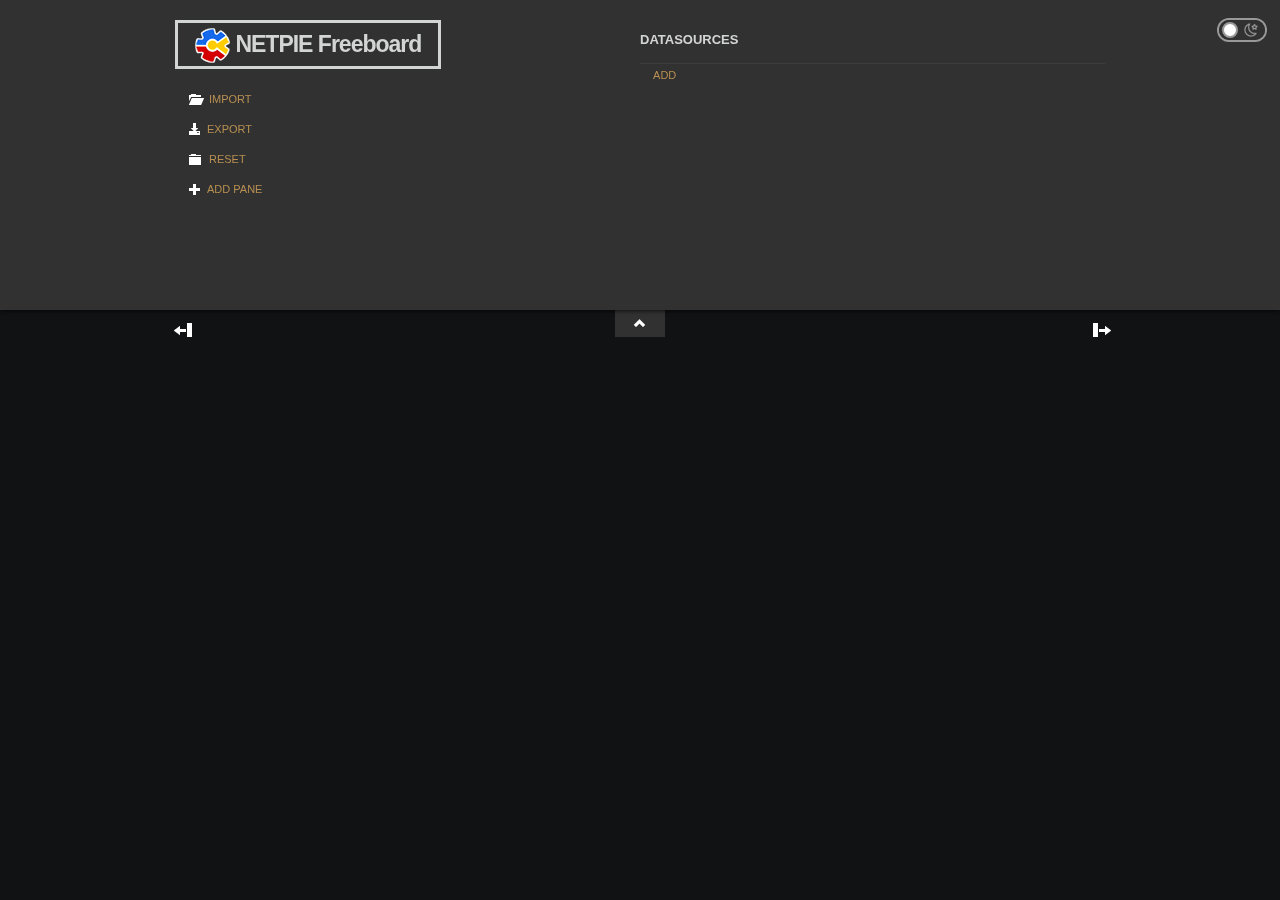
<file: 04-FREEBOARD/netpie-freeboard/index.html>
<!DOCTYPE html>
<html>	
	<head>
		<meta charset="utf-8">
		<meta name="viewport" content="initial-scale=1, maximum-scale=1, user-scalable=no, width=device-width">
		<title>NETPIE Freeboard</title>
		<meta name="mobile-web-app-capable" content="yes">
		<meta name="apple-mobile-web-app-capable" content="yes" />
		<meta name="apple-mobile-web-app-status-bar-style" content="black" />
		<meta name="viewport" content = "width = device-width, initial-scale = 1, user-scalable = no" />
		<link href="css/netpie.plugins.css" rel="stylesheet" />
		<link href="css/freeboard.css" rel="stylesheet" />
		<script src="js/freeboard.thirdparty.js"></script>
		<script type="text/javascript">
			head.js(
					"js/freeboard_plugins.js",
					"js/netpie.global.js",
					"js/netpie.plugin.microgear.js",
					"js/netpie.plugin.feed.js",
					"js/netpie.widget.button.js",
					"js/netpie.widget.feedview.js",
					"js/netpie.widget.toggle.js",
					"js/netpie.widget.slider.js",
					// *** Load more plugins here ***
					function(){
						$(function()
						{ //DOM Ready
							freeboard.initialize(true);
							var dashboardPattern = window.localStorage.getItem("netpie.freeboard.dashboard");
							if (dashboardPattern !== null) {
								dashboardPattern=JSON.parse(dashboardPattern);
								freeboard.loadDashboard(dashboardPattern, function() {
									freeboard.setEditing(false);
								});
							}
						});

					});
		</script>
	</head>
	<body ng-app="starter">
		<div id="board-content">
			<img id="dash-logo" data-bind="attr:{src: header_image}, visible:header_image()">
			<div class="gridster responsive-column-width">
				<ul data-bind="grid: true">
				</ul>
			</div>
		</div>
		<header id="main-header" data-bind="if:allow_edit">
			<div id="admin-bar">
				<div id="admin-menu">
					<div id="board-tools">
						<h1 id="board-logo" class="title bordered"><img class="logo-netpie" valign="middle"> NETPIE Freeboard</h1>
						<div id="board-actions">
							<ul class="board-toolbar vertical">
								<li data-bind="click: loadDashboardFromLocalFile">
									<i id="full-screen-icon" class="icon-folder-open icon-white"></i>
									<label id="full-screen">Import</label>
								</li>
								<li data-bind="click: saveDashboard" data-pretty="true">
									<i class="icon-download-alt icon-white"></i>
									<label >Export</label>
								</li>
								<li data-bind="click: clearFreeboard">
									<i class="icon-folder-close icon-white"></i>
									<label >Reset</label>
								</li>
								<li id="add-pane" data-bind="click: createPane"><i class="icon-plus icon-white"></i><label>Add Pane</label></li>
							</ul>
						</div>
					</div>
					<div id="datasources">
						<h2 class="title">DATASOURCES</h2>

						<div class="datasource-list-container">
							<table class="table table-condensed sub-table" id="datasources-list" data-bind="if: datasources().length">
								<thead>
								<tr>
									<th>Name</th>
									<th>Last Updated</th>
									<th>&nbsp;</th>
								</tr>
								</thead>
								<tbody data-bind="foreach: datasources">
								<tr>
									<td>
										<span class="text-button datasource-name" data-bind="text: name, pluginEditor: {operation: 'edit', type: 'datasource'}"></span>
									</td>
									<td data-bind="text: last_updated"></td>
									<td>
										<ul class="board-toolbar">
											<li data-bind="click: updateNow"><i class="icon-refresh icon-white"></i></li>
											<li data-bind="pluginEditor: {operation: 'delete', type: 'datasource'}">
												<i class="icon-trash icon-white"></i></li>
										</ul>
									</td>
								</tr>
								</tbody>
							</table>
						</div>
						<span class="text-button table-operation" data-bind="pluginEditor: {operation: 'add', type: 'datasource'}">ADD</span>
					</div>
				</div>
				<div class="theme-toggle" >
					<input type="checkbox" name="toggle" class="theme-toggle-checkbox" id="theme-toggle" onclick="toggletheme()">
						<label class="theme-toggle-label" for="theme-toggle">
						<span class="theme-toggle-inner" ontext="" offtext="" id="theme-toggle_inner"></span>
						<span class="theme-toggle-switch"></span>
					</label>
				</div>
			</div>
			<div id="column-tools" class="responsive-column-width">
				<ul class="board-toolbar left-columns">
					<li class="column-tool add" data-bind="click: addGridColumnLeft"><span class="column-icon right"></span><i class="icon-arrow-left icon-white"></i></li>
					<li class="column-tool sub" data-bind="click: subGridColumnLeft"><span class="column-icon left"></span><i class="icon-arrow-right icon-white"></i></li>
				</ul>
				<ul class="board-toolbar right-columns">
					<li class="column-tool sub" data-bind="click: subGridColumnRight"><span class="column-icon right"></span><i class="icon-arrow-left icon-white"></i></li>
					<li class="column-tool add" data-bind="click: addGridColumnRight"><span class="column-icon left"></span><i class="icon-arrow-right icon-white"></i></li>
				</ul>
			</div>
			<div id="toggle-header" data-bind="click: toggleEditing">
				<i id="toggle-header-icon" class="icon-wrench icon-white"></i></div>
		</header>

		<div style="display:hidden">
			<ul data-bind="template: { name: 'pane-template', foreach: panes}">
			</ul>
		</div>

		<script type="text/html" id="pane-template">
			<li data-bind="pane: true">
				<header>
					<h1 data-bind="text: title"></h1>
					<ul class="board-toolbar pane-tools">
						<li data-bind="pluginEditor: {operation: 'add', type: 'widget'}">
							<i class="icon-plus icon-white"></i>
						</li>
						<li data-bind="pluginEditor: {operation: 'edit', type: 'pane'}">
							<i class="icon-wrench icon-white"></i>
						</li>
						<li data-bind="pluginEditor: {operation: 'delete', type: 'pane'}">
							<i class="icon-trash icon-white"></i>
						</li>
					</ul>
				</header>
				<section data-bind="foreach: widgets">
					<div class="sub-section" data-bind="css: 'sub-section-height-' + height()">
						<div class="widget" data-bind="widget: true, css:{fillsize:fillSize}"></div>
						<div class="sub-section-tools">
							<ul class="board-toolbar">
								<!-- ko if:$parent.widgetCanMoveUp($data) -->
								<li data-bind="click:$parent.moveWidgetUp"><i class="icon-chevron-up icon-white icon-grey" ></i></li>
								<!-- /ko -->
								<!-- ko if:$parent.widgetCanMoveDown($data) -->
								<li data-bind="click:$parent.moveWidgetDown"><i class="icon-chevron-down icon-white icon-grey" ></i></li>
								<!-- /ko -->
								<li data-bind="pluginEditor: {operation: 'edit', type: 'widget'}"><i class="icon-wrench icon-white icon-grey" ></i></li>
								<li data-bind="pluginEditor: {operation: 'delete', type: 'widget'}"><i class="icon-trash icon-white icon-grey" ></i></li>
							</ul>
						</div>
					</div>
				</section>
			</li>
		</script>
	</body>
</html>
</file>
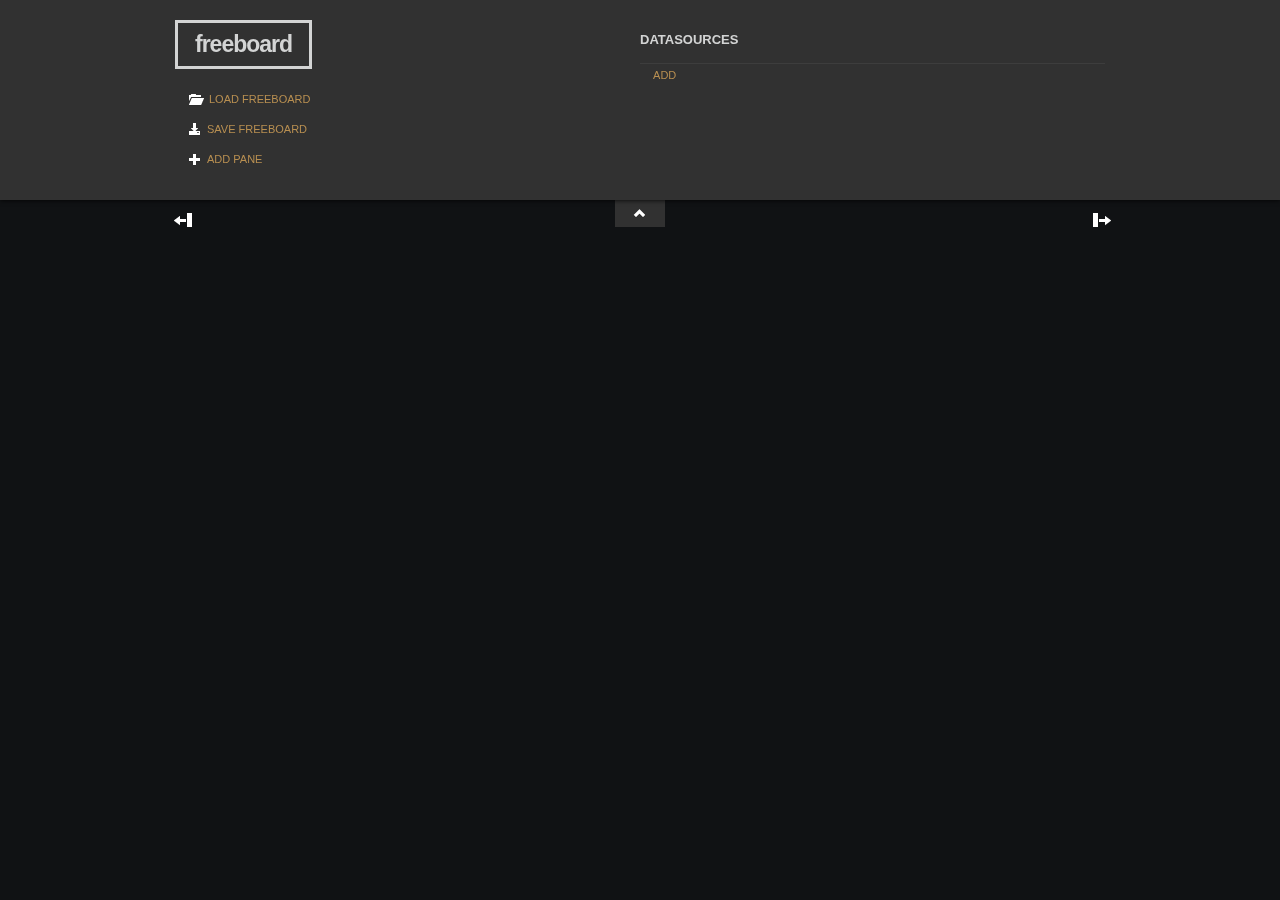
<file: 04-FREEBOARD/netpie-freeboard/index-dev.html>
<!DOCTYPE html>
<!-- Dev Version links to full versions (non-minified) of javascript and css files -->
<html>
<head>
    <meta charset="UTF-8">
    <title>freeboard</title>
	<meta name="mobile-web-app-capable" content="yes">
    <meta name="apple-mobile-web-app-capable" content="yes" />
    <meta name="apple-mobile-web-app-status-bar-style" content="black" />
    <meta name="viewport" content = "width = device-width, initial-scale = 1, user-scalable = no" />
    <link href="lib/css/thirdparty/jquery.gridster.min.css" rel="stylesheet" />
	<link href="lib/css/thirdparty/codemirror.css" rel="stylesheet" />
	<link href="lib/css/thirdparty/codemirror-ambiance.css" rel="stylesheet" />
    <link href="lib/css/freeboard/styles.css" rel="stylesheet" />
    <script src="lib/js/thirdparty/head.js"></script>
    <script type="text/javascript">
        head.js("lib/js/thirdparty/knockout.js",
                "lib/js/thirdparty/jquery.js",
                "lib/js/thirdparty/jquery-ui.js",
                "lib/js/thirdparty/underscore.js",
                "lib/js/thirdparty/jquery.gridster.js",
                "lib/js/thirdparty/jquery.caret.js",
				"lib/js/thirdparty/codemirror.js",
				"lib/js/thirdparty/jquery.xdomainrequest.js",

                "lib/js/freeboard/FreeboardModel.js",
                "lib/js/freeboard/DatasourceModel.js",
                "lib/js/freeboard/PaneModel.js",
                "lib/js/freeboard/WidgetModel.js",
                "lib/js/freeboard/FreeboardUI.js",
                "lib/js/freeboard/DialogBox.js",
                "lib/js/freeboard/PluginEditor.js",
                "lib/js/freeboard/ValueEditor.js",
                "lib/js/freeboard/JSEditor.js",
                "lib/js/freeboard/DeveloperConsole.js",
                "lib/js/freeboard/freeboard.js",

                "plugins/freeboard/freeboard.datasources.js",
                "plugins/freeboard/freeboard.widgets.js",
                "examples/plugin_example.js",

                // *** Load more plugins here ***
                function(){
                    $(function()
                    { //DOM Ready
						freeboard.setAssetRoot("/freeboard-ui/");
                        freeboard.initialize(true);
                    });
                });
    </script>
</head>
<body>
<div id="board-content">
    <img id="dash-logo" data-bind="attr:{src: header_image}, visible:header_image()">
    <div class="gridster responsive-column-width">
        <ul data-bind="grid: true">
        </ul>
    </div>
</div>
<header id="main-header" data-bind="if:allow_edit">
    <div id="admin-bar">
        <div id="admin-menu">
            <div id="board-tools">
                <h1 id="board-logo" class="title bordered">freeboard</h1>
                <div id="board-actions">
                    <ul class="board-toolbar vertical">
                        <li data-bind="click: loadDashboardFromLocalFile"><i id="full-screen-icon" class="icon-folder-open icon-white"></i><label id="full-screen">Load Freeboard</label></li>
                        <li><i class="icon-download-alt icon-white"></i>
                            <label data-bind="click: saveDashboardClicked">Save Freeboard</label>
                            <label style="display: none;" data-bind="click: saveDashboard" data-pretty="true">[Pretty]</label>
                            <label style="display: none;" data-bind="click: saveDashboard" data-pretty="false">[Minified]</label>
                        </li>
                        <li id="add-pane" data-bind="click: createPane"><i class="icon-plus icon-white"></i><label>Add Pane</label></li>
                    </ul>
                </div>
            </div>
            <div id="datasources">
                <h2 class="title">DATASOURCES</h2>

                <div class="datasource-list-container">
                    <table class="table table-condensed sub-table" id="datasources-list" data-bind="if: datasources().length">
                        <thead>
                        <tr>
                            <th>Name</th>
                            <th>Last Updated</th>
                            <th>&nbsp;</th>
                        </tr>
                        </thead>
                        <tbody data-bind="foreach: datasources">
                        <tr>
                            <td>
                                <span class="text-button datasource-name" data-bind="text: name, pluginEditor: {operation: 'edit', type: 'datasource'}"></span>
                            </td>
                            <td data-bind="text: last_updated"></td>
                            <td>
                                <ul class="board-toolbar">
                                    <li data-bind="click: updateNow"><i class="icon-refresh icon-white"></i></li>
                                    <li data-bind="pluginEditor: {operation: 'delete', type: 'datasource'}">
                                        <i class="icon-trash icon-white"></i></li>
                                </ul>
                            </td>
                        </tr>
                        </tbody>
                    </table>
                </div>
                <span class="text-button table-operation" data-bind="pluginEditor: {operation: 'add', type: 'datasource'}">ADD</span>
            </div>
        </div>
    </div>
	<div id="column-tools" class="responsive-column-width">
		<ul class="board-toolbar left-columns">
			<li class="column-tool add" data-bind="click: addGridColumnLeft"><span class="column-icon right"></span><i class="icon-arrow-left icon-white"></i></li>
			<li class="column-tool sub" data-bind="click: subGridColumnLeft"><span class="column-icon left"></span><i class="icon-arrow-right icon-white"></i></li>
		</ul>
		<ul class="board-toolbar right-columns">
			<li class="column-tool sub" data-bind="click: subGridColumnRight"><span class="column-icon right"></span><i class="icon-arrow-left icon-white"></i></li>
			<li class="column-tool add" data-bind="click: addGridColumnRight"><span class="column-icon left"></span><i class="icon-arrow-right icon-white"></i></li>
		</ul>
	</div>
    <div id="toggle-header" data-bind="click: toggleEditing">
        <i id="toggle-header-icon" class="icon-wrench icon-white"></i>
	</div>
</header>

<div style="display:hidden">
    <ul data-bind="template: { name: 'pane-template', foreach: panes}">
    </ul>
</div>

<script type="text/html" id="pane-template">
    <li data-bind="pane: true">
        <header>
            <h1 data-bind="text: title"></h1>
            <ul class="board-toolbar pane-tools">
                <li data-bind="pluginEditor: {operation: 'add', type: 'widget'}">
                    <i class="icon-plus icon-white"></i>
                </li>
                <li data-bind="pluginEditor: {operation: 'edit', type: 'pane'}">
                    <i class="icon-wrench icon-white"></i>
                </li>
                <li data-bind="pluginEditor: {operation: 'delete', type: 'pane'}">
                    <i class="icon-trash icon-white"></i>
                </li>
            </ul>
        </header>
        <section data-bind="foreach: widgets">
            <div class="sub-section" data-bind="css: 'sub-section-height-' + height()">
                <div class="widget" data-bind="widget: true, css:{fillsize:fillSize}"></div>
                <div class="sub-section-tools">
                    <ul class="board-toolbar">
                        <!-- ko if:$parent.widgetCanMoveUp($data) -->
                        <li data-bind="click:$parent.moveWidgetUp"><i class="icon-chevron-up icon-white"></i></li>
                        <!-- /ko -->
                        <!-- ko if:$parent.widgetCanMoveDown($data) -->
                        <li data-bind="click:$parent.moveWidgetDown"><i class="icon-chevron-down icon-white"></i></li>
                        <!-- /ko -->
                        <li data-bind="pluginEditor: {operation: 'edit', type: 'widget'}"><i class="icon-wrench icon-white"></i></li>
                        <li data-bind="pluginEditor: {operation: 'delete', type: 'widget'}"><i class="icon-trash icon-white"></i></li>
                    </ul>
                </div>
            </div>
        </section>
    </li>
</script>

</body>
</html>
</file>
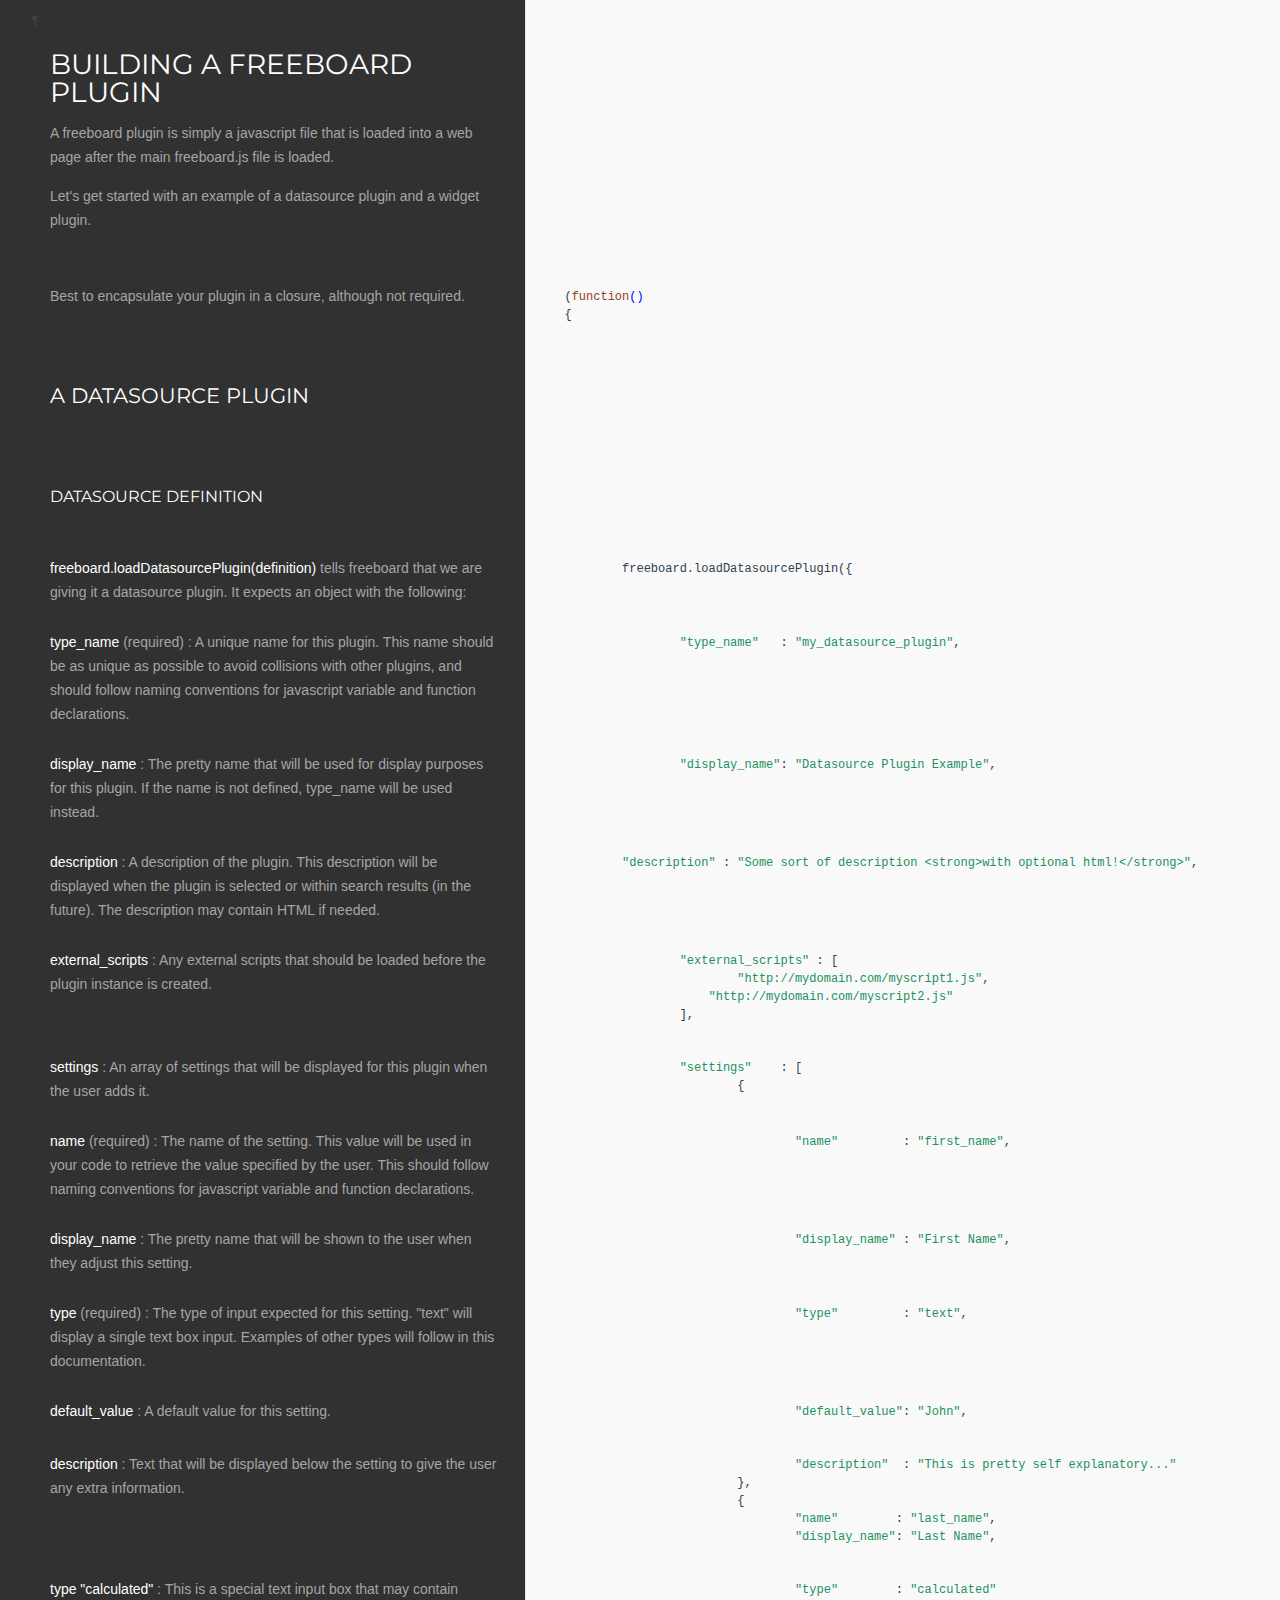
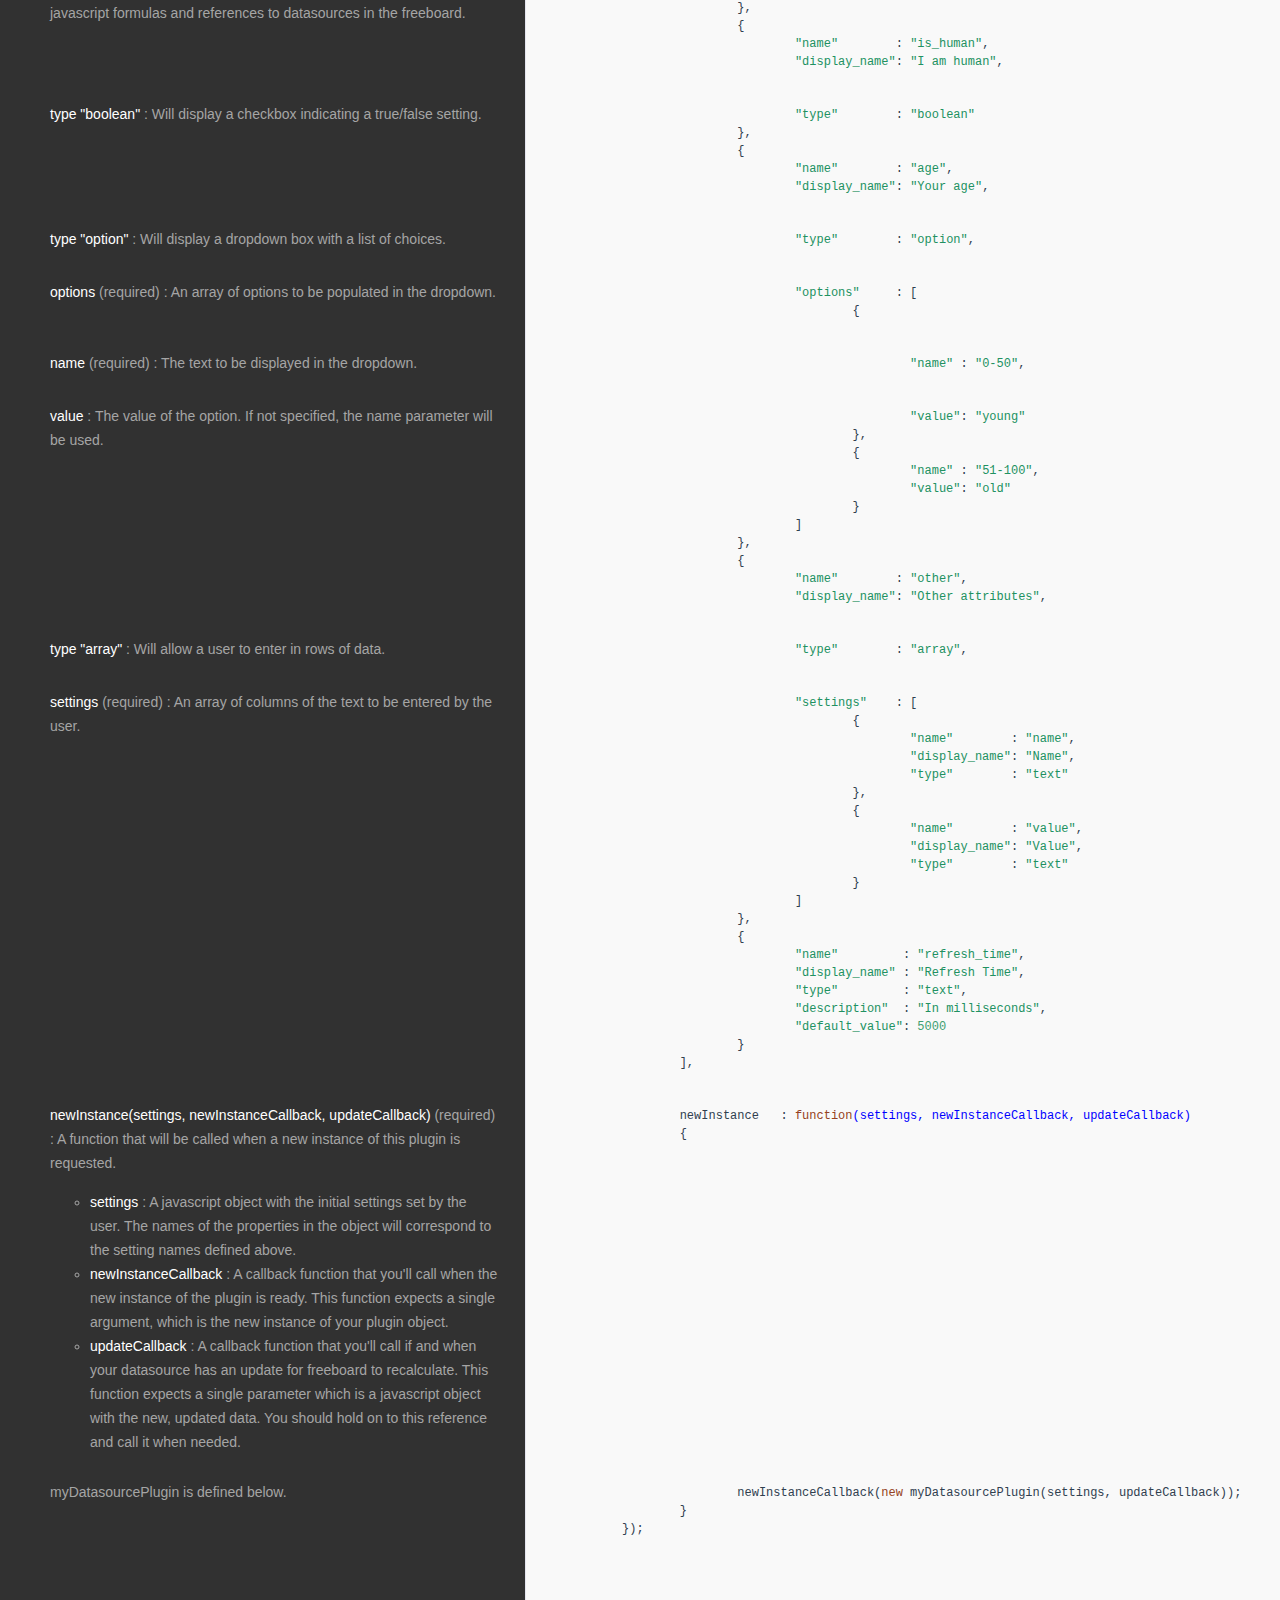
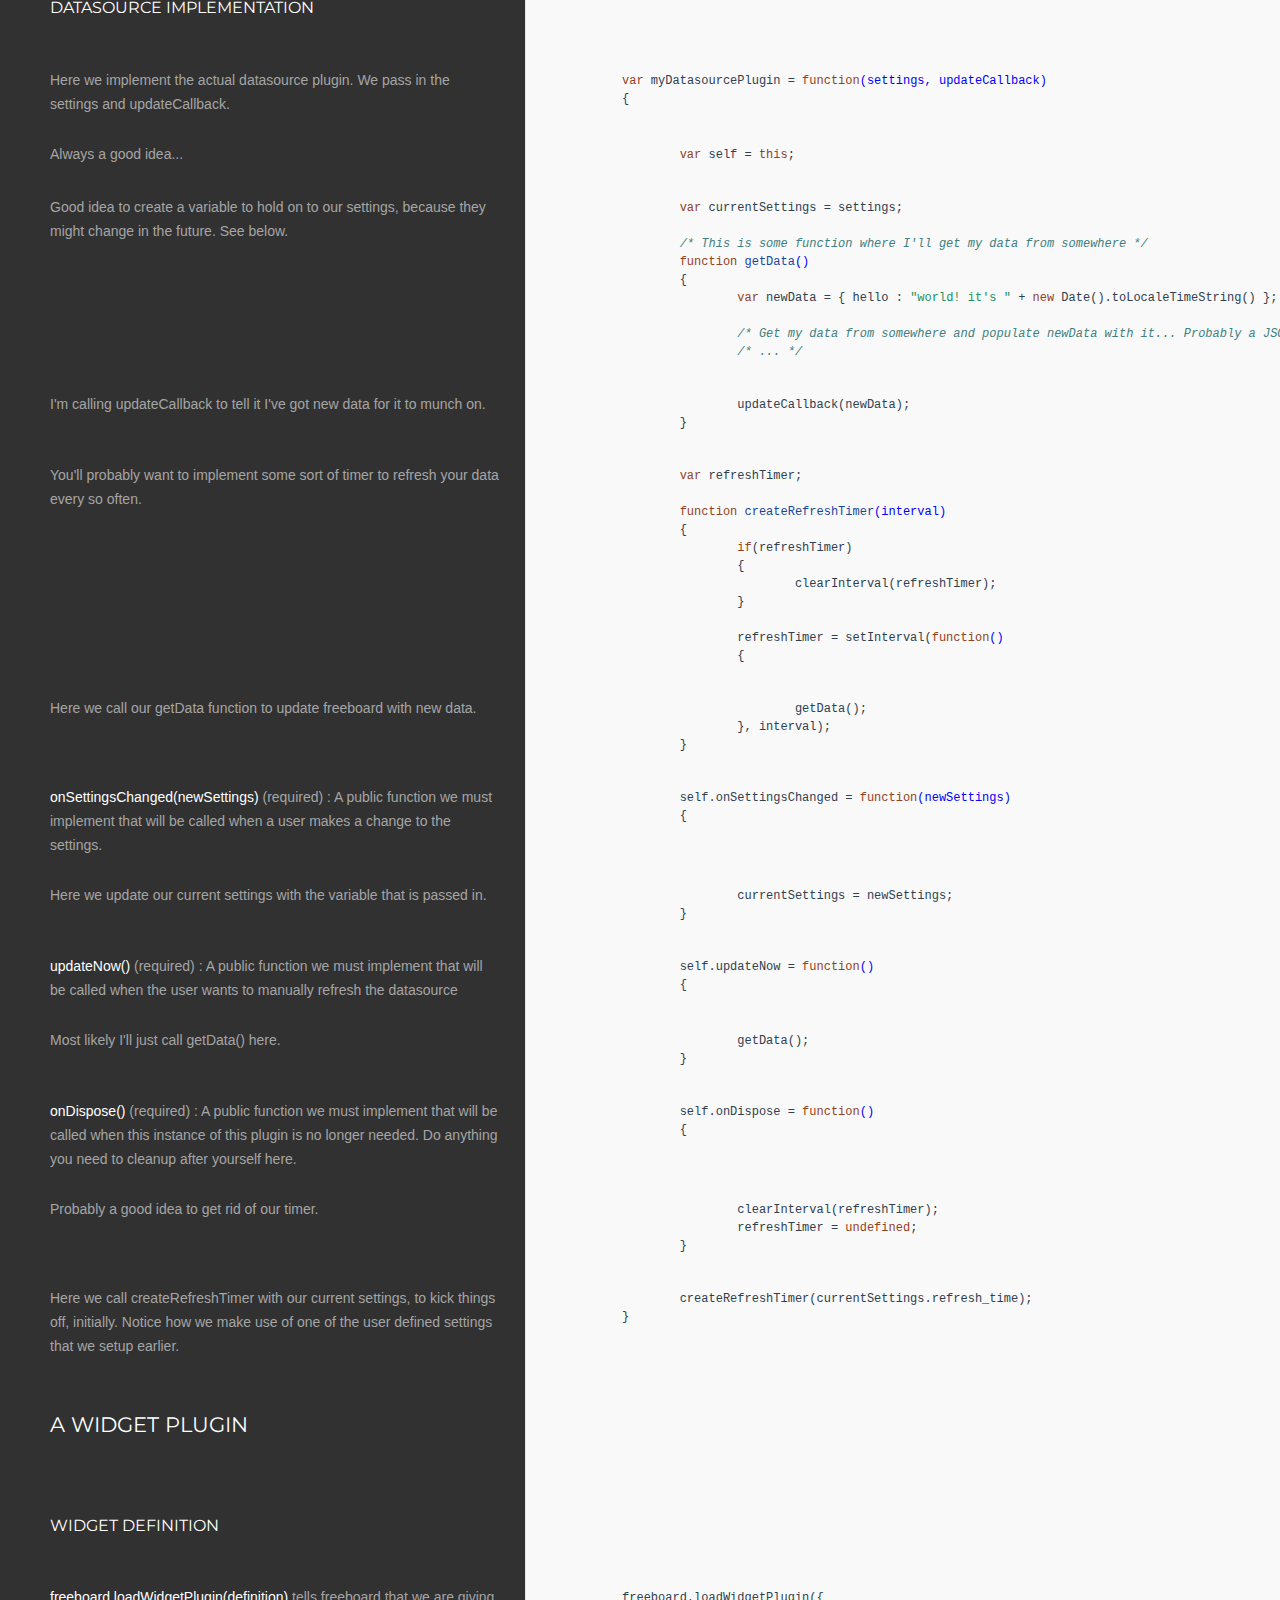
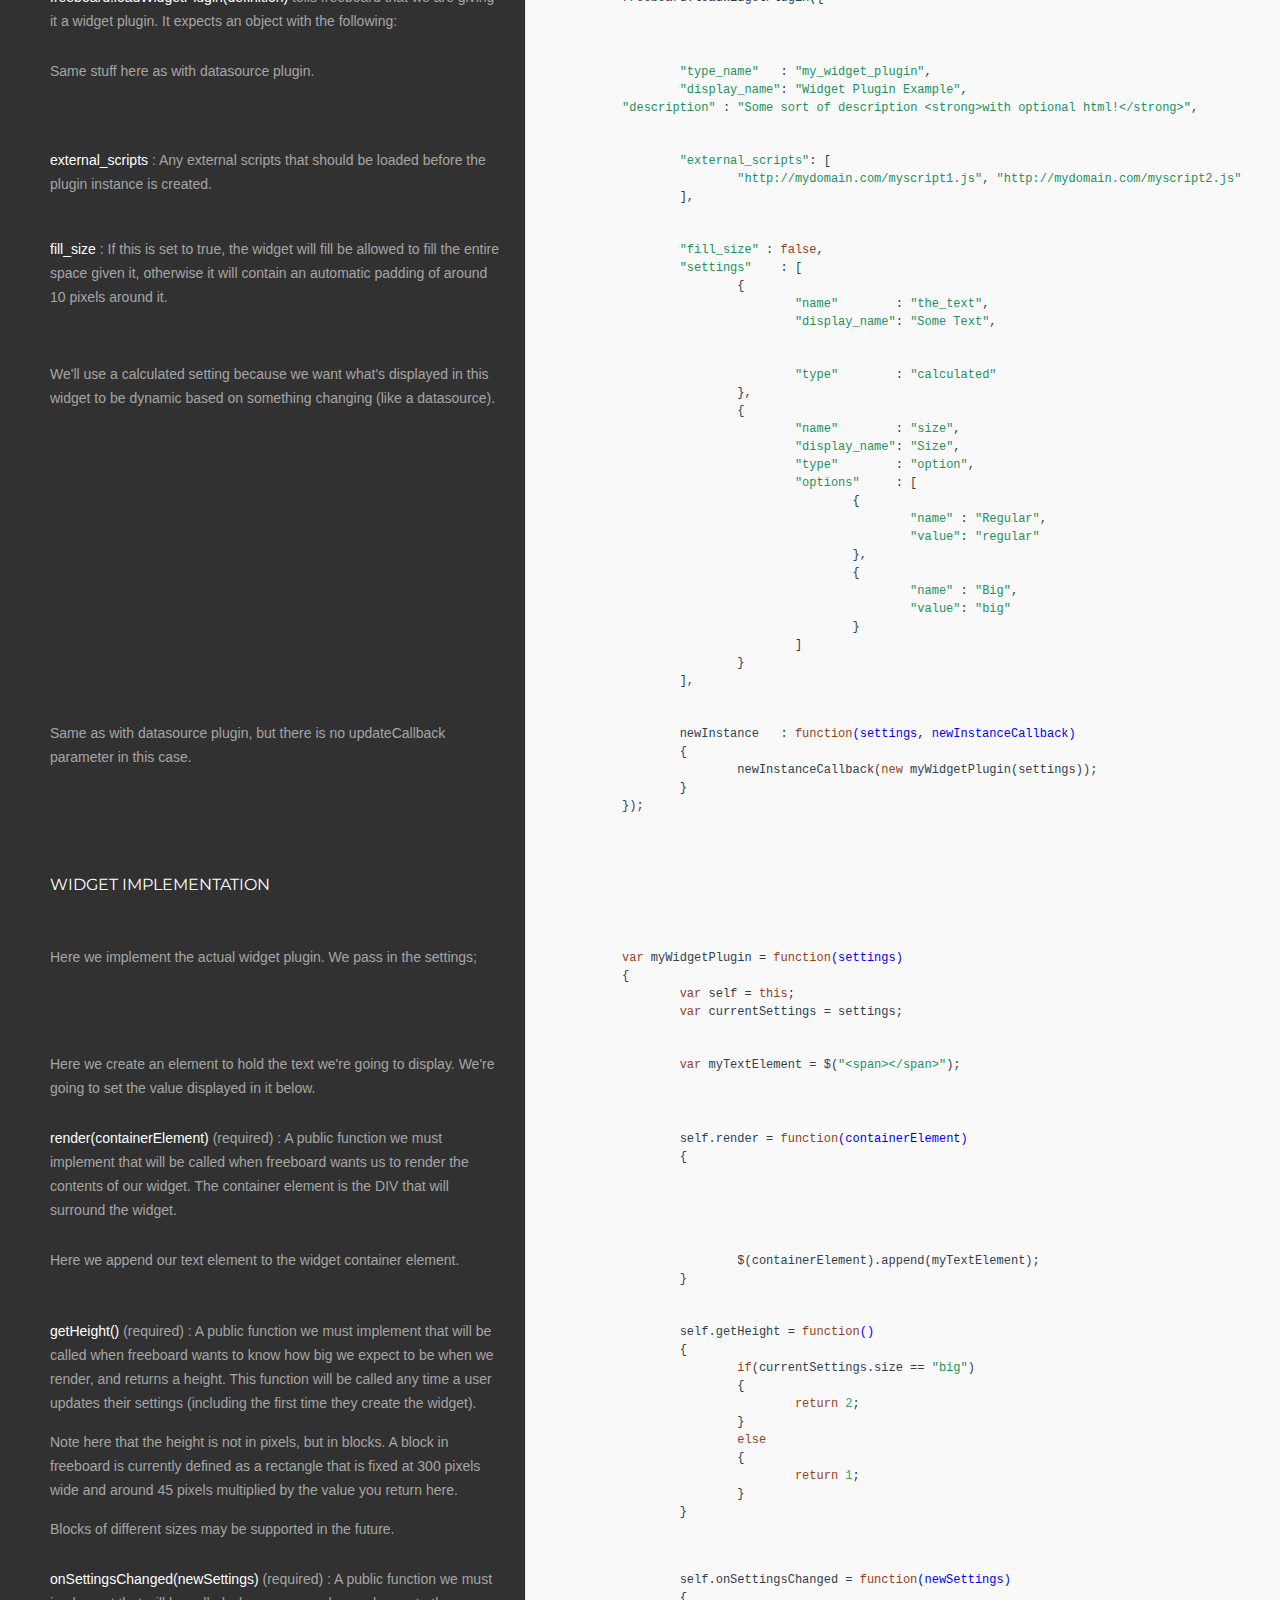
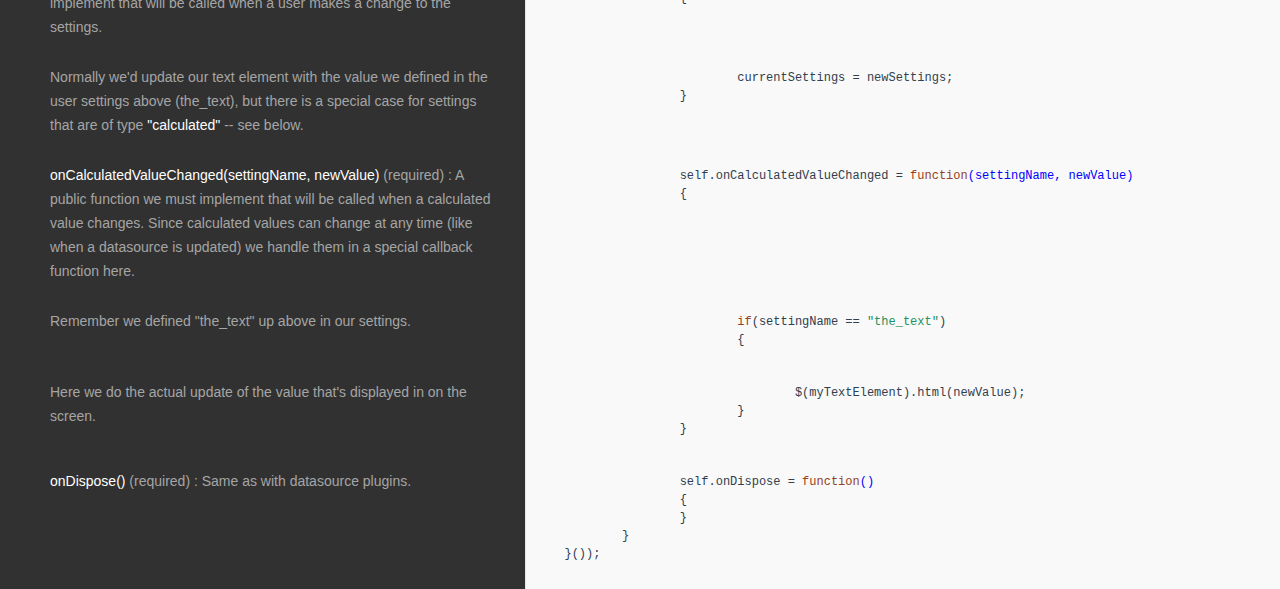
<file: 04-FREEBOARD/netpie-freeboard/docs/plugin_example.html>
<!DOCTYPE html>

<html>
<head>
  <title>Building a Freeboard Plugin</title>
  <meta http-equiv="content-type" content="text/html; charset=UTF-8">
  <meta name="viewport" content="width=device-width, target-densitydpi=160dpi, initial-scale=1.0; maximum-scale=1.0; user-scalable=0;">
  <link rel="stylesheet" media="all" href="docco-fb.css" />
</head>
<body>
  <div id="container">
    <div id="background"></div>
    
    <ul class="sections">
        
        
        
        <li id="section-1">
            <div class="annotation">
              
              <div class="pilwrap ">
                <a class="pilcrow" href="#section-1">&#182;</a>
              </div>
              <h1 id="building-a-freeboard-plugin">Building a Freeboard Plugin</h1>
<p>A freeboard plugin is simply a javascript file that is loaded into a web page after the main freeboard.js file is loaded.</p>
<p>Let&#39;s get started with an example of a datasource plugin and a widget plugin.</p>
<hr>

            </div>
            
        </li>
        
        
        <li id="section-2">
            <div class="annotation">
              
              <div class="pilwrap ">
                <a class="pilcrow" href="#section-2">&#182;</a>
              </div>
              <p>Best to encapsulate your plugin in a closure, although not required.</p>

            </div>
            
            <div class="content"><div class='highlight'><pre>(<span class="function"><span class="keyword">function</span><span class="params">()</span>
{</span></pre></div></div>
            
        </li>
        
        
        <li id="section-3">
            <div class="annotation">
              
              <div class="pilwrap ">
                <a class="pilcrow" href="#section-3">&#182;</a>
              </div>
              <h2 id="a-datasource-plugin">A Datasource Plugin</h2>
<hr>

            </div>
            
        </li>
        
        
        <li id="section-4">
            <div class="annotation">
              
              <div class="pilwrap ">
                <a class="pilcrow" href="#section-4">&#182;</a>
              </div>
              <h3 id="datasource-definition">Datasource Definition</h3>
<hr>

            </div>
            
        </li>
        
        
        <li id="section-5">
            <div class="annotation">
              
              <div class="pilwrap ">
                <a class="pilcrow" href="#section-5">&#182;</a>
              </div>
              <p><strong>freeboard.loadDatasourcePlugin(definition)</strong> tells freeboard that we are giving it a datasource plugin. It expects an object with the following:</p>

            </div>
            
            <div class="content"><div class='highlight'><pre>	freeboard.loadDatasourcePlugin({</pre></div></div>
            
        </li>
        
        
        <li id="section-6">
            <div class="annotation">
              
              <div class="pilwrap ">
                <a class="pilcrow" href="#section-6">&#182;</a>
              </div>
              <p><strong>type_name</strong> (required) : A unique name for this plugin. This name should be as unique as possible to avoid collisions with other plugins, and should follow naming conventions for javascript variable and function declarations.</p>

            </div>
            
            <div class="content"><div class='highlight'><pre>		<span class="string">"type_name"</span>   : <span class="string">"my_datasource_plugin"</span>,</pre></div></div>
            
        </li>
        
        
        <li id="section-7">
            <div class="annotation">
              
              <div class="pilwrap ">
                <a class="pilcrow" href="#section-7">&#182;</a>
              </div>
              <p><strong>display_name</strong> : The pretty name that will be used for display purposes for this plugin. If the name is not defined, type_name will be used instead.</p>

            </div>
            
            <div class="content"><div class='highlight'><pre>		<span class="string">"display_name"</span>: <span class="string">"Datasource Plugin Example"</span>,</pre></div></div>
            
        </li>
        
        
        <li id="section-8">
            <div class="annotation">
              
              <div class="pilwrap ">
                <a class="pilcrow" href="#section-8">&#182;</a>
              </div>
              <p><strong>description</strong> : A description of the plugin. This description will be displayed when the plugin is selected or within search results (in the future). The description may contain HTML if needed.</p>

            </div>
            
            <div class="content"><div class='highlight'><pre>        <span class="string">"description"</span> : <span class="string">"Some sort of description &lt;strong&gt;with optional html!&lt;/strong&gt;"</span>,</pre></div></div>
            
        </li>
        
        
        <li id="section-9">
            <div class="annotation">
              
              <div class="pilwrap ">
                <a class="pilcrow" href="#section-9">&#182;</a>
              </div>
              <p><strong>external_scripts</strong> : Any external scripts that should be loaded before the plugin instance is created.</p>

            </div>
            
            <div class="content"><div class='highlight'><pre>		<span class="string">"external_scripts"</span> : [
			<span class="string">"http://mydomain.com/myscript1.js"</span>,
		    <span class="string">"http://mydomain.com/myscript2.js"</span>
		],</pre></div></div>
            
        </li>
        
        
        <li id="section-10">
            <div class="annotation">
              
              <div class="pilwrap ">
                <a class="pilcrow" href="#section-10">&#182;</a>
              </div>
              <p><strong>settings</strong> : An array of settings that will be displayed for this plugin when the user adds it.</p>

            </div>
            
            <div class="content"><div class='highlight'><pre>		<span class="string">"settings"</span>    : [
			{</pre></div></div>
            
        </li>
        
        
        <li id="section-11">
            <div class="annotation">
              
              <div class="pilwrap ">
                <a class="pilcrow" href="#section-11">&#182;</a>
              </div>
              <p><strong>name</strong> (required) : The name of the setting. This value will be used in your code to retrieve the value specified by the user. This should follow naming conventions for javascript variable and function declarations.</p>

            </div>
            
            <div class="content"><div class='highlight'><pre>				<span class="string">"name"</span>         : <span class="string">"first_name"</span>,</pre></div></div>
            
        </li>
        
        
        <li id="section-12">
            <div class="annotation">
              
              <div class="pilwrap ">
                <a class="pilcrow" href="#section-12">&#182;</a>
              </div>
              <p><strong>display_name</strong> : The pretty name that will be shown to the user when they adjust this setting.</p>

            </div>
            
            <div class="content"><div class='highlight'><pre>				<span class="string">"display_name"</span> : <span class="string">"First Name"</span>,</pre></div></div>
            
        </li>
        
        
        <li id="section-13">
            <div class="annotation">
              
              <div class="pilwrap ">
                <a class="pilcrow" href="#section-13">&#182;</a>
              </div>
              <p><strong>type</strong> (required) : The type of input expected for this setting. &quot;text&quot; will display a single text box input. Examples of other types will follow in this documentation.</p>

            </div>
            
            <div class="content"><div class='highlight'><pre>				<span class="string">"type"</span>         : <span class="string">"text"</span>,</pre></div></div>
            
        </li>
        
        
        <li id="section-14">
            <div class="annotation">
              
              <div class="pilwrap ">
                <a class="pilcrow" href="#section-14">&#182;</a>
              </div>
              <p><strong>default_value</strong> : A default value for this setting.</p>

            </div>
            
            <div class="content"><div class='highlight'><pre>				<span class="string">"default_value"</span>: <span class="string">"John"</span>,</pre></div></div>
            
        </li>
        
        
        <li id="section-15">
            <div class="annotation">
              
              <div class="pilwrap ">
                <a class="pilcrow" href="#section-15">&#182;</a>
              </div>
              <p><strong>description</strong> : Text that will be displayed below the setting to give the user any extra information.</p>

            </div>
            
            <div class="content"><div class='highlight'><pre>				<span class="string">"description"</span>  : <span class="string">"This is pretty self explanatory..."</span>
			},
			{
				<span class="string">"name"</span>        : <span class="string">"last_name"</span>,
				<span class="string">"display_name"</span>: <span class="string">"Last Name"</span>,</pre></div></div>
            
        </li>
        
        
        <li id="section-16">
            <div class="annotation">
              
              <div class="pilwrap ">
                <a class="pilcrow" href="#section-16">&#182;</a>
              </div>
              <p><strong>type &quot;calculated&quot;</strong> : This is a special text input box that may contain javascript formulas and references to datasources in the freeboard.</p>

            </div>
            
            <div class="content"><div class='highlight'><pre>				<span class="string">"type"</span>        : <span class="string">"calculated"</span>
			},
			{
				<span class="string">"name"</span>        : <span class="string">"is_human"</span>,
				<span class="string">"display_name"</span>: <span class="string">"I am human"</span>,</pre></div></div>
            
        </li>
        
        
        <li id="section-17">
            <div class="annotation">
              
              <div class="pilwrap ">
                <a class="pilcrow" href="#section-17">&#182;</a>
              </div>
              <p><strong>type &quot;boolean&quot;</strong> : Will display a checkbox indicating a true/false setting.</p>

            </div>
            
            <div class="content"><div class='highlight'><pre>				<span class="string">"type"</span>        : <span class="string">"boolean"</span>
			},
			{
				<span class="string">"name"</span>        : <span class="string">"age"</span>,
				<span class="string">"display_name"</span>: <span class="string">"Your age"</span>,</pre></div></div>
            
        </li>
        
        
        <li id="section-18">
            <div class="annotation">
              
              <div class="pilwrap ">
                <a class="pilcrow" href="#section-18">&#182;</a>
              </div>
              <p><strong>type &quot;option&quot;</strong> : Will display a dropdown box with a list of choices.</p>

            </div>
            
            <div class="content"><div class='highlight'><pre>				<span class="string">"type"</span>        : <span class="string">"option"</span>,</pre></div></div>
            
        </li>
        
        
        <li id="section-19">
            <div class="annotation">
              
              <div class="pilwrap ">
                <a class="pilcrow" href="#section-19">&#182;</a>
              </div>
              <p><strong>options</strong> (required) : An array of options to be populated in the dropdown.</p>

            </div>
            
            <div class="content"><div class='highlight'><pre>				<span class="string">"options"</span>     : [
					{</pre></div></div>
            
        </li>
        
        
        <li id="section-20">
            <div class="annotation">
              
              <div class="pilwrap ">
                <a class="pilcrow" href="#section-20">&#182;</a>
              </div>
              <p><strong>name</strong> (required) : The text to be displayed in the dropdown.</p>

            </div>
            
            <div class="content"><div class='highlight'><pre>						<span class="string">"name"</span> : <span class="string">"0-50"</span>,</pre></div></div>
            
        </li>
        
        
        <li id="section-21">
            <div class="annotation">
              
              <div class="pilwrap ">
                <a class="pilcrow" href="#section-21">&#182;</a>
              </div>
              <p><strong>value</strong> : The value of the option. If not specified, the name parameter will be used.</p>

            </div>
            
            <div class="content"><div class='highlight'><pre>						<span class="string">"value"</span>: <span class="string">"young"</span>
					},
					{
						<span class="string">"name"</span> : <span class="string">"51-100"</span>,
						<span class="string">"value"</span>: <span class="string">"old"</span>
					}
				]
			},
			{
				<span class="string">"name"</span>        : <span class="string">"other"</span>,
				<span class="string">"display_name"</span>: <span class="string">"Other attributes"</span>,</pre></div></div>
            
        </li>
        
        
        <li id="section-22">
            <div class="annotation">
              
              <div class="pilwrap ">
                <a class="pilcrow" href="#section-22">&#182;</a>
              </div>
              <p><strong>type &quot;array&quot;</strong> : Will allow a user to enter in rows of data.</p>

            </div>
            
            <div class="content"><div class='highlight'><pre>				<span class="string">"type"</span>        : <span class="string">"array"</span>,</pre></div></div>
            
        </li>
        
        
        <li id="section-23">
            <div class="annotation">
              
              <div class="pilwrap ">
                <a class="pilcrow" href="#section-23">&#182;</a>
              </div>
              <p><strong>settings</strong> (required) : An array of columns of the text to be entered by the user.</p>

            </div>
            
            <div class="content"><div class='highlight'><pre>				<span class="string">"settings"</span>    : [
					{
						<span class="string">"name"</span>        : <span class="string">"name"</span>,
						<span class="string">"display_name"</span>: <span class="string">"Name"</span>,
						<span class="string">"type"</span>        : <span class="string">"text"</span>
					},
					{
						<span class="string">"name"</span>        : <span class="string">"value"</span>,
						<span class="string">"display_name"</span>: <span class="string">"Value"</span>,
						<span class="string">"type"</span>        : <span class="string">"text"</span>
					}
				]
			},
			{
				<span class="string">"name"</span>         : <span class="string">"refresh_time"</span>,
				<span class="string">"display_name"</span> : <span class="string">"Refresh Time"</span>,
				<span class="string">"type"</span>         : <span class="string">"text"</span>,
				<span class="string">"description"</span>  : <span class="string">"In milliseconds"</span>,
				<span class="string">"default_value"</span>: <span class="number">5000</span>
			}
		],</pre></div></div>
            
        </li>
        
        
        <li id="section-24">
            <div class="annotation">
              
              <div class="pilwrap ">
                <a class="pilcrow" href="#section-24">&#182;</a>
              </div>
              <p><strong>newInstance(settings, newInstanceCallback, updateCallback)</strong> (required) : A function that will be called when a new instance of this plugin is requested.</p>
<ul>
<li><strong>settings</strong> : A javascript object with the initial settings set by the user. The names of the properties in the object will correspond to the setting names defined above.</li>
<li><strong>newInstanceCallback</strong> : A callback function that you&#39;ll call when the new instance of the plugin is ready. This function expects a single argument, which is the new instance of your plugin object.</li>
<li><strong>updateCallback</strong> : A callback function that you&#39;ll call if and when your datasource has an update for freeboard to recalculate. This function expects a single parameter which is a javascript object with the new, updated data. You should hold on to this reference and call it when needed.</li>
</ul>

            </div>
            
            <div class="content"><div class='highlight'><pre>		newInstance   : <span class="function"><span class="keyword">function</span><span class="params">(settings, newInstanceCallback, updateCallback)</span>
		{</span></pre></div></div>
            
        </li>
        
        
        <li id="section-25">
            <div class="annotation">
              
              <div class="pilwrap ">
                <a class="pilcrow" href="#section-25">&#182;</a>
              </div>
              <p>myDatasourcePlugin is defined below.</p>

            </div>
            
            <div class="content"><div class='highlight'><pre>			newInstanceCallback(<span class="keyword">new</span> myDatasourcePlugin(settings, updateCallback));
		}
	});</pre></div></div>
            
        </li>
        
        
        <li id="section-26">
            <div class="annotation">
              
              <div class="pilwrap ">
                <a class="pilcrow" href="#section-26">&#182;</a>
              </div>
              <h3 id="datasource-implementation">Datasource Implementation</h3>
<hr>

            </div>
            
        </li>
        
        
        <li id="section-27">
            <div class="annotation">
              
              <div class="pilwrap ">
                <a class="pilcrow" href="#section-27">&#182;</a>
              </div>
              <p>Here we implement the actual datasource plugin. We pass in the settings and updateCallback.</p>

            </div>
            
            <div class="content"><div class='highlight'><pre>	<span class="keyword">var</span> myDatasourcePlugin = <span class="function"><span class="keyword">function</span><span class="params">(settings, updateCallback)</span>
	{</span></pre></div></div>
            
        </li>
        
        
        <li id="section-28">
            <div class="annotation">
              
              <div class="pilwrap ">
                <a class="pilcrow" href="#section-28">&#182;</a>
              </div>
              <p>Always a good idea...</p>

            </div>
            
            <div class="content"><div class='highlight'><pre>		<span class="keyword">var</span> self = <span class="keyword">this</span>;</pre></div></div>
            
        </li>
        
        
        <li id="section-29">
            <div class="annotation">
              
              <div class="pilwrap ">
                <a class="pilcrow" href="#section-29">&#182;</a>
              </div>
              <p>Good idea to create a variable to hold on to our settings, because they might change in the future. See below.</p>

            </div>
            
            <div class="content"><div class='highlight'><pre>		<span class="keyword">var</span> currentSettings = settings;

		<span class="comment">/* This is some function where I'll get my data from somewhere */</span>
		<span class="function"><span class="keyword">function</span> <span class="title">getData</span><span class="params">()</span>
		{</span>
			<span class="keyword">var</span> newData = { hello : <span class="string">"world! it's "</span> + <span class="keyword">new</span> Date().toLocaleTimeString() }; <span class="comment">// Just putting some sample data in for fun.</span>

			<span class="comment">/* Get my data from somewhere and populate newData with it... Probably a JSON API or something. */</span>
			<span class="comment">/* ... */</span></pre></div></div>
            
        </li>
        
        
        <li id="section-30">
            <div class="annotation">
              
              <div class="pilwrap ">
                <a class="pilcrow" href="#section-30">&#182;</a>
              </div>
              <p>I&#39;m calling updateCallback to tell it I&#39;ve got new data for it to munch on.</p>

            </div>
            
            <div class="content"><div class='highlight'><pre>			updateCallback(newData);
		}</pre></div></div>
            
        </li>
        
        
        <li id="section-31">
            <div class="annotation">
              
              <div class="pilwrap ">
                <a class="pilcrow" href="#section-31">&#182;</a>
              </div>
              <p>You&#39;ll probably want to implement some sort of timer to refresh your data every so often.</p>

            </div>
            
            <div class="content"><div class='highlight'><pre>		<span class="keyword">var</span> refreshTimer;

		<span class="function"><span class="keyword">function</span> <span class="title">createRefreshTimer</span><span class="params">(interval)</span>
		{</span>
			<span class="keyword">if</span>(refreshTimer)
			{
				clearInterval(refreshTimer);
			}

			refreshTimer = setInterval(<span class="function"><span class="keyword">function</span><span class="params">()</span>
			{</span></pre></div></div>
            
        </li>
        
        
        <li id="section-32">
            <div class="annotation">
              
              <div class="pilwrap ">
                <a class="pilcrow" href="#section-32">&#182;</a>
              </div>
              <p>Here we call our getData function to update freeboard with new data.</p>

            </div>
            
            <div class="content"><div class='highlight'><pre>				getData();
			}, interval);
		}</pre></div></div>
            
        </li>
        
        
        <li id="section-33">
            <div class="annotation">
              
              <div class="pilwrap ">
                <a class="pilcrow" href="#section-33">&#182;</a>
              </div>
              <p><strong>onSettingsChanged(newSettings)</strong> (required) : A public function we must implement that will be called when a user makes a change to the settings.</p>

            </div>
            
            <div class="content"><div class='highlight'><pre>		self.onSettingsChanged = <span class="function"><span class="keyword">function</span><span class="params">(newSettings)</span>
		{</span></pre></div></div>
            
        </li>
        
        
        <li id="section-34">
            <div class="annotation">
              
              <div class="pilwrap ">
                <a class="pilcrow" href="#section-34">&#182;</a>
              </div>
              <p>Here we update our current settings with the variable that is passed in.</p>

            </div>
            
            <div class="content"><div class='highlight'><pre>			currentSettings = newSettings;
		}</pre></div></div>
            
        </li>
        
        
        <li id="section-35">
            <div class="annotation">
              
              <div class="pilwrap ">
                <a class="pilcrow" href="#section-35">&#182;</a>
              </div>
              <p><strong>updateNow()</strong> (required) : A public function we must implement that will be called when the user wants to manually refresh the datasource</p>

            </div>
            
            <div class="content"><div class='highlight'><pre>		self.updateNow = <span class="function"><span class="keyword">function</span><span class="params">()</span>
		{</span></pre></div></div>
            
        </li>
        
        
        <li id="section-36">
            <div class="annotation">
              
              <div class="pilwrap ">
                <a class="pilcrow" href="#section-36">&#182;</a>
              </div>
              <p>Most likely I&#39;ll just call getData() here.</p>

            </div>
            
            <div class="content"><div class='highlight'><pre>			getData();
		}</pre></div></div>
            
        </li>
        
        
        <li id="section-37">
            <div class="annotation">
              
              <div class="pilwrap ">
                <a class="pilcrow" href="#section-37">&#182;</a>
              </div>
              <p><strong>onDispose()</strong> (required) : A public function we must implement that will be called when this instance of this plugin is no longer needed. Do anything you need to cleanup after yourself here.</p>

            </div>
            
            <div class="content"><div class='highlight'><pre>		self.onDispose = <span class="function"><span class="keyword">function</span><span class="params">()</span>
		{</span></pre></div></div>
            
        </li>
        
        
        <li id="section-38">
            <div class="annotation">
              
              <div class="pilwrap ">
                <a class="pilcrow" href="#section-38">&#182;</a>
              </div>
              <p>Probably a good idea to get rid of our timer.</p>

            </div>
            
            <div class="content"><div class='highlight'><pre>			clearInterval(refreshTimer);
			refreshTimer = <span class="literal">undefined</span>;
		}</pre></div></div>
            
        </li>
        
        
        <li id="section-39">
            <div class="annotation">
              
              <div class="pilwrap ">
                <a class="pilcrow" href="#section-39">&#182;</a>
              </div>
              <p>Here we call createRefreshTimer with our current settings, to kick things off, initially. Notice how we make use of one of the user defined settings that we setup earlier.</p>

            </div>
            
            <div class="content"><div class='highlight'><pre>		createRefreshTimer(currentSettings.refresh_time);
	}</pre></div></div>
            
        </li>
        
        
        <li id="section-40">
            <div class="annotation">
              
              <div class="pilwrap ">
                <a class="pilcrow" href="#section-40">&#182;</a>
              </div>
              <h2 id="a-widget-plugin">A Widget Plugin</h2>
<hr>

            </div>
            
        </li>
        
        
        <li id="section-41">
            <div class="annotation">
              
              <div class="pilwrap ">
                <a class="pilcrow" href="#section-41">&#182;</a>
              </div>
              <h3 id="widget-definition">Widget Definition</h3>
<hr>

            </div>
            
        </li>
        
        
        <li id="section-42">
            <div class="annotation">
              
              <div class="pilwrap ">
                <a class="pilcrow" href="#section-42">&#182;</a>
              </div>
              <p><strong>freeboard.loadWidgetPlugin(definition)</strong> tells freeboard that we are giving it a widget plugin. It expects an object with the following:</p>

            </div>
            
            <div class="content"><div class='highlight'><pre>	freeboard.loadWidgetPlugin({</pre></div></div>
            
        </li>
        
        
        <li id="section-43">
            <div class="annotation">
              
              <div class="pilwrap ">
                <a class="pilcrow" href="#section-43">&#182;</a>
              </div>
              <p>Same stuff here as with datasource plugin.</p>

            </div>
            
            <div class="content"><div class='highlight'><pre>		<span class="string">"type_name"</span>   : <span class="string">"my_widget_plugin"</span>,
		<span class="string">"display_name"</span>: <span class="string">"Widget Plugin Example"</span>,
        <span class="string">"description"</span> : <span class="string">"Some sort of description &lt;strong&gt;with optional html!&lt;/strong&gt;"</span>,</pre></div></div>
            
        </li>
        
        
        <li id="section-44">
            <div class="annotation">
              
              <div class="pilwrap ">
                <a class="pilcrow" href="#section-44">&#182;</a>
              </div>
              <p><strong>external_scripts</strong> : Any external scripts that should be loaded before the plugin instance is created.</p>

            </div>
            
            <div class="content"><div class='highlight'><pre>		<span class="string">"external_scripts"</span>: [
			<span class="string">"http://mydomain.com/myscript1.js"</span>, <span class="string">"http://mydomain.com/myscript2.js"</span>
		],</pre></div></div>
            
        </li>
        
        
        <li id="section-45">
            <div class="annotation">
              
              <div class="pilwrap ">
                <a class="pilcrow" href="#section-45">&#182;</a>
              </div>
              <p><strong>fill_size</strong> : If this is set to true, the widget will fill be allowed to fill the entire space given it, otherwise it will contain an automatic padding of around 10 pixels around it.</p>

            </div>
            
            <div class="content"><div class='highlight'><pre>		<span class="string">"fill_size"</span> : <span class="literal">false</span>,
		<span class="string">"settings"</span>    : [
			{
				<span class="string">"name"</span>        : <span class="string">"the_text"</span>,
				<span class="string">"display_name"</span>: <span class="string">"Some Text"</span>,</pre></div></div>
            
        </li>
        
        
        <li id="section-46">
            <div class="annotation">
              
              <div class="pilwrap ">
                <a class="pilcrow" href="#section-46">&#182;</a>
              </div>
              <p>We&#39;ll use a calculated setting because we want what&#39;s displayed in this widget to be dynamic based on something changing (like a datasource).</p>

            </div>
            
            <div class="content"><div class='highlight'><pre>				<span class="string">"type"</span>        : <span class="string">"calculated"</span>
			},
			{
				<span class="string">"name"</span>        : <span class="string">"size"</span>,
				<span class="string">"display_name"</span>: <span class="string">"Size"</span>,
				<span class="string">"type"</span>        : <span class="string">"option"</span>,
				<span class="string">"options"</span>     : [
					{
						<span class="string">"name"</span> : <span class="string">"Regular"</span>,
						<span class="string">"value"</span>: <span class="string">"regular"</span>
					},
					{
						<span class="string">"name"</span> : <span class="string">"Big"</span>,
						<span class="string">"value"</span>: <span class="string">"big"</span>
					}
				]
			}
		],</pre></div></div>
            
        </li>
        
        
        <li id="section-47">
            <div class="annotation">
              
              <div class="pilwrap ">
                <a class="pilcrow" href="#section-47">&#182;</a>
              </div>
              <p>Same as with datasource plugin, but there is no updateCallback parameter in this case.</p>

            </div>
            
            <div class="content"><div class='highlight'><pre>		newInstance   : <span class="function"><span class="keyword">function</span><span class="params">(settings, newInstanceCallback)</span>
		{</span>
			newInstanceCallback(<span class="keyword">new</span> myWidgetPlugin(settings));
		}
	});</pre></div></div>
            
        </li>
        
        
        <li id="section-48">
            <div class="annotation">
              
              <div class="pilwrap ">
                <a class="pilcrow" href="#section-48">&#182;</a>
              </div>
              <h3 id="widget-implementation">Widget Implementation</h3>
<hr>

            </div>
            
        </li>
        
        
        <li id="section-49">
            <div class="annotation">
              
              <div class="pilwrap ">
                <a class="pilcrow" href="#section-49">&#182;</a>
              </div>
              <p>Here we implement the actual widget plugin. We pass in the settings;</p>

            </div>
            
            <div class="content"><div class='highlight'><pre>	<span class="keyword">var</span> myWidgetPlugin = <span class="function"><span class="keyword">function</span><span class="params">(settings)</span>
	{</span>
		<span class="keyword">var</span> self = <span class="keyword">this</span>;
		<span class="keyword">var</span> currentSettings = settings;</pre></div></div>
            
        </li>
        
        
        <li id="section-50">
            <div class="annotation">
              
              <div class="pilwrap ">
                <a class="pilcrow" href="#section-50">&#182;</a>
              </div>
              <p>Here we create an element to hold the text we&#39;re going to display. We&#39;re going to set the value displayed in it below.</p>

            </div>
            
            <div class="content"><div class='highlight'><pre>		<span class="keyword">var</span> myTextElement = $(<span class="string">"&lt;span&gt;&lt;/span&gt;"</span>);</pre></div></div>
            
        </li>
        
        
        <li id="section-51">
            <div class="annotation">
              
              <div class="pilwrap ">
                <a class="pilcrow" href="#section-51">&#182;</a>
              </div>
              <p><strong>render(containerElement)</strong> (required) : A public function we must implement that will be called when freeboard wants us to render the contents of our widget. The container element is the DIV that will surround the widget.</p>

            </div>
            
            <div class="content"><div class='highlight'><pre>		self.render = <span class="function"><span class="keyword">function</span><span class="params">(containerElement)</span>
		{</span></pre></div></div>
            
        </li>
        
        
        <li id="section-52">
            <div class="annotation">
              
              <div class="pilwrap ">
                <a class="pilcrow" href="#section-52">&#182;</a>
              </div>
              <p>Here we append our text element to the widget container element.</p>

            </div>
            
            <div class="content"><div class='highlight'><pre>			$(containerElement).append(myTextElement);
		}</pre></div></div>
            
        </li>
        
        
        <li id="section-53">
            <div class="annotation">
              
              <div class="pilwrap ">
                <a class="pilcrow" href="#section-53">&#182;</a>
              </div>
              <p><strong>getHeight()</strong> (required) : A public function we must implement that will be called when freeboard wants to know how big we expect to be when we render, and returns a height. This function will be called any time a user updates their settings (including the first time they create the widget).</p>
<p>Note here that the height is not in pixels, but in blocks. A block in freeboard is currently defined as a rectangle that is fixed at 300 pixels wide and around 45 pixels multiplied by the value you return here.</p>
<p>Blocks of different sizes may be supported in the future.</p>

            </div>
            
            <div class="content"><div class='highlight'><pre>		self.getHeight = <span class="function"><span class="keyword">function</span><span class="params">()</span>
		{</span>
			<span class="keyword">if</span>(currentSettings.size == <span class="string">"big"</span>)
			{
				<span class="keyword">return</span> <span class="number">2</span>;
			}
			<span class="keyword">else</span>
			{
				<span class="keyword">return</span> <span class="number">1</span>;
			}
		}</pre></div></div>
            
        </li>
        
        
        <li id="section-54">
            <div class="annotation">
              
              <div class="pilwrap ">
                <a class="pilcrow" href="#section-54">&#182;</a>
              </div>
              <p><strong>onSettingsChanged(newSettings)</strong> (required) : A public function we must implement that will be called when a user makes a change to the settings.</p>

            </div>
            
            <div class="content"><div class='highlight'><pre>		self.onSettingsChanged = <span class="function"><span class="keyword">function</span><span class="params">(newSettings)</span>
		{</span></pre></div></div>
            
        </li>
        
        
        <li id="section-55">
            <div class="annotation">
              
              <div class="pilwrap ">
                <a class="pilcrow" href="#section-55">&#182;</a>
              </div>
              <p>Normally we&#39;d update our text element with the value we defined in the user settings above (the_text), but there is a special case for settings that are of type <strong>&quot;calculated&quot;</strong> -- see below.</p>

            </div>
            
            <div class="content"><div class='highlight'><pre>			currentSettings = newSettings;
		}</pre></div></div>
            
        </li>
        
        
        <li id="section-56">
            <div class="annotation">
              
              <div class="pilwrap ">
                <a class="pilcrow" href="#section-56">&#182;</a>
              </div>
              <p><strong>onCalculatedValueChanged(settingName, newValue)</strong> (required) : A public function we must implement that will be called when a calculated value changes. Since calculated values can change at any time (like when a datasource is updated) we handle them in a special callback function here.</p>

            </div>
            
            <div class="content"><div class='highlight'><pre>		self.onCalculatedValueChanged = <span class="function"><span class="keyword">function</span><span class="params">(settingName, newValue)</span>
		{</span></pre></div></div>
            
        </li>
        
        
        <li id="section-57">
            <div class="annotation">
              
              <div class="pilwrap ">
                <a class="pilcrow" href="#section-57">&#182;</a>
              </div>
              <p>Remember we defined &quot;the_text&quot; up above in our settings.</p>

            </div>
            
            <div class="content"><div class='highlight'><pre>			<span class="keyword">if</span>(settingName == <span class="string">"the_text"</span>)
			{</pre></div></div>
            
        </li>
        
        
        <li id="section-58">
            <div class="annotation">
              
              <div class="pilwrap ">
                <a class="pilcrow" href="#section-58">&#182;</a>
              </div>
              <p>Here we do the actual update of the value that&#39;s displayed in on the screen.</p>

            </div>
            
            <div class="content"><div class='highlight'><pre>				$(myTextElement).html(newValue);
			}
		}</pre></div></div>
            
        </li>
        
        
        <li id="section-59">
            <div class="annotation">
              
              <div class="pilwrap ">
                <a class="pilcrow" href="#section-59">&#182;</a>
              </div>
              <p><strong>onDispose()</strong> (required) : Same as with datasource plugins.</p>

            </div>
            
            <div class="content"><div class='highlight'><pre>		self.onDispose = <span class="function"><span class="keyword">function</span><span class="params">()</span>
		{</span>
		}
	}
}());</pre></div></div>
            
        </li>
        
    </ul>
  </div>
</body>
</html>
</file>
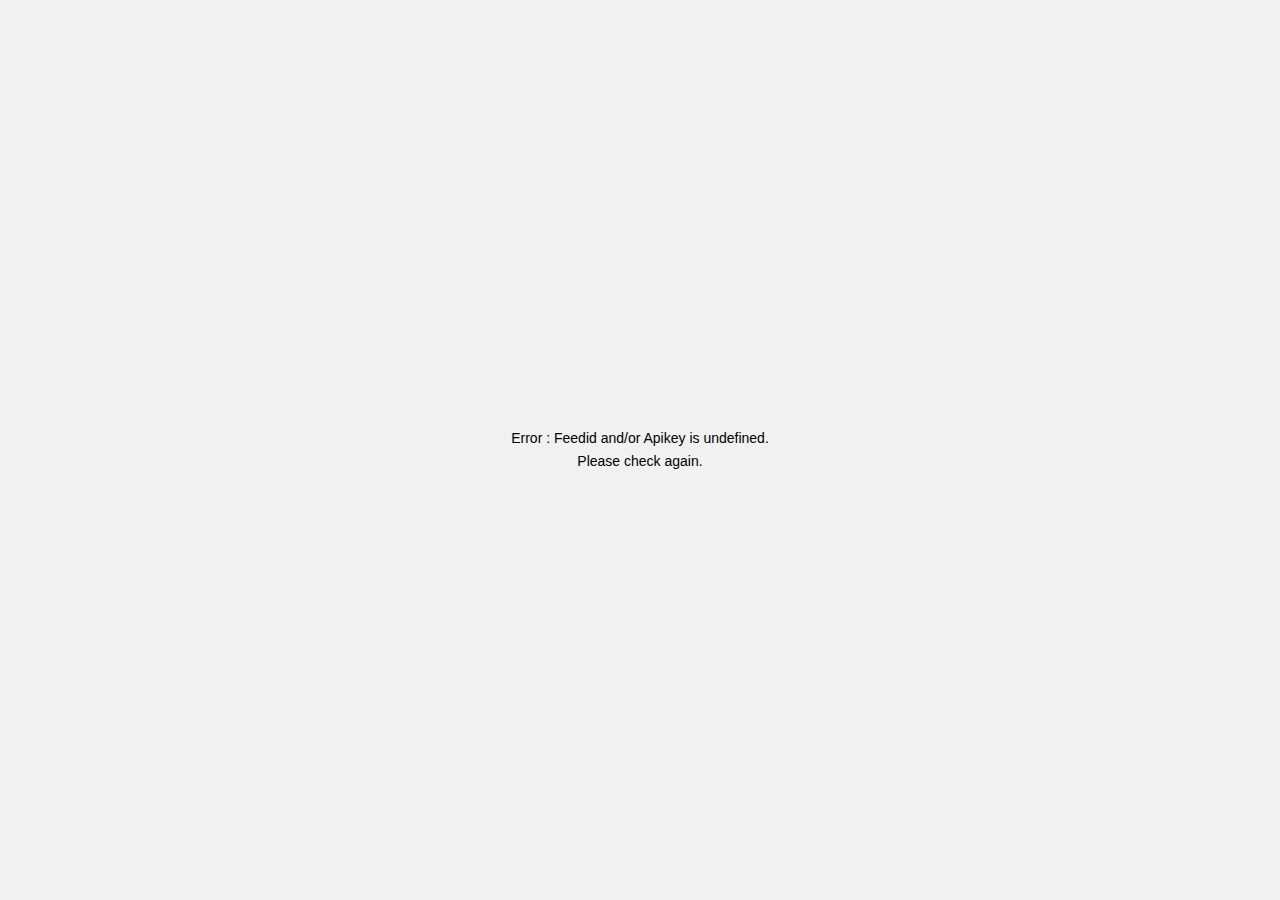
<file: 03-FEED/feedview/examples/iframe/netpie.feedview.html>
<script src="../../jquery.js"></script>
<link href="../../netpie.theme.css" rel="stylesheet" />
<script src="../../netpie.feedview.js"></script>
<script>
    var data = {};
    var timelist ={seconds:1000,minutes:1000*60,hours:1000*60*60,days:1000*60*60*24,months:1000*60*60*24*30,years:1000*60*60*24*30*12}
	var parameter = {feedid:null,apikey:null,granularity_value:"15",granularity_unit:"minutes",since_value:"24",since_unit:"hours"};
	var option = {};
    var path = window.location.href.split('?');
    var params = path[1].split('&');

    for (var i = 0; i < params.length; i++) {
        var nv = params[i].split('=');
        if (!nv[0]) continue;
        if(nv[0]=="feedid"||nv[0]=="apikey"||nv[0]=="granularity"||nv[0]=="since"||nv[0]=="from"||nv[0]=="to"){
            if(nv[0]=="granularity"||nv[0]=="since"){
                var datastring = decodeURIComponent(nv[1].replace(/\+/g,  " "));
                datastring = datastring.split(/(\d+)/);
                parameter[nv[0]+"_value"] = datastring[1];
                parameter[nv[0]+"_unit"] = datastring[2];
            }
            else if(nv[0]=="from"||nv[0]=="to"){
                parameter[nv[0]+"_value"] = decodeURIComponent(nv[1].replace(/\+/g,  " "));
            }
            else{
                parameter[nv[0]] = decodeURIComponent(nv[1].replace(/\+/g,  " "));
            }
        }
        else{
        	
            if(nv[0]=="multipleaxis"||nv[0]=="marker"||nv[0]=="yzero"||nv[0]=="autogap"){
                option[nv[0]] = (decodeURIComponent(nv[1].replace(/\+/g,  " ")) == 'true');
            }
            else{
                option[nv[0]] = decodeURIComponent(nv[1].replace(/\+/g,  " "));
            }
        }
    }

    function reloadhData(s) {
        if(typeof data['data'] !== "undefined"){
            var timenow = new Date().getTime();
            var lasttime;
            for (var i = 0; i<data['data']['lastest_data'].length ; i++) {
                for (var j = 0; j<data['data']['data'][i]['values'].length; j++) {
                    if(typeof data['data']['data'][i]['values'][j] !== "undefined"){
                        if(data['data']['data'][i]['values'][j][0]+s.since_value*timelist[s.since_unit]<timenow){
                            data['data']['data'][i]['values'].splice(j, 1)
                        }
                    }
                    lasttime = data['data']['data'][i]['values'][data['data']['data'][i]['values'].length-1][0];
                }
            }

            var apiurl = 'https://api.netpie.io/feed/'+s.feedid+'?apikey='+s.apikey+'&granularity='+s.granularity+'&aggregate=avg&from='+lasttime+'&to='+timenow;
            $.getJSON( apiurl, function(datajson) {
                if(typeof datajson['lastest_data'] !== "undefined"){
                    for (var i = 0; i<data['data']['lastest_data'].length ; i++) {
                        data['data']['data'][i]['values'].splice(data['data']['data'][i]['values'].length-1, 1)
                        data['data']['data'][i]['values'] = data['data']['data'][i]['values'].concat(datajson['data'][i]['values']);
                    }
                    data['data']['to'] = timenow;
                    updateChart('chart',data['data'],option);
                }
            });
        }
        else{
            var apiurl = 'https://api.netpie.io/feed/'+s.feedid+'?apikey='+s.apikey+'&granularity='+s.granularity+'&aggregate=avg&since='+s.since;
            $.getJSON( apiurl, function(datajson) {
                data['data'] = datajson;
                var newfrom;
                var newto;
                if(typeof data['data']['lastest_data'] !== "undefined"){
                    for (var i = 0; i<data['data']['lastest_data'].length ; i++) {
                        var timelastitem = data['data']['data'][i]['values'][data['data']['data'][i]['values'].length-1][0];
                        if(data['data']['lastest_data'][i]['values'][0][0]>timelastitem+timelist[data['data']['granularity'][1]]*data['data']['granularity'][0]){
                            if(typeof newfrom === "undefined"){
                                newfrom = timelastitem+1000;
                                newto = data['data']['lastest_data'][i]['values'][0][0];
                            }
                            else{
                                if(newfrom>timelastitem){
                                    newfrom = timelastitem;
                                }
                            }
                        }
                    }
                }
                updateChart('chart',data['data'],option);
                if(typeof newfrom !== "undefined"){
                    reloadjData(s,newfrom,newto)
                }                
            });
        }
    }
    function reloadiData(s) {
        if(typeof data['data'] !== "undefined"){
            var timenow = new Date().getTime();
            var timelastitem;
            for (var i = 0; i<data['data']['lastest_data'].length ; i++) {
                if(typeof timelastitem === "undefined"){
                    timelastitem = data['data']['data'][i]['values'][data['data']['data'][i]['values'].length-1][0];
                }
                else{
                    if(timelastitem<data['data']['data'][i]['values'][data['data']['data'][i]['values'].length-1][0]){
                        timelastitem = data['data']['data'][i]['values'][data['data']['data'][i]['values'].length-1][0];
                    }
                }
                 
            }
            if(timelastitem+s.granularity_value*timelist[s.granularity_unit]<s.to_value){
                var apiurl = 'https://api.netpie.io/feed/'+s.feedid+'?apikey='+s.apikey+'&granularity='+s.granularity_value+s.granularity_unit+'&aggregate=avg&from='+timelastitem+'&to='+s.to_value;
                $.getJSON( apiurl, function(datajson) {
                    if(typeof datajson['lastest_data'] !== "undefined"){
                        for (var i = 0; i<data['data']['lastest_data'].length ; i++) {
                            data['data']['data'][i]['values'].splice(data['data']['data'][i]['values'].length-1, 1);
                            data['data']['data'][i]['values'] = data['data']['data'][i]['values'].concat(datajson['data'][i]['values']);
                        }
                        updateChart('chart',data['data'],option);
                    }
                });
            }
            
        }
        else{
            var apiurl = 'https://api.netpie.io/feed/'+s.feedid+'?apikey='+s.apikey+'&granularity='+s.granularity_value+s.granularity_unit+'&aggregate=avg&from='+s.from_value+'&to='+s.to_value;
            $.getJSON( apiurl, function(datajson) {
                data['data'] = datajson;
                var newfrom;
                var newto;
                if(typeof data['data']['lastest_data'] !== "undefined"){
                    for (var i = 0; i<data['data']['lastest_data'].length ; i++) {
                        var timelastitem = data['data']['data'][i]['values'][data['data']['data'][i]['values'].length-1][0];
                        if(data['data']['lastest_data'][i]['values'][0][0]>timelastitem+timelist[data['data']['granularity'][1]]*data['data']['granularity'][0]){
                            if(typeof newfrom === "undefined"){
                                newfrom = timelastitem+1000;
                                newto = data['data']['lastest_data'][i]['values'][0][0];
                            }
                            else{
                                if(newfrom>timelastitem){
                                    newfrom = timelastitem;
                                }
                            }
                        }
                    }
                }
                updateChart('chart',data['data'],option);
                if(typeof newfrom !== "undefined"){
                    reloadjData(s,newfrom,newto)
                }                
            });
        }
    }

    function reloadjData(s,from,to) {
        var apiurl = 'https://api.netpie.io/feed/'+s.feedid+'?apikey='+s.apikey+'&granularity='+s.granularity_value+s.granularity_unit+'&aggregate=avg&from='+from+'&to='+to;
        $.getJSON( apiurl, function(datajson) {
            for (var i = 0; i<data['data']['lastest_data'].length ; i++) {
                data['data']['data'][i]['values'] = data['data']['data'][i]['values'].concat(datajson['data'][i]['values']);
            }
            var newfrom;
            var newto;
            for (var i = 0; i<data['data']['lastest_data'].length ; i++) {
                var timelastitem = data['data']['data'][i]['values'][data['data']['data'][i]['values'].length-1][0];
                if(data['data']['lastest_data'][i]['values'][0][0]>timelastitem+timelist[data['data']['granularity'][1]]*data['data']['granularity'][0]){
                    if(typeof newfrom === "undefined"){
                        newfrom = timelastitem+1000;
                        newto = data['data']['lastest_data'][i]['values'][0][0];
                    }
                    else{
                        if(newfrom>timelastitem){
                            newfrom = timelastitem;
                        }
                    }
                }
            }
            updateChart('chart',data['data'],option);
            if(typeof newfrom !== "undefined"){
                reloadjData(s,newfrom,newto)
            }
        });
    }
</script>

<body style="margin: 0px;overflow: hidden;background-color: inherit;" id="body">
	<div style="width:100vw;height:100vh;" id="main">
	    <div id="chart"></div>
	</div>
    <script>
        if(parameter["feedid"]!=null&parameter["apikey"]!=null){
            if(typeof parameter["from_value"] !== 'undefined' && typeof parameter["to_value"] !== 'undefined'){
                setInterval(function insertGraph() {
                    reloadiData(parameter)
                    return insertGraph;
                }(), 15000);
            }
            else{
                setInterval(function insertGraph() {
                    reloadhData(parameter)
                    return insertGraph;
                }(), 15000);
            }
            
        }
        else{
            $('#chart').html('Error : Feedid and/or Apikey is undefined.<br><br>Please check again.')
            $('#main').css({
                margin: "0",
                padding: "0",
                display: "table"
            })
            $('#chart').css({
                display: "table-cell",
                "text-align": "center",
                "vertical-align": "middle",
                backgroundColor: "#F1F1F1",
                font: '14px/0.8em Trebuchet, Arial, sans-serif',
            })
        }
    </script>
</body>
</file>
<file: 04-FREEBOARD/netpie-freeboard/css/netpie.plugins.css>
.netpie-button {
    height: 36px;
    width: 50%;
    display: inline-block;
    box-shadow: 0px 1px 0px 1px #111111;
    border-radius: 4px;
    text-decoration: none;
    text-align: center;
    outline: none;
    font-size: 125%;
    float: left;
}

.netpie-button-text {
    vertical-align: bottom;
    padding: 8px 0px 0px 15px;
    float: left;
}

.netpie-toggle {
    float: left;
    position: relative;
    width: 100px;
    margin-top: 6px;
    -webkit-user-select: none;
    -moz-user-select: none;
    -ms-user-select: none;
}

.netpie-toggle-text {
    vertical-align: top;
    padding: 15px 0px 0px 15px;
    float: left;
}

.netpie-toggle-checkbox {
    display: none;
}

.netpie-toggle-label {
    display: block;
    overflow: hidden;
    cursor: pointer;
    border: 2px solid #999999;
    border-radius: 20px;
}

.netpie-toggle-inner {
    display: block;
    width: 200%;
    margin-left: -100%;
    transition: margin 0.1s ease-in 0s;
}

.netpie-toggle-inner:before, .netpie-toggle-inner:after {
    display: block;
    float: left;
    width: 50%;
    height: 30px;
    padding: 0;
    line-height: 30px;
    font-size: 14px;
    color: white;
    font-family: Trebuchet, Arial, sans-serif;
    font-weight: bold;
    box-sizing: border-box;
}

.netpie-toggle-inner:before {
    content: attr(ontext);
    padding-left: 15px;
    background-color: #2ecc71;
    color: #FFFFFF;
    text-align: left;
}

.netpie-toggle-inner:after {
    content: attr(offtext);
    padding-right: 15px;
    background-color: #E74C3C;
    color: #FFFFFF;
    text-align: right;
}

.netpie-toggle-switch {
    display: block;
    width: 18px;
    margin: 6px;
    background: #FFFFFF;
    position: absolute;
    top: 0;
    bottom: 0;
    right: 66px;
    border: 2px solid #999999;
    border-radius: 20px;
    transition: all 0.1s ease-in 0s;
}

.netpie-toggle-checkbox:checked + .netpie-toggle-label .netpie-toggle-inner {
    margin-left: 0;
}

.netpie-toggle-checkbox:checked + .netpie-toggle-label .netpie-toggle-switch {
    right: 0px;
}

.netpit-feedvew-header {
    display: inline-block, vertical-align: middle, width: 100%, height: 10%, margin: auto, text-align: center, font: 14px/0.8em "proxima-nova", Helvetica, Arial, sans-serif, color: black, font-weight: bold
}

.logo-netpie {
    content: url("../img/netpie-logo-white.png");
}

.theme-toggle {
    /*float: left;*/
    position: absolute;
    top: 18px;
    right: 1vw;
    width: 50px;
    margin: auto;
    -webkit-user-select: none;
    -moz-user-select: none;
    -ms-user-select: none;
}

.theme-toggle-text {
    vertical-align: top;
    padding: 15px 0px 0px 15px;
    float: left;
}

.theme-toggle-checkbox {
    display: none;
}

.theme-toggle-inner {
    display: block;
    width: 200%;
    margin-left: -100%;
    transition: margin 0.1s ease-in 0s;
}

.theme-toggle-inner:before, .theme-toggle-inner:after {
    display: block;
    float: left;
    width: 50%;
    height: 20px;
    padding: 0;
    line-height: 30px;
    font-size: 14px;
    color: white;
    font-family: Trebuchet, Arial, sans-serif;
    font-weight: bold;
    box-sizing: border-box;
}

.theme-toggle-inner:before {
    content: url("../img/sun.png");
    padding-left: 8px;
    background-color: #007FFF;
    color: #FFFFFF;
    text-align: left;
}

.theme-toggle-inner:after {
    content: url("../img/moon.png");
    padding-right: 3px;
    background-color: #313131;
    color: #FFFFFF;
    text-align: right;
}


.theme-toggle-checkbox:checked + .theme-toggle-label .theme-toggle-inner {
    margin-left: 0;
}

.theme-toggle-checkbox:checked + .theme-toggle-label .theme-toggle-switch {
    right: 0px;
}

.theme-toggle-switch {
    display: block;
    width: 12px;
    height: 12px;
    margin: 4px;
    background: #FFFFFF;
    position: absolute;
    top: 0;
    bottom: 0;
    right: 25px;
    border: 2px solid #999999;
    border-radius: 20px;
    transition: all 0.1s ease-in 0s;
}

.theme-toggle-label {
    display: block;
    overflow: hidden;
    cursor: pointer;
    border: 2px solid #999999;
    border-radius: 20px;
}

.bg-graph {
    background-color: #2A2A2A;
}

.bg-graph div table tbody tr td {
    /*color: #B3B3B3 !important ;*/
    color: #fff !important ;
    font-family: Trebuchet, Arial, sans-serif !important;
    font-weight: normal !important;
}

.bg-graph div .oneyaxis {
    color: #fff !important ;
    /*font-family: Trebuchet, Arial, sans-serif !important;
    font-weight: normal !important;*/
}

.bg-graph div {
    /*color: #fff !important ;*/
    font-family: Trebuchet, Arial, sans-serif !important;
    font-weight: normal !important;
}

.flot-x-axis div {
    color: #fff !important ;
}

.header_graph {
    color: #fff !important ;
}

.y_graph {
    color: #fff !important ;
}

.x_graph {
    color: #fff !important ;
}

.legendLabel{
    font-size: 11px !important ;
}
</file>
<file: 04-FREEBOARD/netpie-freeboard/css/freeboard.css>
.cm-s-ambiance .cm-keyword {
    color: #cda869
}

.cm-s-ambiance .cm-atom {
    color: #CF7EA9
}

.cm-s-ambiance .cm-number {
    color: #78CF8A
}

.cm-s-ambiance .cm-def {
    color: #aac6e3
}

.cm-s-ambiance .cm-variable {
    color: #ffb795
}

.cm-s-ambiance .cm-variable-2 {
    color: #eed1b3
}

.cm-s-ambiance .cm-variable-3 {
    color: #faded3
}

.cm-s-ambiance .cm-property {
    color: #eed1b3
}

.cm-s-ambiance .cm-operator {
    color: #fa8d6a
}

.cm-s-ambiance .cm-comment {
    color: #555;
    font-style: italic
}

.cm-s-ambiance .cm-string {
    color: #8f9d6a
}

.cm-s-ambiance .cm-string-2 {
    color: #9d937c
}

.cm-s-ambiance .cm-meta {
    color: #D2A8A1
}

.cm-s-ambiance .cm-qualifier {
    color: #ff0
}

.cm-s-ambiance .cm-builtin {
    color: #99c
}

.cm-s-ambiance .cm-bracket {
    color: #24C2C7
}

.cm-s-ambiance .cm-tag {
    color: #fee4ff
}

.cm-s-ambiance .cm-attribute {
    color: #9B859D
}

.cm-s-ambiance .cm-header {
    color: #00f
}

.cm-s-ambiance .cm-quote {
    color: #24C2C7
}

.cm-s-ambiance .cm-hr {
    color: pink
}

.cm-s-ambiance .cm-link {
    color: #F4C20B
}

.cm-s-ambiance .cm-special {
    color: #FF9D00
}

.cm-s-ambiance .cm-error {
    color: #AF2018
}

.cm-s-ambiance .CodeMirror-matchingbracket {
    color: #0f0
}

.cm-s-ambiance .CodeMirror-nonmatchingbracket {
    color: #f22
}

.cm-s-ambiance .CodeMirror-selected {
    background: rgba(255, 255, 255, .15)
}

.cm-s-ambiance.CodeMirror-focused .CodeMirror-selected {
    background: rgba(255, 255, 255, .1)
}

.cm-s-ambiance.CodeMirror {
    line-height: 1.4em;
    color: #E6E1DC;
    background-color: #202020;
    -webkit-box-shadow: inset 0 0 10px #000;
    -moz-box-shadow: inset 0 0 10px #000;
    box-shadow: inset 0 0 10px #000
}

.cm-s-ambiance .CodeMirror-gutters {
    background: #3D3D3D;
    border-right: 1px solid #4D4D4D;
    box-shadow: 0 10px 20px #000
}

.cm-s-ambiance .CodeMirror-linenumber {
    text-shadow: 0 1px 1px #4d4d4d;
    color: #222;
    padding: 0 5px
}

.cm-s-ambiance .CodeMirror-lines .CodeMirror-cursor {
    border-left: 1px solid #7991E8
}

.cm-s-ambiance .CodeMirror-activeline-background {
    background: none repeat scroll 0 0 rgba(255, 255, 255, .031)
}

.cm-s-ambiance.CodeMirror,
.cm-s-ambiance .CodeMirror-gutters {
    background-image: url("[data-uri]")
}

.CodeMirror {
    font-family: monospace;
    height: 300px
}

.CodeMirror-scroll {
    overflow: auto
}

.CodeMirror-lines {
    padding: 4px 0
}

.CodeMirror pre {
    padding: 0 4px
}

.CodeMirror-scrollbar-filler,
.CodeMirror-gutter-filler {
    background-color: #fff
}

.CodeMirror-gutters {
    border-right: 1px solid #ddd;
    background-color: #f7f7f7;
    white-space: nowrap
}

.CodeMirror-linenumbers {}

.CodeMirror-linenumber {
    padding: 0 3px 0 5px;
    min-width: 20px;
    text-align: right;
    color: #999;
    -moz-box-sizing: content-box;
    box-sizing: content-box
}

.CodeMirror div.CodeMirror-cursor {
    border-left: 1px solid #000
}

.CodeMirror div.CodeMirror-secondarycursor {
    border-left: 1px solid silver
}

.CodeMirror.cm-keymap-fat-cursor div.CodeMirror-cursor {
    width: auto;
    border: 0;
    background: #7e7
}

div.CodeMirror-overwrite div.CodeMirror-cursor {}

.cm-tab {
    display: inline-block
}

.CodeMirror-ruler {
    border-left: 1px solid #ccc;
    position: absolute
}

.cm-s-default .cm-keyword {
    color: #708
}

.cm-s-default .cm-atom {
    color: #219
}

.cm-s-default .cm-number {
    color: #164
}

.cm-s-default .cm-def {
    color: #00f
}

.cm-s-default .cm-variable,
.cm-s-default .cm-punctuation,
.cm-s-default .cm-property,
.cm-s-default .cm-operator {}

.cm-s-default .cm-variable-2 {
    color: #05a
}

.cm-s-default .cm-variable-3 {
    color: #085
}

.cm-s-default .cm-comment {
    color: #a50
}

.cm-s-default .cm-string {
    color: #a11
}

.cm-s-default .cm-string-2 {
    color: #f50
}

.cm-s-default .cm-meta {
    color: #555
}

.cm-s-default .cm-qualifier {
    color: #555
}

.cm-s-default .cm-builtin {
    color: #30a
}

.cm-s-default .cm-bracket {
    color: #997
}

.cm-s-default .cm-tag {
    color: #170
}

.cm-s-default .cm-attribute {
    color: #00c
}

.cm-s-default .cm-header {
    color: #00f
}

.cm-s-default .cm-quote {
    color: #090
}

.cm-s-default .cm-hr {
    color: #999
}

.cm-s-default .cm-link {
    color: #00c
}

.cm-negative {
    color: #d44
}

.cm-positive {
    color: #292
}

.cm-header,
.cm-strong {
    font-weight: 700
}

.cm-em {
    font-style: italic
}

.cm-link {
    text-decoration: underline
}

.cm-s-default .cm-error {
    color: red
}

.cm-invalidchar {
    color: red
}

div.CodeMirror span.CodeMirror-matchingbracket {
    color: #0f0
}

div.CodeMirror span.CodeMirror-nonmatchingbracket {
    color: #f22
}

.CodeMirror-activeline-background {
    background: #e8f2ff
}

.CodeMirror {
    line-height: 1;
    position: relative;
    overflow: hidden;
    background: #fff;
    color: #000
}

.CodeMirror-scroll {
    margin-bottom: -30px;
    margin-right: -30px;
    padding-bottom: 30px;
    height: 100%;
    outline: 0;
    position: relative;
    -moz-box-sizing: content-box;
    box-sizing: content-box
}

.CodeMirror-sizer {
    position: relative;
    border-right: 30px solid transparent;
    -moz-box-sizing: content-box;
    box-sizing: content-box
}

.CodeMirror-vscrollbar,
.CodeMirror-hscrollbar,
.CodeMirror-scrollbar-filler,
.CodeMirror-gutter-filler {
    position: absolute;
    z-index: 6;
    display: none
}

.CodeMirror-vscrollbar {
    right: 0;
    top: 0;
    overflow-x: hidden;
    overflow-y: scroll
}

.CodeMirror-hscrollbar {
    bottom: 0;
    left: 0;
    overflow-y: hidden;
    overflow-x: scroll
}

.CodeMirror-scrollbar-filler {
    right: 0;
    bottom: 0
}

.CodeMirror-gutter-filler {
    left: 0;
    bottom: 0
}

.CodeMirror-gutters {
    position: absolute;
    left: 0;
    top: 0;
    padding-bottom: 30px;
    z-index: 3
}

.CodeMirror-gutter {
    white-space: normal;
    height: 100%;
    -moz-box-sizing: content-box;
    box-sizing: content-box;
    padding-bottom: 30px;
    margin-bottom: -32px;
    display: inline-block;
    *zoom: 1;
    *display: inline
}

.CodeMirror-gutter-elt {
    position: absolute;
    cursor: default;
    z-index: 4
}

.CodeMirror-lines {
    cursor: text
}

.CodeMirror pre {
    -moz-border-radius: 0;
    -webkit-border-radius: 0;
    border-radius: 0;
    border-width: 0;
    background: transparent;
    font-family: inherit;
    font-size: inherit;
    margin: 0;
    white-space: pre;
    word-wrap: normal;
    line-height: inherit;
    color: inherit;
    z-index: 2;
    position: relative;
    overflow: visible
}

.CodeMirror-wrap pre {
    word-wrap: break-word;
    white-space: pre-wrap;
    word-break: normal
}

.CodeMirror-linebackground {
    position: absolute;
    left: 0;
    right: 0;
    top: 0;
    bottom: 0;
    z-index: 0
}

.CodeMirror-linewidget {
    position: relative;
    z-index: 2;
    overflow: auto
}

.CodeMirror-widget {}

.CodeMirror-wrap .CodeMirror-scroll {
    overflow-x: hidden
}

.CodeMirror-measure {
    position: absolute;
    width: 100%;
    height: 0;
    overflow: hidden;
    visibility: hidden
}

.CodeMirror-measure pre {
    position: static
}

.CodeMirror div.CodeMirror-cursor {
    position: absolute;
    border-right: 0;
    width: 0
}

div.CodeMirror-cursors {
    visibility: hidden;
    position: relative;
    z-index: 1
}

.CodeMirror-focused div.CodeMirror-cursors {
    visibility: visible
}

.CodeMirror-selected {
    background: #d9d9d9
}

.CodeMirror-focused .CodeMirror-selected {
    background: #d7d4f0
}

.CodeMirror-crosshair {
    cursor: crosshair
}

.cm-searching {
    background: #ffa;
    background: rgba(255, 255, 0, .4)
}

.CodeMirror span {
    *vertical-align: text-bottom
}

.cm-force-border {
    padding-right: .1px
}

@media print {
    .CodeMirror div.CodeMirror-cursors {
        visibility: hidden
    }
}


/*! gridster.js - v0.1.0 - 2013-06-14 - * http://gridster.net/ - Copyright (c) 2013 ducksboard; Licensed MIT */

.gridster {
    position: relative
}

.gridster>* {
    margin: 0 auto;
    -webkit-transition: height .4s;
    -moz-transition: height .4s;
    -o-transition: height .4s;
    -ms-transition: height .4s;
    transition: height .4s
}

.gridster .gs_w {
    z-index: 2;
    position: absolute
}

.ready .gs_w:not(.preview-holder) {
    -webkit-transition: opacity .3s, left .3s, top .3s;
    -moz-transition: opacity .3s, left .3s, top .3s;
    -o-transition: opacity .3s, left .3s, top .3s;
    transition: opacity .3s, left .3s, top .3s
}

.ready .gs_w:not(.preview-holder) {
    -webkit-transition: opacity .3s, left .3s, top .3s, width .3s, height .3s;
    -moz-transition: opacity .3s, left .3s, top .3s, width .3s, height .3s;
    -o-transition: opacity .3s, left .3s, top .3s, width .3s, height .3s;
    transition: opacity .3s, left .3s, top .3s, width .3s, height .3s
}

.gridster .preview-holder {
    z-index: 1;
    position: absolute;
    background-color: #fff;
    border-color: #fff;
    opacity: .3
}

.gridster .player-revert {
    z-index: 10!important;
    -webkit-transition: left .3s, top .3s!important;
    -moz-transition: left .3s, top .3s!important;
    -o-transition: left .3s, top .3s!important;
    transition: left .3s, top .3s!important
}

.gridster .dragging {
    z-index: 10!important;
    -webkit-transition: all 0s!important;
    -moz-transition: all 0s!important;
    -o-transition: all 0s!important;
    transition: all 0s!important
}


/*! normalize.css v2.1.2 | MIT License | git.io/normalize */

article,
aside,
details,
figcaption,
figure,
footer,
header,
hgroup,
main,
nav,
section,
summary {
    display: block
}

audio,
canvas,
video {
    display: inline-block
}

audio:not([controls]) {
    display: none;
    height: 0
}

[hidden] {
    display: none
}

html {
    -webkit-touch-callout: none;
    -webkit-user-select: none;
    -khtml-user-select: none;
    -moz-user-select: none;
    -ms-user-select: none;
    user-select: none;
    font-family: sans-serif;
    -ms-text-size-adjust: 100%;
    -webkit-text-size-adjust: 100%
}

body {
    margin: 0
}

a:focus {
    outline: thin dotted
}

a:active,
a:hover {
    outline: 0
}

h1 {
    font-size: 2em;
    margin: .67em 0
}

abbr[title] {
    border-bottom: 1px dotted
}

b,
strong {
    font-weight: 700
}

dfn {
    font-style: italic
}

hr {
    -moz-box-sizing: content-box;
    box-sizing: content-box;
    height: 0
}

mark {
    background: #ff0;
    color: #000
}

code,
kbd,
pre,
samp {
    font-family: monospace, serif;
    font-size: 1em
}

pre {
    white-space: pre-wrap
}

q {
    quotes: "\201C" "\201D" "\2018" "\2019"
}

small {
    font-size: 80%
}

sub,
sup {
    font-size: 75%;
    line-height: 0;
    position: relative;
    vertical-align: baseline
}

sup {
    top: -.5em
}

sub {
    bottom: -.25em
}

img {
    border: 0
}

svg:not(:root) {
    overflow: hidden
}

figure {
    margin: 0
}

fieldset {
    border: 1px solid silver;
    margin: 0 2px;
    padding: .35em .625em .75em
}

legend {
    border: 0;
    padding: 0
}

button,
input,
select,
textarea {
    font-family: inherit;
    font-size: 100%;
    margin: 0
}

button,
input {
    line-height: normal
}

button,
select {
    text-transform: none
}

button,
html input[type=button],
input[type=reset],
input[type=submit] {
    -webkit-appearance: button;
    cursor: pointer
}

button[disabled],
html input[disabled] {
    cursor: default
}

input[type=checkbox],
input[type=radio] {
    box-sizing: border-box;
    padding: 0
}

input[type=search] {
    -webkit-appearance: textfield;
    -moz-box-sizing: content-box;
    -webkit-box-sizing: content-box;
    box-sizing: content-box
}

input[type=search]::-webkit-search-cancel-button,
input[type=search]::-webkit-search-decoration {
    -webkit-appearance: none
}

button::-moz-focus-inner,
input::-moz-focus-inner {
    border: 0;
    padding: 0
}

textarea {
    overflow: auto;
    vertical-align: top
}

table {
    border-collapse: collapse;
    border-spacing: 0
}

html {
    background-color: #101214;
    height: 100%;
    overflow: hidden
}

body {
    background-color: #101214;
    color: #8b8b8b;
    font-family: "Helvetica Neue", Helvetica, Arial, sans-serif;
    font-size: 14px;
    line-height: 20px;
    height: 100%;
    overflow-x: hidden;
    overflow-y: auto
}

.modal {
    position: absolute;
    background-color: #2a2a2a;
    top: 120px;
    width: 900px;
    margin: auto;
    right: 0;
    left: 0;
    margin-bottom: 25px
}

.modal.small {
    max-width: 500px;
    width: 100%
}

.modal header {
    background-color: #272727;
    height: 40px;
    margin: 0;
    padding: 0 10px;
    color: #8b8b8b;
    text-transform: uppercase
}

.modal footer {
    background-color: #272727;
    height: 40px;
    margin: 0;
    color: #8b8b8b;
    text-transform: uppercase;
    clear: both
}

.modal footer {
    text-align: right
}

.modal footer .text-button {
    line-height: 40px;
    padding-left: 15px;
    padding-right: 15px;
    display: inline-block
}

.modal section {
    padding: 25px;
    padding-bottom: 55px
}

.control-group:last-child {
    margin-bottom: 0
}

.control-group {
    margin-bottom: 16px
}

.control-group:before,
.control-group:after {
    display: table;
    line-height: 0;
    content: ""
}

.control-group:after {
    clear: both
}

.control-label {
    padding-top: 5px;
    text-align: right;
    text-transform: uppercase;
    font-size: 11px
}

.controls {
    padding-left: 20px;
    margin-left: 180px
}

.input-suffix {
    display: inline-block;
    height: 22px;
    padding: 4px 10px;
    line-height: 23px;
    vertical-align: middle;
    text-transform: uppercase;
    font-size: 11px;
    min-width: 16px
}

#plugin-description {
    margin-bottom: 25px
}

.align-right {
    text-align: right
}

select,
textarea {
    margin: 0;
    font-size: 100%;
    vertical-align: middle
}

select,
textarea,
input[type=text],
input[type=password],
input[type=datetime],
input[type=datetime-local],
input[type=date],
input[type=month],
input[type=time],
input[type=week],
input[type=number],
input[type=email],
input[type=url],
input[type=search],
input[type=tel],
input[type=color],
.uneditable-input {
    display: inline-block;
    height: 20px;
    padding: 4px 6px;
    font-size: 14px;
    line-height: 20px;
    color: #d3d4d4;
    vertical-align: middle;
    -webkit-border-radius: 0;
    -moz-border-radius: 0;
    border-radius: -px;
    width: 400px
}

input,
textarea {
    width: 206px
}

input.small,
textarea.small {
    width: 133px
}

textarea {
    height: auto
}

textarea,
input[type=text],
input[type=password],
input[type=datetime],
input[type=datetime-local],
input[type=date],
input[type=month],
input[type=time],
input[type=week],
input[type=number],
input[type=email],
input[type=url],
input[type=search],
input[type=tel],
input[type=color],
.uneditable-input {
    background-color: #272727;
    border: 1px solid #3d3d3d;
    -webkit-box-shadow: inset 0 1px 1px rgba(0, 0, 0, .075);
    -moz-box-shadow: inset 0 1px 1px rgba(0, 0, 0, .075);
    box-shadow: inset 0 1px 1px rgba(0, 0, 0, .075);
    -webkit-transition: border linear .2s, box-shadow linear .2s;
    -moz-transition: border linear .2s, box-shadow linear .2s;
    -o-transition: border linear .2s, box-shadow linear .2s;
    transition: border linear .2s, box-shadow linear .2s
}

textarea:focus,
input[type=text]:focus,
input[type=password]:focus,
input[type=datetime]:focus,
input[type=datetime-local]:focus,
input[type=date]:focus,
input[type=month]:focus,
input[type=time]:focus,
input[type=week]:focus,
input[type=number]:focus,
input[type=email]:focus,
input[type=url]:focus,
input[type=search]:focus,
input[type=tel]:focus,
input[type=color]:focus,
.uneditable-input:focus {
    border-color: rgba(255, 153, 0, .8);
    outline: 0;
    outline: thin dotted \9;
    -webkit-box-shadow: inset 0 1px 1px rgba(0, 0, 0, .075), 0 0 8px #f90;
    -moz-box-shadow: inset 0 1px 1px rgba(0, 0, 0, .075), 0 0 8px #f90;
    box-shadow: inset 0 1px 1px rgba(0, 0, 0, .075), 0 0 8px #f90
}

select {
    width: 250px;
    background-color: #272727;
    height: 27px
}

h1,
h2,
h3,
h4,
h5,
h6 {
    margin: 10px 0;
    font-family: inherit;
    font-weight: 700;
    line-height: 20px;
    color: inherit;
    text-rendering: optimizelegibility
}

h1,
h2,
h3 {
    line-height: 40px
}

h1 {
    font-size: 38.5px
}

h2 {
    font-size: 31.5px
}

h3 {
    font-size: 24.5px
}

h4 {
    font-size: 17.5px
}

h5 {
    font-size: 14px
}

h6 {
    font-size: 11.9px
}

table {
    max-width: 100%;
    background-color: transparent;
    border-collapse: collapse;
    border-spacing: 0
}

.table {
    width: 100%;
    margin-bottom: 20px
}

.table th,
.table td {
    padding: 8px;
    line-height: 20px;
    text-align: left;
    vertical-align: top;
    border-top: 1px solid #ddd
}

.table th {
    font-weight: 700
}

.table thead th {
    vertical-align: bottom
}

.table caption+thead tr:first-child th,
.table caption+thead tr:first-child td,
.table colgroup+thead tr:first-child th,
.table colgroup+thead tr:first-child td,
.table thead:first-child tr:first-child th,
.table thead:first-child tr:first-child td {
    border-top: 0
}

.table tbody+tbody {
    border-top: 2px solid #ddd
}

.table .table {
    background-color: #fff
}

.table-condensed th,
.table-condensed td {
    padding: 2px 5px
}

a:focus {
    outline: thin dotted #333;
    outline: 5px auto -webkit-focus-ring-color;
    outline-offset: -2px
}

#modal_overlay {
    position: absolute;
    z-index: 100;
    top: 0;
    left: 0;
    height: 100%;
    width: 100%;
    background: rgba(0, 0, 0, .8);
    overflow-y: auto
}

a:hover,
a:active {
    outline: 0
}

a {
    color: #B88F51;
    text-decoration: none
}

a:hover,
a:focus {
    color: #005580;
    text-decoration: underline
}

.gridster header {
    background-color: #272727;
    height: 30px;
    margin: 0;
    padding: 0 10px;
    color: #8b8b8b;
    text-transform: uppercase
}

header h1 {
    font-size: 12px;
    white-space: nowrap;
    overflow: hidden;
    text-overflow: ellipsis;
    padding: 0;
    margin: 0;
    line-height: 30px
}

.gridster section {
    line-height: normal;
    bottom: 0;
    left: 0;
    right: 0;
    margin: auto;
    white-space: nowrap;
    overflow: hidden;
    text-overflow: ellipsis
}

#board-content {
    overflow: visible;
    position: relative;
    padding-top: 10px
}

#main-header {
    width: 100%;
    position: fixed;
    z-index: 50;
    display: none
}

#admin-bar {
    background-color: #313131;
    width: 100%;
    height: 310px;
    position: relative;
    -webkit-box-shadow: 0 0 5px #000;
    box-shadow: 0 0 5px #000
}

#toggle-header {
    margin: 0 auto;
    left: 0;
    right: 0;
    width: 50px;
    background-color: #313131;
    text-align: center;
    cursor: pointer
}

#toggle-header-icon {
    margin-top: 4px;
    margin-bottom: 7px
}

.widget {
    padding: 5px 10px;
    height: 100%;
    width: 100%;
    -moz-box-sizing: border-box;
    -webkit-box-sizing: border-box;
    box-sizing: border-box
}

.widget.fillsize {
    padding: 0
}

.pane-tools {
    top: 0;
    right: 0;
    position: absolute;
    display: none
}

.sub-section-tools {
    top: 0;
    right: 0;
    position: absolute;
    display: none
}

.datasource-edit-btn {
    padding: 5px;
    margin-right: 5px;
    cursor: pointer
}

.datasource-delete-btn {
    padding: 5px;
    margin-left: 5px;
    cursor: pointer
}

#board-tools {
    width: 50%;
    float: left
}

.table thead th {
    font-size: 10px;
    text-shadow: none
}

.table td {
    border-top: solid 1px #3d3d3d;
    color: #d3d4d4
}

#datasources {
    width: 50%;
    float: right;
    height: 100%
}

#cam {
    height: 100%;
    background-size: cover
}

#admin-menu {
    left: 0;
    right: 0;
    width: 950px;
    top: 20px;
    margin: 0 auto;
    padding-left: 10px;
    padding-right: 10px;
    position: absolute;
    -moz-box-sizing: border-box;
    -webkit-box-sizing: border-box;
    box-sizing: border-box
}

.sub-section h2 {
    font-size: 14px;
    font-weight: 400;
    padding: 0;
    margin: 0;
    line-height: normal
}

.sub-section {
    padding: 0;
    border-bottom: solid 1px #363636;
    position: relative;
    overflow: hidden
}

.sub-section-height-1 {
    height: 60px
}

.sub-section-height-2 {
    height: 120px
}

.sub-section-height-3 {
    height: 180px
}

.sub-section-height-4 {
    height: 240px
}

.sub-section:last-of-type {
    border-bottom: 0
}

#pump-icon {
    padding: 10px;
    padding-bottom: 12px;
    display: none
}

#admin-menu h1 {}

.section-title {
    min-height: 7px
}

.small-text {
    color: #d3d4d4;
    font-size: 20px;
    font-weight: 100;
    font-family: "Helvetica Neue", Helvetica, Arial, sans-serif;
    overflow: hidden;
    text-overflow: ellipsis;
    letter-spacing: 1px
}

ul,
ol {
    list-style: none
}

#column-tools {
    position: relative;
    display: none;
    margin: 0 auto;
    left: 0;
    right: 0;
    top: 5px
}

#column-tools .left-columns {
    position: absolute;
    left: 0
}

#column-tools .right-columns {
    position: absolute;
    right: 0
}

.column-tool {
    cursor: pointer
}

.column-tool.min.sub,
.column-tool.max.add {
    display: none
}

.column-icon {
    display: inline-block;
    background-color: #fff;
    width: 5px;
    height: 100%
}

.column-icon.right {
    float: right
}

.column-icon.left {
    float: left
}

.gridster {
    max-width: 960px;
    margin: 0 auto;
    left: 0;
    right: 0;
    top: 0
}

.gridster .gs_w {
    background: #2a2a2a;
    padding: 0;
    margin: 0;
    overflow: hidden;
    z-index: auto;
    -webkit-touch-callout: text;
    -webkit-user-select: text;
    -khtml-user-select: text;
    -moz-user-select: text;
    -ms-user-select: text;
    user-select: text
}

.gridster .preview-holder {
    border: 0!important;
    border-radius: 0!important;
    background: rgba(255, 255, 255, .2)!important
}

[class^=icon-],
[class*=" icon-"] {
    display: inline-block;
    width: 14px;
    height: 14px;
    margin-top: 1px;
    *margin-right: .3em;
    line-height: 14px;
    vertical-align: text-top;
    background-image: url(../img/glyphicons-halflings.png);
    background-position: 14px 14px;
    background-repeat: no-repeat
}

.icon-white,
.nav-pills>.active>a>[class^=icon-],
.nav-pills>.active>a>[class*=" icon-"],
.nav-list>.active>a>[class^=icon-],
.nav-list>.active>a>[class*=" icon-"],
.navbar-inverse .nav>.active>a>[class^=icon-],
.navbar-inverse .nav>.active>a>[class*=" icon-"],
.dropdown-menu>li>a:hover>[class^=icon-],
.dropdown-menu>li>a:focus>[class^=icon-],
.dropdown-menu>li>a:hover>[class*=" icon-"],
.dropdown-menu>li>a:focus>[class*=" icon-"],
.dropdown-menu>.active>a>[class^=icon-],
.dropdown-menu>.active>a>[class*=" icon-"],
.dropdown-submenu:hover>a>[class^=icon-],
.dropdown-submenu:focus>a>[class^=icon-],
.dropdown-submenu:hover>a>[class*=" icon-"],
.dropdown-submenu:focus>a>[class*=" icon-"] {
    background-image: url(../img/glyphicons-halflings-white.png)
}

.icon-glass {
    background-position: 0 0
}

.icon-music {
    background-position: -24px 0
}

.icon-search {
    background-position: -48px 0
}

.icon-envelope {
    background-position: -72px 0
}

.icon-heart {
    background-position: -96px 0
}

.icon-star {
    background-position: -120px 0
}

.icon-star-empty {
    background-position: -144px 0
}

.icon-user {
    background-position: -168px 0
}

.icon-film {
    background-position: -192px 0
}

.icon-th-large {
    background-position: -216px 0
}

.icon-th {
    background-position: -240px 0
}

.icon-th-list {
    background-position: -264px 0
}

.icon-ok {
    background-position: -288px 0
}

.icon-remove {
    background-position: -312px 0
}

.icon-zoom-in {
    background-position: -336px 0
}

.icon-zoom-out {
    background-position: -360px 0
}

.icon-off {
    background-position: -384px 0
}

.icon-signal {
    background-position: -408px 0
}

.icon-cog {
    background-position: -432px 0
}

.icon-trash {
    background-position: -456px 0
}

.icon-home {
    background-position: 0 -24px
}

.icon-file {
    background-position: -24px -24px
}

.icon-time {
    background-position: -48px -24px
}

.icon-road {
    background-position: -72px -24px
}

.icon-download-alt {
    background-position: -96px -24px
}

.icon-download {
    background-position: -120px -24px
}

.icon-upload {
    background-position: -144px -24px
}

.icon-inbox {
    background-position: -168px -24px
}

.icon-play-circle {
    background-position: -192px -24px
}

.icon-repeat {
    background-position: -216px -24px
}

.icon-refresh {
    background-position: -240px -24px
}

.icon-list-alt {
    background-position: -264px -24px
}

.icon-lock {
    background-position: -287px -24px
}

.icon-flag {
    background-position: -312px -24px
}

.icon-headphones {
    background-position: -336px -24px
}

.icon-volume-off {
    background-position: -360px -24px
}

.icon-volume-down {
    background-position: -384px -24px
}

.icon-volume-up {
    background-position: -408px -24px
}

.icon-qrcode {
    background-position: -432px -24px
}

.icon-barcode {
    background-position: -456px -24px
}

.icon-tag {
    background-position: 0 -48px
}

.icon-tags {
    background-position: -25px -48px
}

.icon-book {
    background-position: -48px -48px
}

.icon-bookmark {
    background-position: -72px -48px
}

.icon-print {
    background-position: -96px -48px
}

.icon-camera {
    background-position: -120px -48px
}

.icon-font {
    background-position: -144px -48px
}

.icon-bold {
    background-position: -167px -48px
}

.icon-italic {
    background-position: -192px -48px
}

.icon-text-height {
    background-position: -216px -48px
}

.icon-text-width {
    background-position: -240px -48px
}

.icon-align-left {
    background-position: -264px -48px
}

.icon-align-center {
    background-position: -288px -48px
}

.icon-align-right {
    background-position: -312px -48px
}

.icon-align-justify {
    background-position: -336px -48px
}

.icon-list {
    background-position: -360px -48px
}

.icon-indent-left {
    background-position: -384px -48px
}

.icon-indent-right {
    background-position: -408px -48px
}

.icon-facetime-video {
    background-position: -432px -48px
}

.icon-picture {
    background-position: -456px -48px
}

.icon-pencil {
    background-position: 0 -72px
}

.icon-map-marker {
    background-position: -24px -72px
}

.icon-adjust {
    background-position: -48px -72px
}

.icon-tint {
    background-position: -72px -72px
}

.icon-edit {
    background-position: -96px -72px
}

.icon-share {
    background-position: -120px -72px
}

.icon-check {
    background-position: -144px -72px
}

.icon-move {
    background-position: -168px -72px
}

.icon-step-backward {
    background-position: -192px -72px
}

.icon-fast-backward {
    background-position: -216px -72px
}

.icon-backward {
    background-position: -240px -72px
}

.icon-play {
    background-position: -264px -72px
}

.icon-pause {
    background-position: -288px -72px
}

.icon-stop {
    background-position: -312px -72px
}

.icon-forward {
    background-position: -336px -72px
}

.icon-fast-forward {
    background-position: -360px -72px
}

.icon-step-forward {
    background-position: -384px -72px
}

.icon-eject {
    background-position: -408px -72px
}

.icon-chevron-left {
    background-position: -432px -72px
}

.icon-chevron-right {
    background-position: -456px -72px
}

.icon-plus-sign {
    background-position: 0 -96px
}

.icon-minus-sign {
    background-position: -24px -96px
}

.icon-remove-sign {
    background-position: -48px -96px
}

.icon-ok-sign {
    background-position: -72px -96px
}

.icon-question-sign {
    background-position: -96px -96px
}

.icon-info-sign {
    background-position: -120px -96px
}

.icon-screenshot {
    background-position: -144px -96px
}

.icon-remove-circle {
    background-position: -168px -96px
}

.icon-ok-circle {
    background-position: -192px -96px
}

.icon-ban-circle {
    background-position: -216px -96px
}

.icon-arrow-left {
    background-position: -240px -96px
}

.icon-arrow-right {
    background-position: -264px -96px
}

.icon-arrow-up {
    background-position: -289px -96px
}

.icon-arrow-down {
    background-position: -312px -96px
}

.icon-share-alt {
    background-position: -336px -96px
}

.icon-resize-full {
    background-position: -360px -96px
}

.icon-resize-small {
    background-position: -384px -96px
}

.icon-plus {
    background-position: -408px -96px
}

.icon-minus {
    background-position: -433px -96px
}

.icon-asterisk {
    background-position: -456px -96px
}

.icon-exclamation-sign {
    background-position: 0 -120px
}

.icon-gift {
    background-position: -24px -120px
}

.icon-leaf {
    background-position: -48px -120px
}

.icon-fire {
    background-position: -72px -120px
}

.icon-eye-open {
    background-position: -96px -120px
}

.icon-eye-close {
    background-position: -120px -120px
}

.icon-warning-sign {
    background-position: -144px -120px
}

.icon-plane {
    background-position: -168px -120px
}

.icon-calendar {
    background-position: -192px -120px
}

.icon-random {
    width: 16px;
    background-position: -216px -120px
}

.icon-comment {
    background-position: -240px -120px
}

.icon-magnet {
    background-position: -264px -120px
}

.icon-chevron-up {
    background-position: -288px -120px
}

.icon-chevron-down {
    background-position: -313px -119px
}

.icon-retweet {
    background-position: -336px -120px
}

.icon-shopping-cart {
    background-position: -360px -120px
}

.icon-folder-close {
    width: 16px;
    background-position: -384px -120px
}

.icon-folder-open {
    width: 16px;
    background-position: -408px -120px
}

.icon-resize-vertical {
    background-position: -432px -119px
}

.icon-resize-horizontal {
    background-position: -456px -118px
}

.icon-hdd {
    background-position: 0 -144px
}

.icon-bullhorn {
    background-position: -24px -144px
}

.icon-bell {
    background-position: -48px -144px
}

.icon-certificate {
    background-position: -72px -144px
}

.icon-thumbs-up {
    background-position: -96px -144px
}

.icon-thumbs-down {
    background-position: -120px -144px
}

.icon-hand-right {
    background-position: -144px -144px
}

.icon-hand-left {
    background-position: -168px -144px
}

.icon-hand-up {
    background-position: -192px -144px
}

.icon-hand-down {
    background-position: -216px -144px
}

.icon-circle-arrow-right {
    background-position: -240px -144px
}

.icon-circle-arrow-left {
    background-position: -264px -144px
}

.icon-circle-arrow-up {
    background-position: -288px -144px
}

.icon-circle-arrow-down {
    background-position: -312px -144px
}

.icon-globe {
    background-position: -336px -144px
}

.icon-wrench {
    background-position: -360px -144px
}

.icon-tasks {
    background-position: -384px -144px
}

.icon-filter {
    background-position: -408px -144px
}

.icon-briefcase {
    background-position: -432px -144px
}

.icon-fullscreen {
    background-position: -456px -144px
}

.form-table td {
    vertical-align: top
}

.form-label {
    text-align: right;
    padding-right: 14px;
    height: 42px;
    float: left;
    width: 160px;
    padding-top: 4px
}

.form-value {
    float: left
}

.form-row {
    clear: both
}

td.table-row-operation {}

input.table-row-value {
    width: 150px;
    margin: 0
}

.sub-table {
    margin-bottom: 3px
}

.sub-table td {
    border: 0;
    vertical-align: middle
}

.form-table-value-subtable {
    max-height: 110px;
    overflow-x: hidden;
    overflow-y: auto;
    border-bottom: solid 1px #3d3d3d;
    width: 414px
}

.datasource-list-container {
    max-height: 110px;
    overflow-x: hidden;
    overflow-y: auto;
    border-bottom: solid 1px #3d3d3d
}

ul.value-dropdown {
    height: 75px;
    position: absolute;
    padding: 0;
    margin: 0;
    background-color: #272727;
    border: 1px solid rgba(255, 153, 0, .8);
    overflow-x: hidden;
    overflow-y: auto;
    z-index: 3001
}

ul.value-dropdown li {
    padding: 5px;
    cursor: pointer
}

ul.value-dropdown li.selected {
    background-color: rgba(255, 153, 0, .8);
    color: #000;
    text-shadow: none
}

ul.value-dropdown li .preview {
    font-style: italic;
    font-size: 10px;
    width: 300px;
    display: inline-block;
    vertical-align: bottom;
    text-overflow: ellipsis;
    overflow: hidden;
    white-space: nowrap;
    padding-left: 20px
}

td.form-table-value>input[type=checkbox] {
    height: 15px;
    margin-top: 7px
}

.table-row-operation>i {
    cursor: pointer
}

#main-logo {
    display: block;
    margin-bottom: 20px
}

#dash-logo {
    display: block;
    margin-left: 10px;
    margin-bottom: 10px
}

.value-editor-ds {
    color: #B88F51;
    cursor: pointer
}

ul.board-toolbar {
    padding: 0;
    margin: 0;
    text-transform: uppercase;
    font-size: 11px
}

ul.board-toolbar.vertical {
    display: inline-block
}

.board-toolbar li {
    color: #B88F51;
    float: left;
    cursor: pointer;
    margin: 0 0 0 5px;
    background-color: rgba(75, 75, 75, 0);
    padding: 8px;
    height: 14px
}

.board-toolbar.vertical li {
    float: none
}

.board-toolbar li:hover {
    background-color: rgba(75, 75, 75, 1);
    -webkit-transition: 250ms linear;
    -moz-transition: 250ms linear;
    -o-transition: 250ms linear;
    -ms-transition: 250ms linear;
    transition: 250ms linear
}

.board-toolbar li i {
    float: left;
    margin: 0;
    padding: 0
}

.board-toolbar li label {
    cursor: pointer;
    margin-left: 5px;
    float: left;
    margin-top: -3px;
    margin-bottom: -10px
}

.text-button {
    color: #B88F51;
    cursor: pointer;
    text-transform: uppercase
}

.datasource-name {
    text-transform: none
}

a:hover.text-button,
a:focus.text-button {
    color: #B88F51;
    text-decoration: none
}

.text-button>i {
    margin-right: 10px
}

.text-button::before,
.text-button::after {
    display: inline-block;
    opacity: 0;
    -webkit-transition: -webkit-transform .3s, opacity .2s;
    -moz-transition: -moz-transform .3s, opacity .2s;
    transition: transform .3s, opacity .2s
}

.text-button::before {
    margin-right: 5px;
    content: '[';
    -webkit-transform: translateX(10px);
    -moz-transform: translateX(10px);
    transform: translateX(10px)
}

.text-button::after {
    margin-left: 5px;
    content: ']';
    -webkit-transform: translateX(-10px);
    -moz-transform: translateX(-10px);
    transform: translateX(-10px)
}

.text-button:hover::before,
.text-button:hover::after,
.text-button:focus::before,
.text-button:focus::after {
    opacity: 1;
    -webkit-transform: translateX(0px);
    -moz-transform: translateX(0px);
    transform: translateX(0px)
}

.setting-description {
    font-size: 10px;
    text-shadow: none;
    color: #6F6F6F;
    margin-top: 5px;
    margin-bottom: 15px;
    max-width: 414px;
    line-height: 1.5em
}

.calculated-setting-row {
    clear: both;
    height: 30px;
    margin-bottom: 5px
}

textarea.calculated-value-input {
    position: absolute;
    width: 400px;
    height: 20px;
    resize: none;
    white-space: nowrap;
    overflow: auto;
    Z-index: 3000
}

ul.datasource-input-suffix {
    margin-left: 409px
}

.form-label .board-toolbar li {
    float: right
}

.styled-select select {
    width: 414px;
    height: 30px;
    -webkit-appearance: none;
    border: 1px solid #3d3d3d;
    background: url(../img/dropdown-arrow.png) no-repeat right #272727
}

.title {
    font-family: Helvetica-Neue, Helvetica, Arial, sans-serif;
    vertical-align: baseline;
    -webkit-font-smoothing: antialiased;
    font-style: normal;
    color: #d3d4d4
}

.title.bordered {
    border: solid 3px #d3d4d4;
    display: inline-block;
    padding: 2px 17px;
    line-height: 39px
}

h1.title {
    margin-bottom: 10px;
    font-size: 23px;
    letter-spacing: -1px
}

h2.title {
    font-size: 13px;
    line-height: 20px;
    margin: 0;
    padding-top: 10px;
    padding-bottom: 10px
}

.form-value input[type=checkbox] {
    margin-top: 8px
}

.table-operation {
    font-size: 11px;
    padding-left: 5px;
    padding-bottom: 5px;
    padding-top: 1px
}

#add-pane {}

#pane-holding-pen {
    display: none
}

@media screen and (max-width:960px) {
    #add-pane {
        padding-top: 10px
    }
    .text-button {
        font-size: 14px;
        line-height: 22px
    }
    h1.title {
        margin-bottom: 0;
        font-size: 13px;
        letter-spacing: 0
    }
    .title.bordered {
        padding: 1px 8px;
        line-height: 25px;
        border-width: 2px
    }
    #admin-menu {
        width: 100%
    }
    h2.title {
        font-size: 10px;
        padding-top: 5px;
        padding-bottom: 5px
    }
    #board-tools {
        width: 100%
    }
    #datasources {
        width: 100%;
        float: none;
        clear: both
    }
    #board-actions {
        float: left
    }
    #board-logo {
        float: left
    }
    .modal header {
        height: 30px
    }
    .modal {
        width: 100%;
        top: 0;
        left: 0
    }
    .datasource-list-container {
        max-height: 77px
    }
    .form-label {
        float: none;
        height: auto;
        width: auto;
        text-align: left;
        padding-top: 0
    }
    .form-value {
        width: 100%;
        padding-bottom: 10px;
        float: none
    }
    .control-label {
        width: auto
    }
    .modal section {
        padding-bottom: 10px;
        padding-top: 10px
    }
    ul.datasource-input-suffix {
        margin-left: 0;
        margin-bottom: 30px
    }
    ul.datasource-input-suffix li {
        margin-left: 0
    }
    textarea,
    input[type=text] {
        width: 95%
    }
    .styled-select select {
        width: 100%
    }
    .form-table-value-subtable {
        width: 100%
    }
    .table-operation {
        font-size: 11px
    }
    textarea.calculated-value-input {
        position: inherit;
        width: 95%
    }
}

.wrapperloading {
    position: absolute;
    height: 200px;
    width: 200px;
    top: 50%;
    margin-top: -100px;
    left: 50%;
    margin-left: -100px;
    z-index: 2000
}

.wrapperloading .loading.up {
    position: absolute;
    height: 200px;
    width: 200px;
    border-radius: 150px;
    border: 3px solid #fff;
    border-top-color: #fff;
    border-left-color: #555;
    border-right-color: #555;
    border-bottom-color: #fff;
    -webkit-animation: rotation 3s linear infinite;
    -moz-animation: rotation 3s linear infinite;
    -o-animation: rotation 3s linear infinite;
    animation: rotation 3s linear infinite
}

.wrapperloading .loading.down {
    position: absolute;
    height: 100px;
    width: 100px;
    top: 50%;
    margin-top: -50px;
    left: 50%;
    margin-left: -50px;
    border-radius: 150px;
    border: 3px solid #fff;
    border-left-color: #fff;
    border-top-color: #555;
    border-bottom-color: #555;
    border-right-color: #fff;
    -webkit-animation: rotation 1s linear infinite;
    -moz-animation: rotation 1s linear infinite;
    -o-animation: rotation 1s linear infinite;
    animation: rotation 1s linear infinite
}

@-webkit-keyframes rotation {
    0% {
        -webkit-transform: rotate(0deg);
        -moz-transform: rotate(0deg);
        -ms-transform: rotate(0deg);
        -o-transform: rotate(0deg);
        transform: rotate(0deg)
    }
    50% {
        -webkit-transform: rotate(180deg);
        -moz-transform: rotate(180deg);
        -ms-transform: rotate(180deg);
        -o-transform: rotate(180deg);
        transform: rotate(180deg)
    }
    100% {
        -webkit-transform: rotate(360deg);
        -moz-transform: rotate(360deg);
        -ms-transform: rotate(360deg);
        -o-transform: rotate(360deg);
        transform: rotate(360deg)
    }
}

@-moz-keyframes rotation {
    0% {
        -webkit-transform: rotate(0deg);
        -moz-transform: rotate(0deg);
        -ms-transform: rotate(0deg);
        -o-transform: rotate(0deg);
        transform: rotate(0deg)
    }
    50% {
        -webkit-transform: rotate(180deg);
        -moz-transform: rotate(180deg);
        -ms-transform: rotate(180deg);
        -o-transform: rotate(180deg);
        transform: rotate(180deg)
    }
    100% {
        -webkit-transform: rotate(360deg);
        -moz-transform: rotate(360deg);
        -ms-transform: rotate(360deg);
        -o-transform: rotate(360deg);
        transform: rotate(360deg)
    }
}

@-o-keyframes rotation {
    0% {
        -webkit-transform: rotate(0deg);
        -moz-transform: rotate(0deg);
        -ms-transform: rotate(0deg);
        -o-transform: rotate(0deg);
        transform: rotate(0deg)
    }
    50% {
        -webkit-transform: rotate(180deg);
        -moz-transform: rotate(180deg);
        -ms-transform: rotate(180deg);
        -o-transform: rotate(180deg);
        transform: rotate(180deg)
    }
    100% {
        -webkit-transform: rotate(360deg);
        -moz-transform: rotate(360deg);
        -ms-transform: rotate(360deg);
        -o-transform: rotate(360deg);
        transform: rotate(360deg)
    }
}

@keyframes rotation {
    0% {
        -webkit-transform: rotate(0deg);
        -moz-transform: rotate(0deg);
        -ms-transform: rotate(0deg);
        -o-transform: rotate(0deg);
        transform: rotate(0deg)
    }
    50% {
        -webkit-transform: rotate(180deg);
        -moz-transform: rotate(180deg);
        -ms-transform: rotate(180deg);
        -o-transform: rotate(180deg);
        transform: rotate(180deg)
    }
    100% {
        -webkit-transform: rotate(360deg);
        -moz-transform: rotate(360deg);
        -ms-transform: rotate(360deg);
        -o-transform: rotate(360deg);
        transform: rotate(360deg)
    }
}

input::-webkit-input-placeholder,
textarea::-webkit-input-placeholder {
    color: #636363
}

input:-moz-placeholder,
textarea:-moz-placeholder {
    color: #636363
}

::-webkit-scrollbar {
    height: 0;
    width: 4px;
    background: transparent;
    padding-right: 10
}

::-webkit-scrollbar-thumb {
    background: rgba(255, 255, 255, .05);
    -webkit-border-radius: 1ex
}

::-webkit-scrollbar-corner {
    background: transparent
}

.validation-error {
    margin-top: 7px;
    margin-bottom: 7px;
    color: #AA7575;
    font-size: 13px
}

.onoffswitch {
    position: relative;
    width: 78px;
    -webkit-user-select: none;
    -moz-user-select: none;
    -ms-user-select: none
}

.onoffswitch-checkbox {
    display: none
}

.onoffswitch-label {
    display: block;
    overflow: hidden;
    cursor: pointer;
    border: 1px solid #3D3D3D;
    border-radius: 0
}

.onoffswitch-inner {
    width: 200%;
    margin-left: -100%;
    -moz-transition: margin .3s ease-in 0s;
    -webkit-transition: margin .3s ease-in 0s;
    -o-transition: margin .3s ease-in 0s;
    transition: margin .3s ease-in 0s
}

.onoffswitch-inner .on,
.onoffswitch-inner .off {
    float: left;
    width: 50%;
    height: 29px;
    padding: 0;
    line-height: 29px;
    font-size: 17px;
    color: #fff;
    -moz-box-sizing: border-box;
    -webkit-box-sizing: border-box;
    box-sizing: border-box
}

.onoffswitch-inner .on {
    padding-left: 6px;
    background-color: #2a2a2a;
    color: #8B8B8B
}

.onoffswitch-inner .off {
    padding-right: 6px;
    background-color: #101214;
    color: #8B8B8B;
    text-align: right
}

.onoffswitch-switch {
    width: 21px;
    margin: 4px;
    background: #A1A1A1;
    border: 1px solid #3D3D3D;
    border-radius: 0;
    position: absolute;
    top: 0;
    bottom: 0;
    right: 47px;
    -moz-transition: all .3s ease-in 0s;
    -webkit-transition: all .3s ease-in 0s;
    -o-transition: all .3s ease-in 0s;
    transition: all .3s ease-in 0s
}

.onoffswitch-checkbox:checked+.onoffswitch-label .onoffswitch-inner {
    margin-left: 0
}

.onoffswitch-checkbox:checked+.onoffswitch-label .onoffswitch-switch {
    right: 0;
    background-color: #F90
}

.code-window {
    z-index: 5000;
    position: fixed;
    top: 0;
    left: 0;
    width: 100%;
    height: 100%;
    background-color: #2a2a2a
}

.code-window-footer {
    height: 64px;
    position: absolute;
    right: 0;
    bottom: 0;
    line-height: 64px;
    padding-right: 20px;
    padding-left: 20px
}

.code-window-header {
    position: absolute;
    top: 0;
    left: 0;
    padding: 20px;
    line-height: 1.1em;
    font-weight: 200
}

@media screen and (max-width:800px) {
    .code-window-header {
        font-size: 11px
    }
}

.code-mirror-wrapper {
    width: 100%;
    position: absolute;
    bottom: 64px;
    top: 100px;
    left: 0
}

.CodeMirror {
    width: 100%;
    height: 100%!important
}
</file>
<file: 04-FREEBOARD/netpie-freeboard/lib/css/thirdparty/codemirror.css>
/* BASICS */

.CodeMirror {
  /* Set height, width, borders, and global font properties here */
  font-family: monospace;
  height: 300px;
}
.CodeMirror-scroll {
  /* Set scrolling behaviour here */
  overflow: auto;
}

/* PADDING */

.CodeMirror-lines {
  padding: 4px 0; /* Vertical padding around content */
}
.CodeMirror pre {
  padding: 0 4px; /* Horizontal padding of content */
}

.CodeMirror-scrollbar-filler, .CodeMirror-gutter-filler {
  background-color: white; /* The little square between H and V scrollbars */
}

/* GUTTER */

.CodeMirror-gutters {
  border-right: 1px solid #ddd;
  background-color: #f7f7f7;
  white-space: nowrap;
}
.CodeMirror-linenumbers {}
.CodeMirror-linenumber {
  padding: 0 3px 0 5px;
  min-width: 20px;
  text-align: right;
  color: #999;
  -moz-box-sizing: content-box;
  box-sizing: content-box;
}

/* CURSOR */

.CodeMirror div.CodeMirror-cursor {
  border-left: 1px solid black;
}
/* Shown when moving in bi-directional text */
.CodeMirror div.CodeMirror-secondarycursor {
  border-left: 1px solid silver;
}
.CodeMirror.cm-keymap-fat-cursor div.CodeMirror-cursor {
  width: auto;
  border: 0;
  background: #7e7;
}
/* Can style cursor different in overwrite (non-insert) mode */
div.CodeMirror-overwrite div.CodeMirror-cursor {}

.cm-tab { display: inline-block; }

.CodeMirror-ruler {
  border-left: 1px solid #ccc;
  position: absolute;
}

/* DEFAULT THEME */

.cm-s-default .cm-keyword {color: #708;}
.cm-s-default .cm-atom {color: #219;}
.cm-s-default .cm-number {color: #164;}
.cm-s-default .cm-def {color: #00f;}
.cm-s-default .cm-variable,
.cm-s-default .cm-punctuation,
.cm-s-default .cm-property,
.cm-s-default .cm-operator {}
.cm-s-default .cm-variable-2 {color: #05a;}
.cm-s-default .cm-variable-3 {color: #085;}
.cm-s-default .cm-comment {color: #a50;}
.cm-s-default .cm-string {color: #a11;}
.cm-s-default .cm-string-2 {color: #f50;}
.cm-s-default .cm-meta {color: #555;}
.cm-s-default .cm-qualifier {color: #555;}
.cm-s-default .cm-builtin {color: #30a;}
.cm-s-default .cm-bracket {color: #997;}
.cm-s-default .cm-tag {color: #170;}
.cm-s-default .cm-attribute {color: #00c;}
.cm-s-default .cm-header {color: blue;}
.cm-s-default .cm-quote {color: #090;}
.cm-s-default .cm-hr {color: #999;}
.cm-s-default .cm-link {color: #00c;}

.cm-negative {color: #d44;}
.cm-positive {color: #292;}
.cm-header, .cm-strong {font-weight: bold;}
.cm-em {font-style: italic;}
.cm-link {text-decoration: underline;}

.cm-s-default .cm-error {color: #f00;}
.cm-invalidchar {color: #f00;}

div.CodeMirror span.CodeMirror-matchingbracket {color: #0f0;}
div.CodeMirror span.CodeMirror-nonmatchingbracket {color: #f22;}
.CodeMirror-activeline-background {background: #e8f2ff;}

/* STOP */

/* The rest of this file contains styles related to the mechanics of
   the editor. You probably shouldn't touch them. */

.CodeMirror {
  line-height: 1;
  position: relative;
  overflow: hidden;
  background: white;
  color: black;
}

.CodeMirror-scroll {
  /* 30px is the magic margin used to hide the element's real scrollbars */
  /* See overflow: hidden in .CodeMirror */
  margin-bottom: -30px; margin-right: -30px;
  padding-bottom: 30px;
  height: 100%;
  outline: none; /* Prevent dragging from highlighting the element */
  position: relative;
  -moz-box-sizing: content-box;
  box-sizing: content-box;
}
.CodeMirror-sizer {
  position: relative;
  border-right: 30px solid transparent;
  -moz-box-sizing: content-box;
  box-sizing: content-box;
}

/* The fake, visible scrollbars. Used to force redraw during scrolling
   before actuall scrolling happens, thus preventing shaking and
   flickering artifacts. */
.CodeMirror-vscrollbar, .CodeMirror-hscrollbar, .CodeMirror-scrollbar-filler, .CodeMirror-gutter-filler {
  position: absolute;
  z-index: 6;
  display: none;
}
.CodeMirror-vscrollbar {
  right: 0; top: 0;
  overflow-x: hidden;
  overflow-y: scroll;
}
.CodeMirror-hscrollbar {
  bottom: 0; left: 0;
  overflow-y: hidden;
  overflow-x: scroll;
}
.CodeMirror-scrollbar-filler {
  right: 0; bottom: 0;
}
.CodeMirror-gutter-filler {
  left: 0; bottom: 0;
}

.CodeMirror-gutters {
  position: absolute; left: 0; top: 0;
  padding-bottom: 30px;
  z-index: 3;
}
.CodeMirror-gutter {
  white-space: normal;
  height: 100%;
  -moz-box-sizing: content-box;
  box-sizing: content-box;
  padding-bottom: 30px;
  margin-bottom: -32px;
  display: inline-block;
  /* Hack to make IE7 behave */
  *zoom:1;
  *display:inline;
}
.CodeMirror-gutter-elt {
  position: absolute;
  cursor: default;
  z-index: 4;
}

.CodeMirror-lines {
  cursor: text;
}
.CodeMirror pre {
  /* Reset some styles that the rest of the page might have set */
  -moz-border-radius: 0; -webkit-border-radius: 0; border-radius: 0;
  border-width: 0;
  background: transparent;
  font-family: inherit;
  font-size: inherit;
  margin: 0;
  white-space: pre;
  word-wrap: normal;
  line-height: inherit;
  color: inherit;
  z-index: 2;
  position: relative;
  overflow: visible;
}
.CodeMirror-wrap pre {
  word-wrap: break-word;
  white-space: pre-wrap;
  word-break: normal;
}

.CodeMirror-linebackground {
  position: absolute;
  left: 0; right: 0; top: 0; bottom: 0;
  z-index: 0;
}

.CodeMirror-linewidget {
  position: relative;
  z-index: 2;
  overflow: auto;
}

.CodeMirror-widget {}

.CodeMirror-wrap .CodeMirror-scroll {
  overflow-x: hidden;
}

.CodeMirror-measure {
  position: absolute;
  width: 100%;
  height: 0;
  overflow: hidden;
  visibility: hidden;
}
.CodeMirror-measure pre { position: static; }

.CodeMirror div.CodeMirror-cursor {
  position: absolute;
  border-right: none;
  width: 0;
}

div.CodeMirror-cursors {
  visibility: hidden;
  position: relative;
  z-index: 1;
}
.CodeMirror-focused div.CodeMirror-cursors {
  visibility: visible;
}

.CodeMirror-selected { background: #d9d9d9; }
.CodeMirror-focused .CodeMirror-selected { background: #d7d4f0; }
.CodeMirror-crosshair { cursor: crosshair; }

.cm-searching {
  background: #ffa;
  background: rgba(255, 255, 0, .4);
}

/* IE7 hack to prevent it from returning funny offsetTops on the spans */
.CodeMirror span { *vertical-align: text-bottom; }

/* Used to force a border model for a node */
.cm-force-border { padding-right: .1px; }

@media print {
  /* Hide the cursor when printing */
  .CodeMirror div.CodeMirror-cursors {
    visibility: hidden;
  }
}
</file>
<file: 04-FREEBOARD/netpie-freeboard/lib/css/thirdparty/codemirror-ambiance.css>
/* ambiance theme for codemirror */

/* Color scheme */

.cm-s-ambiance .cm-keyword { color: #cda869; }
.cm-s-ambiance .cm-atom { color: #CF7EA9; }
.cm-s-ambiance .cm-number { color: #78CF8A; }
.cm-s-ambiance .cm-def { color: #aac6e3; }
.cm-s-ambiance .cm-variable { color: #ffb795; }
.cm-s-ambiance .cm-variable-2 { color: #eed1b3; }
.cm-s-ambiance .cm-variable-3 { color: #faded3; }
.cm-s-ambiance .cm-property { color: #eed1b3; }
.cm-s-ambiance .cm-operator {color: #fa8d6a;}
.cm-s-ambiance .cm-comment { color: #555; font-style:italic; }
.cm-s-ambiance .cm-string { color: #8f9d6a; }
.cm-s-ambiance .cm-string-2 { color: #9d937c; }
.cm-s-ambiance .cm-meta { color: #D2A8A1; }
.cm-s-ambiance .cm-qualifier { color: yellow; }
.cm-s-ambiance .cm-builtin { color: #9999cc; }
.cm-s-ambiance .cm-bracket { color: #24C2C7; }
.cm-s-ambiance .cm-tag { color: #fee4ff }
.cm-s-ambiance .cm-attribute {  color: #9B859D; }
.cm-s-ambiance .cm-header {color: blue;}
.cm-s-ambiance .cm-quote { color: #24C2C7; }
.cm-s-ambiance .cm-hr { color: pink; }
.cm-s-ambiance .cm-link { color: #F4C20B; }
.cm-s-ambiance .cm-special { color: #FF9D00; }
.cm-s-ambiance .cm-error { color: #AF2018; }

.cm-s-ambiance .CodeMirror-matchingbracket { color: #0f0; }
.cm-s-ambiance .CodeMirror-nonmatchingbracket { color: #f22; }

.cm-s-ambiance .CodeMirror-selected {
  background: rgba(255, 255, 255, 0.15);
}
.cm-s-ambiance.CodeMirror-focused .CodeMirror-selected {
  background: rgba(255, 255, 255, 0.10);
}

/* Editor styling */

.cm-s-ambiance.CodeMirror {
  line-height: 1.40em;
  color: #E6E1DC;
  background-color: #202020;
  -webkit-box-shadow: inset 0 0 10px black;
  -moz-box-shadow: inset 0 0 10px black;
  box-shadow: inset 0 0 10px black;
}

.cm-s-ambiance .CodeMirror-gutters {
  background: #3D3D3D;
  border-right: 1px solid #4D4D4D;
  box-shadow: 0 10px 20px black;
}

.cm-s-ambiance .CodeMirror-linenumber {
  text-shadow: 0px 1px 1px #4d4d4d;
  color: #222;
  padding: 0 5px;
}

.cm-s-ambiance .CodeMirror-lines .CodeMirror-cursor {
  border-left: 1px solid #7991E8;
}

.cm-s-ambiance .CodeMirror-activeline-background {
  background: none repeat scroll 0% 0% rgba(255, 255, 255, 0.031);
}

.cm-s-ambiance.CodeMirror,
.cm-s-ambiance .CodeMirror-gutters {
  background-image: url("[data-uri]");
}
</file>
<file: 04-FREEBOARD/netpie-freeboard/docs/docco-fb.css>
/*--------------------- Typography ----------------------------*/

@import url(http://fonts.googleapis.com/css?family=Montserrat);

@font-face
{
	font-family : 'aller-light';
	src         : url('public/fonts/aller-light.eot');
	src         : url('public/fonts/aller-light.eot?#iefix') format('embedded-opentype'), url('public/fonts/aller-light.woff') format('woff'), url('public/fonts/aller-light.ttf') format('truetype');
	font-weight : normal;
	font-style  : normal;
}

@font-face
{
	font-family : 'aller-bold';
	src         : url('public/fonts/aller-bold.eot');
	src         : url('public/fonts/aller-bold.eot?#iefix') format('embedded-opentype'), url('public/fonts/aller-bold.woff') format('woff'), url('public/fonts/aller-bold.ttf') format('truetype');
	font-weight : normal;
	font-style  : normal;
}

@font-face
{
	font-family : 'novecento-bold';
	src         : url('public/fonts/novecento-bold.eot');
	src         : url('public/fonts/novecento-bold.eot?#iefix') format('embedded-opentype'), url('public/fonts/novecento-bold.woff') format('woff'), url('public/fonts/novecento-bold.ttf') format('truetype');
	font-weight : normal;
	font-style  : normal;
}

/*--------------------- Layout ----------------------------*/
html
{
	height : 100%;
}

body
{
	font-family : "Helvetica Neue", Helvetica, Arial, sans-serif;
	font-size   : 14px;
	line-height : 18px;
	color       : #30404f;
	margin      : 0;
	padding     : 0;
	height      : 100%;
}

#container
{
	min-height : 100%;
}

a
{
	color : #000;
}

b, strong
{
	font-weight : 400;
	color : #fff;
}

p, ul, ol
{
	margin : 15px 0 0px;
}

h1, h2, h3, h4, h5, h6
{
	font-family : montserrat, sans-serif;
	color          : #fff;
	line-height    : 1em;
	font-weight    : normal;
	text-transform : uppercase;
	margin         : 30px 0 15px 0;
}

h1
{
	margin-top : 40px;
}

hr
{
	border     : 0;
	background : 1px solid #ddd;
	height     : 1px;
	margin     : 20px 0;
}

pre, tt, code
{
	font-size   : 12px;
	line-height : 16px;
	font-family : Menlo, Monaco, Consolas, "Lucida Console", monospace;
	margin      : 0;
	padding     : 0;
}

.annotation
{
	color: #A5A5A5;
	font-weight : 200;
	font-size: 14px;
}

.annotation pre
{
	display            : block;
	margin             : 0;
	padding            : 7px 10px;
	background         : #fcfcfc;
	-moz-box-shadow    : inset 0 0 10px rgba(0, 0, 0, 0.1);
	-webkit-box-shadow : inset 0 0 10px rgba(0, 0, 0, 0.1);
	box-shadow         : inset 0 0 10px rgba(0, 0, 0, 0.1);
	overflow-x         : auto;
}

.annotation pre code
{
	border     : 0;
	padding    : 0;
	background : transparent;
}

blockquote
{
	border-left : 5px solid #ccc;
	margin      : 0;
	padding     : 1px 0 1px 1em;
}

.sections blockquote p
{
	font-family : Menlo, Consolas, Monaco, monospace;
	font-size   : 12px;
	line-height : 16px;
	color       : #999;
	margin      : 10px 0 0;
	white-space : pre-wrap;
}

ul.sections
{
	list-style : none;
	padding    : 0 0 5px 0;;
	margin     : 0;
}

/*
  Force border-box so that % widths fit the parent
  container without overlap because of margin/padding.

  More Info : http://www.quirksmode.org/css/box.html
*/
ul.sections > li > div
{
	-moz-box-sizing    : border-box; /* firefox */
	-ms-box-sizing     : border-box; /* ie */
	-webkit-box-sizing : border-box; /* webkit */
	-khtml-box-sizing  : border-box; /* konqueror */
	box-sizing         : border-box; /* css3 */
}

/*---------------------- Jump Page -----------------------------*/
#jump_to, #jump_page
{
	margin                            : 0;
	background                        : white;
	-webkit-box-shadow                : 0 0 25px #777;
	-moz-box-shadow                   : 0 0 25px #777;
	-webkit-border-bottom-left-radius : 5px;
	-moz-border-radius-bottomleft     : 5px;
	font                              : 16px Arial;
	cursor                            : pointer;
	text-align                        : right;
	list-style                        : none;
}

#jump_to a
{
	text-decoration : none;
}

#jump_to a.large
{
	display : none;
}

#jump_to a.small
{
	font-size   : 22px;
	font-weight : bold;
	color       : #676767;
}

#jump_to, #jump_wrapper
{
	position : fixed;
	right    : 0;
	top      : 0;
	padding  : 10px 15px;
	margin   : 0;
}

#jump_wrapper
{
	display : none;
	padding : 0;
}

#jump_to:hover #jump_wrapper
{
	display : block;
}

#jump_page
{
	padding : 5px 0 3px;
	margin  : 0 0 25px 25px;
}

#jump_page .source
{
	display         : block;
	padding         : 15px;
	text-decoration : none;
	border-top      : 1px solid #eee;
}

#jump_page .source:hover
{
	background : #f5f5ff;
}

#jump_page .source:first-child
{
}

/*---------------------- Low resolutions (> 320px) ---------------------*/
@media only screen and (min-width: 320px)
{
	.pilwrap
	{
		display : none;
	}

	ul.sections > li > div
	{
		display : block;
		padding : 5px 10px 0 10px;
	}

	ul.sections > li > div.annotation ul, ul.sections > li > div.annotation ol
	{
		padding-left : 30px;
	}

	ul.sections > li > div.content
	{
		background         : #f5f5ff;
		overflow-x         : auto;
		-webkit-box-shadow : inset 0 0 5px #e5e5ee;
		box-shadow         : inset 0 0 5px #e5e5ee;
		border             : 1px solid #dedede;
		margin             : 5px 10px 5px 10px;
		padding-bottom     : 5px;
	}

	ul.sections > li > div.annotation pre
	{
		margin       : 7px 0 7px;
		padding-left : 15px;
	}

	ul.sections > li > div.annotation p tt, .annotation code
	{
		background : #f8f8ff;
		border     : 1px solid #dedede;
		font-size  : 12px;
		padding    : 0 0.2em;
	}
}

/*----------------------  (> 481px) ---------------------*/
@media only screen and (min-width: 481px)
{
	#container
	{
		position : relative;
	}

	body
	{
		background-color : #f9f9f9;
		font-size        : 15px;
		line-height      : 21px;
	}

	pre, tt, code
	{
		line-height : 18px;
	}

	p, ul, ol
	{
		margin : 0 0 15px;
	}

	#jump_to
	{
		padding : 5px 10px;
	}

	#jump_wrapper
	{
		padding : 0;
	}

	#jump_to, #jump_page
	{
		font           : 10px Arial;
		text-transform : uppercase;
	}

	#jump_page .source
	{
		padding : 5px 10px;
	}

	#jump_to a.large
	{
		display : inline-block;
	}

	#jump_to a.small
	{
		display : none;
	}

	#background
	{
		position     : absolute;
		top          : 0;
		bottom       : 0;
		width        : 350px;
		background   : #313131;
		border-right : 1px solid #e5e5ee;
		z-index      : -1;
	}

	ul.sections > li > div.annotation ul, ul.sections > li > div.annotation ol
	{
		padding-left : 40px;
	}

	ul.sections > li
	{
		white-space : nowrap;
	}

	ul.sections > li > div
	{
		display : inline-block;
	}

	ul.sections > li > div.annotation
	{
		max-width      : 350px;
		min-width      : 350px;
		min-height     : 5px;
		padding        : 13px;
		overflow-x     : hidden;
		white-space    : normal;
		vertical-align : top;
		text-align     : left;
	}

	ul.sections > li > div.annotation pre
	{
		margin       : 15px 0 15px;
		padding-left : 15px;
	}

	ul.sections > li > div.content
	{
		padding            : 13px;
		vertical-align     : top;
		background         : #f9f9f9;
		border             : none;
		-webkit-box-shadow : none;
		box-shadow         : none;
	}

	.pilwrap
	{
		position : relative;
		display  : inline;
	}

	.pilcrow
	{
		font               : 12px Arial;
		text-decoration    : none;
		color              : #454545;
		position           : absolute;
		top                : 3px;
		left               : -20px;
		padding            : 1px 2px;
		opacity            : 0;
		-webkit-transition : opacity 0.2s linear;
	}

	.for-h1 .pilcrow
	{
		top : 47px;
	}

	.for-h2 .pilcrow, .for-h3 .pilcrow, .for-h4 .pilcrow
	{
		top : 35px;
	}

	ul.sections > li > div.annotation:hover .pilcrow
	{
		opacity : 1;
	}
}

/*---------------------- (> 1025px) ---------------------*/
@media only screen and (min-width: 1025px)
{

	body
	{
		font-size   : 16px;
		line-height : 24px;
	}

	#background
	{
		width : 525px;
	}

	ul.sections > li > div.annotation
	{
		max-width : 525px;
		min-width : 525px;
		padding   : 10px 25px 1px 50px;
	}

	ul.sections > li > div.content
	{
		padding : 9px 15px 16px 25px;
	}
}

/*---------------------- Syntax Highlighting -----------------------------*/

td.linenos
{
	background-color : #f0f0f0;
	padding-right    : 10px;
}

span.lineno
{
	background-color : #f0f0f0;
	padding          : 0 5px 0 5px;
}

/*

github.com style (c) Vasily Polovnyov <vast@whiteants.net>

*/

pre code
{
	display    : block;
	padding    : 0.5em;
	color      : #000;
	background : #f8f8ff
}

pre .comment,
pre .template_comment,
pre .diff .header,
pre .javadoc
{
	color      : #408080;
	font-style : italic
}

pre .keyword,
pre .assignment,
pre .literal,
pre .css .rule .keyword,
pre .winutils,
pre .javascript .title,
pre .lisp .title,
pre .subst
{
	color : #954121;
	/*font-weight: bold*/
}

pre .number,
pre .hexcolor
{
	color : #40a070
}

pre .string,
pre .tag .value,
pre .phpdoc,
pre .tex .formula
{
	color : #219161;
}

pre .title,
pre .id
{
	color : #19469D;
}

pre .params
{
	color : #00F;
}

pre .javascript .title,
pre .lisp .title,
pre .subst
{
	font-weight : normal
}

pre .class .title,
pre .haskell .label,
pre .tex .command
{
	color       : #458;
	font-weight : bold
}

pre .tag,
pre .tag .title,
pre .rules .property,
pre .django .tag .keyword
{
	color       : #000080;
	font-weight : normal
}

pre .attribute,
pre .variable,
pre .instancevar,
pre .lisp .body
{
	color : #008080
}

pre .regexp
{
	color : #B68
}

pre .class
{
	color       : #458;
	font-weight : bold
}

pre .symbol,
pre .ruby .symbol .string,
pre .ruby .symbol .keyword,
pre .ruby .symbol .keymethods,
pre .lisp .keyword,
pre .tex .special,
pre .input_number
{
	color : #990073
}

pre .builtin,
pre .constructor,
pre .built_in,
pre .lisp .title
{
	color : #0086b3
}

pre .preprocessor,
pre .pi,
pre .doctype,
pre .shebang,
pre .cdata
{
	color       : #999;
	font-weight : bold
}

pre .deletion
{
	background : #fdd
}

pre .addition
{
	background : #dfd
}

pre .diff .change
{
	background : #0086b3
}

pre .chunk
{
	color : #aaa
}

pre .tex .formula
{
	opacity : 0.5;
}
</file>
<file: 03-FEED/feedview/netpie.theme.css>
.bg-graph {
    background-color: #F1F1F1 !important ;
}

.bg-graph div {
    /*color: #000000 !important ;*/
    font-family: Trebuchet, Arial, sans-serif !important;
    font-weight: normal !important;
}

.bg-graph div table tbody tr td {
    color: #000000 !important ;
    font-family: Trebuchet, Arial, sans-serif !important;
    font-weight: normal !important;
}

.flot-x-axis div {
	color: #000000 !important ;
}
</file>
<file: 04-FREEBOARD/netpie-freeboard/lib/css/freeboard/styles.css>
/*! normalize.css v2.1.2 | MIT License | git.io/normalize */

/* ==========================================================================
   HTML5 display definitions
   ========================================================================== */

/**
 * Correct `block` display not defined in IE 8/9.
 */

article,
aside,
details,
figcaption,
figure,
footer,
header,
hgroup,
main,
nav,
section,
summary {
	display: block;
}

/**
 * Correct `inline-block` display not defined in IE 8/9.
 */

audio,
canvas,
video {
	display: inline-block;
}

/**
 * Prevent modern browsers from displaying `audio` without controls.
 * Remove excess height in iOS 5 devices.
 */

audio:not([controls]) {
	display: none;
	height: 0;
}

/**
 * Address styling not present in IE 8/9.
 */

[hidden] {
	display: none;
}

/* ==========================================================================
   Base
   ========================================================================== */

/**
 * 1. Set default font family to sans-serif.
 * 2. Prevent iOS text size adjust after orientation change, without disabling
 *    user zoom.
 */

html {
	-webkit-touch-callout: none;
	-webkit-user-select: none;
	-khtml-user-select: none;
	-moz-user-select: none;
	-ms-user-select: none;
	user-select: none;
	font-family: sans-serif; /* 1 */
	-ms-text-size-adjust: 100%; /* 2 */
	-webkit-text-size-adjust: 100%; /* 2 */
}

/**
 * Remove default margin.
 */

body {
	margin: 0;
}

/* ==========================================================================
   Links
   ========================================================================== */

/**
 * Address `outline` inconsistency between Chrome and other browsers.
 */

a:focus {
	outline: thin dotted;
}

/**
 * Improve readability when focused and also mouse hovered in all browsers.
 */

a:active,
a:hover {
	outline: 0;
}

/* ==========================================================================
   Typography
   ========================================================================== */

/**
 * Address variable `h1` font-size and margin within `section` and `article`
 * contexts in Firefox 4+, Safari 5, and Chrome.
 */

h1 {
	font-size: 2em;
	margin: 0.67em 0;
}

/**
 * Address styling not present in IE 8/9, Safari 5, and Chrome.
 */

abbr[title] {
	border-bottom: 1px dotted;
}

/**
 * Address style set to `bolder` in Firefox 4+, Safari 5, and Chrome.
 */

b,
strong {
	font-weight: bold;
}

/**
 * Address styling not present in Safari 5 and Chrome.
 */

dfn {
	font-style: italic;
}

/**
 * Address differences between Firefox and other browsers.
 */

hr {
	-moz-box-sizing: content-box;
	box-sizing: content-box;
	height: 0;
}

/**
 * Address styling not present in IE 8/9.
 */

mark {
	background: #ff0;
	color: #000;
}

/**
 * Correct font family set oddly in Safari 5 and Chrome.
 */

code,
kbd,
pre,
samp {
	font-family: monospace, serif;
	font-size: 1em;
}

/**
 * Improve readability of pre-formatted text in all browsers.
 */

pre {
	white-space: pre-wrap;
}

/**
 * Set consistent quote types.
 */

q {
	quotes: "\201C" "\201D" "\2018" "\2019";
}

/**
 * Address inconsistent and variable font size in all browsers.
 */

small {
	font-size: 80%;
}

/**
 * Prevent `sub` and `sup` affecting `line-height` in all browsers.
 */

sub,
sup {
	font-size: 75%;
	line-height: 0;
	position: relative;
	vertical-align: baseline;
}

sup {
	top: -0.5em;
}

sub {
	bottom: -0.25em;
}

/* ==========================================================================
   Embedded content
   ========================================================================== */

/**
 * Remove border when inside `a` element in IE 8/9.
 */

img {
	border: 0;
}

/**
 * Correct overflow displayed oddly in IE 9.
 */

svg:not(:root) {
	overflow: hidden;
}

/* ==========================================================================
   Figures
   ========================================================================== */

/**
 * Address margin not present in IE 8/9 and Safari 5.
 */

figure {
	margin: 0;
}

/* ==========================================================================
   Forms
   ========================================================================== */

/**
 * Define consistent border, margin, and padding.
 */

fieldset {
	border: 1px solid #c0c0c0;
	margin: 0 2px;
	padding: 0.35em 0.625em 0.75em;
}

/**
 * 1. Correct `color` not being inherited in IE 8/9.
 * 2. Remove padding so people aren't caught out if they zero out fieldsets.
 */

legend {
	border: 0; /* 1 */
	padding: 0; /* 2 */
}

/**
 * 1. Correct font family not being inherited in all browsers.
 * 2. Correct font size not being inherited in all browsers.
 * 3. Address margins set differently in Firefox 4+, Safari 5, and Chrome.
 */

button,
input,
select,
textarea {
	font-family: inherit; /* 1 */
	font-size: 100%; /* 2 */
	margin: 0; /* 3 */
}

/**
 * Address Firefox 4+ setting `line-height` on `input` using `!important` in
 * the UA stylesheet.
 */

button,
input {
	line-height: normal;
}

/**
 * Address inconsistent `text-transform` inheritance for `button` and `select`.
 * All other form control elements do not inherit `text-transform` values.
 * Correct `button` style inheritance in Chrome, Safari 5+, and IE 8+.
 * Correct `select` style inheritance in Firefox 4+ and Opera.
 */

button,
select {
	text-transform: none;
}

/**
 * 1. Avoid the WebKit bug in Android 4.0.* where (2) destroys native `audio`
 *    and `video` controls.
 * 2. Correct inability to style clickable `input` types in iOS.
 * 3. Improve usability and consistency of cursor style between image-type
 *    `input` and others.
 */

button,
html input[type="button"], /* 1 */
input[type="reset"],
input[type="submit"] {
	-webkit-appearance: button; /* 2 */
	cursor: pointer; /* 3 */
}

/**
 * Re-set default cursor for disabled elements.
 */

button[disabled],
html input[disabled] {
	cursor: default;
}

/**
 * 1. Address box sizing set to `content-box` in IE 8/9.
 * 2. Remove excess padding in IE 8/9.
 */

input[type="checkbox"],
input[type="radio"] {
	box-sizing: border-box; /* 1 */
	padding: 0; /* 2 */
}

/**
 * 1. Address `appearance` set to `searchfield` in Safari 5 and Chrome.
 * 2. Address `box-sizing` set to `border-box` in Safari 5 and Chrome
 *    (include `-moz` to future-proof).
 */

input[type="search"] {
	-webkit-appearance: textfield; /* 1 */
	-moz-box-sizing: content-box;
	-webkit-box-sizing: content-box; /* 2 */
	box-sizing: content-box;
}

/**
 * Remove inner padding and search cancel button in Safari 5 and Chrome
 * on OS X.
 */

input[type="search"]::-webkit-search-cancel-button,
input[type="search"]::-webkit-search-decoration {
	-webkit-appearance: none;
}

/**
 * Remove inner padding and border in Firefox 4+.
 */

button::-moz-focus-inner,
input::-moz-focus-inner {
	border: 0;
	padding: 0;
}

/**
 * 1. Remove default vertical scrollbar in IE 8/9.
 * 2. Improve readability and alignment in all browsers.
 */

textarea {
	overflow: auto; /* 1 */
	vertical-align: top; /* 2 */
}

/* ==========================================================================
   Tables
   ========================================================================== */

/**
 * Remove most spacing between table cells.
 */

table {
	border-collapse: collapse;
	border-spacing: 0;
}

/* ==========
freeboard
============*/

html {
	background-color: #101214;
	height: 100%;
	overflow: hidden;
}

body {
	background-color: #101214;
	color: #8b8b8b;
	font-family: "Helvetica Neue", Helvetica, Arial, sans-serif;
	font-size: 14px;
	line-height: 20px;
	height: 100%;
	overflow-x: hidden;
	overflow-y: auto;
}

.modal {
	position: absolute;
	background-color: #2a2a2a;
	top: 120px;
	width: 900px;
	margin: auto;
	right: 0px;
	left: 0px;
	margin-bottom: 25px;
}

.modal.small {
	max-width: 500px;
	width: 100%;
}

.modal header {
	background-color: #272727;
	height: 40px;
	margin: 0;
	padding: 0 10px 0 10px;
	color: #8b8b8b;
	text-transform: uppercase;
}

.modal footer {
	background-color: #272727;
	height: 40px;
	margin: 0;
	color: #8b8b8b;
	text-transform: uppercase;
	clear: both;
}

.modal footer {
	text-align: right;
}

.modal footer .text-button {
	line-height: 40px;
	padding-left: 15px;
	padding-right: 15px;
	display: inline-block;
}

.modal section {
	padding: 25px;
	padding-bottom: 55px;
}

.control-group:last-child {
	margin-bottom: 0px;
}

.control-group {
	margin-bottom: 16px;
}

.control-group:before,
.control-group:after {
	display: table;
	line-height: 0;
	content: "";
}

.control-group:after {
	clear: both;
}

.control-label {
	padding-top: 5px;
	text-align: right;
	text-transform: uppercase;
	font-size: 11px;
}

.controls {
	padding-left: 20px;
	margin-left: 180px;
}

.input-suffix {
	display: inline-block;
	height: 22px;
	padding: 4px 10px;
	line-height: 23px;
	vertical-align: middle;
	text-transform: uppercase;
	font-size: 11px;
	min-width: 16px;
}

#plugin-description {
	margin-bottom: 25px;
}

.align-right {
	text-align: right;
}

select,
textarea {
	margin: 0;
	font-size: 100%;
	vertical-align: middle;
}

select,
textarea,
input[type="text"],
input[type="password"],
input[type="datetime"],
input[type="datetime-local"],
input[type="date"],
input[type="month"],
input[type="time"],
input[type="week"],
input[type="number"],
input[type="email"],
input[type="url"],
input[type="search"],
input[type="tel"],
input[type="color"],
.uneditable-input {
	display: inline-block;
	height: 20px;
	padding: 4px 6px;
	font-size: 14px;
	line-height: 20px;
	color: #d3d4d4;
	vertical-align: middle;
	-webkit-border-radius: 0px;
	-moz-border-radius: 0px;
	border-radius: -px;
	width: 400px;
}

input,
textarea {
	width: 206px;
}

input.small,
textarea.small {
	width: 133px;
}

textarea {
	height: auto;
}

textarea,
input[type="text"],
input[type="password"],
input[type="datetime"],
input[type="datetime-local"],
input[type="date"],
input[type="month"],
input[type="time"],
input[type="week"],
input[type="number"],
input[type="email"],
input[type="url"],
input[type="search"],
input[type="tel"],
input[type="color"],
.uneditable-input {
	background-color: #272727;
	border: 1px solid #3d3d3d;
	-webkit-box-shadow: inset 0 1px 1px rgba(0, 0, 0, 0.075);
	-moz-box-shadow: inset 0 1px 1px rgba(0, 0, 0, 0.075);
	box-shadow: inset 0 1px 1px rgba(0, 0, 0, 0.075);
	-webkit-transition: border linear 0.2s, box-shadow linear 0.2s;
	-moz-transition: border linear 0.2s, box-shadow linear 0.2s;
	-o-transition: border linear 0.2s, box-shadow linear 0.2s;
	transition: border linear 0.2s, box-shadow linear 0.2s;
}

textarea:focus,
input[type="text"]:focus,
input[type="password"]:focus,
input[type="datetime"]:focus,
input[type="datetime-local"]:focus,
input[type="date"]:focus,
input[type="month"]:focus,
input[type="time"]:focus,
input[type="week"]:focus,
input[type="number"]:focus,
input[type="email"]:focus,
input[type="url"]:focus,
input[type="search"]:focus,
input[type="tel"]:focus,
input[type="color"]:focus,
.uneditable-input:focus {
	border-color: rgba(255, 153, 0, 0.8);
	outline: 0;
	outline: thin dotted    \9;
	/* IE6-9 */

	-webkit-box-shadow: inset 0 1px 1px rgba(0, 0, 0, 0.075), 0 0 8px rgb(255, 153, 0);
	-moz-box-shadow: inset 0 1px 1px rgba(0, 0, 0, 0.075), 0 0 8px rgb(255, 153, 0);
	box-shadow: inset 0 1px 1px rgba(0, 0, 0, 0.075), 0 0 8px rgb(255, 153, 0);
}

select {
	width: 220px;
	background-color: #272727;
	height: 27px;
}

h1,
h2,
h3,
h4,
h5,
h6 {
	margin: 10px 0;
	font-family: inherit;
	font-weight: bold;
	line-height: 20px;
	color: inherit;
	text-rendering: optimizelegibility;
}

h1,
h2,
h3 {
	line-height: 40px;
}

h1 {
	font-size: 38.5px;
}

h2 {
	font-size: 31.5px;
}

h3 {
	font-size: 24.5px;
}

h4 {
	font-size: 17.5px;
}

h5 {
	font-size: 14px;
}

h6 {
	font-size: 11.9px;
}

table {
	max-width: 100%;
	background-color: transparent;
	border-collapse: collapse;
	border-spacing: 0;
}

.table {
	width: 100%;
	margin-bottom: 20px;
}

.table th,
.table td {
	padding: 8px;
	line-height: 20px;
	text-align: left;
	vertical-align: top;
	border-top: 1px solid #dddddd;
}

.table th {
	font-weight: bold;
}

.table thead th {
	vertical-align: bottom;
}

.table caption + thead tr:first-child th,
.table caption + thead tr:first-child td,
.table colgroup + thead tr:first-child th,
.table colgroup + thead tr:first-child td,
.table thead:first-child tr:first-child th,
.table thead:first-child tr:first-child td {
	border-top: 0;
}

.table tbody + tbody {
	border-top: 2px solid #dddddd;
}

.table .table {
	background-color: #ffffff;
}

.table-condensed th,
.table-condensed td {
	padding: 2px 5px;
}

a:focus {
	outline: thin dotted #333;
	outline: 5px auto -webkit-focus-ring-color;
	outline-offset: -2px;
}

#modal_overlay {
	position: absolute;
	z-index: 100;
	top: 0px;
	left: 0px;
	height: 100%;
	width: 100%;
	background: rgba(0, 0, 0, 0.8);
	overflow-y: auto;
}

a:hover,
a:active {
	outline: 0;
}

a {
	color: #B88F51;
	text-decoration: none;
}

a:hover,
a:focus {
	color: #005580;
	text-decoration: underline;
}

.gridster header {
	background-color: #272727;
	height: 30px;
	margin: 0;
	padding: 0 10px 0 10px;
	color: #8b8b8b;
	text-transform: uppercase;
}

header h1 {
	font-size: 12px;
	white-space: nowrap;
	overflow: hidden;
	text-overflow: ellipsis;
	padding: 0;
	margin: 0;
	line-height: 30px;
}

.gridster section {
	line-height: normal;
	bottom: 0;
	left: 0;
	right: 0;
	margin: auto;
	white-space: nowrap;
	overflow: hidden;
	text-overflow: ellipsis;
}

#board-content {
	overflow: visible;
	position: relative;
	padding-top: 10px;
}

#main-header {
	width: 100%;
	position: fixed;
	z-index: 50;
	display: none;
}

#admin-bar {
	background-color: #313131;
	width: 100%;
	height: 200px;
	position: relative;
	-webkit-box-shadow: 0 0 5px #000;
	box-shadow: 0 0 5px #000;
}

#toggle-header {
	margin: 0 auto;
	left: 0;
	right: 0;
	width: 50px;
	background-color: #313131;
	text-align: center;
	cursor: pointer;
}

#toggle-header-icon {
	margin-top: 4px;
	margin-bottom: 7px;
}

.widget {
	padding: 5px 10px 5px 10px;
	height: 100%;
	width: 100%;
	-moz-box-sizing: border-box;
	-webkit-box-sizing: border-box;
	box-sizing: border-box;
}

.widget.fillsize {
	padding: 0;
}

.pane-tools {
	top: 0px;
	right: 0px;
	position: absolute;
	display: none;
}

.sub-section-tools {
	top: 0px;
	right: 0px;
	position: absolute;
	display: none;
}

.datasource-edit-btn {
	padding: 5px;
	margin-right: 5px;
	cursor: pointer;
}

.datasource-delete-btn {
	padding: 5px;
	margin-left: 5px;
	cursor: pointer;
}

#board-tools {
	width: 50%;
	float: left;
}

.table thead th {
	font-size: 10px;
	text-shadow: none;
}

.table td {
	border-top: solid 1px #3d3d3d;
	color: #d3d4d4;
}

#datasources {
	width: 50%;
	float: right;
	height: 100%;
}

#cam {
	height: 100%;
	background-size: cover;
}

#admin-menu {
	left: 0px;
	right: 0px;
	width: 950px;
	top: 20px;
	margin: 0px auto;
	padding-left: 10px;
	padding-right: 10px;
	position: absolute;
	-moz-box-sizing: border-box;
	-webkit-box-sizing: border-box;
	box-sizing: border-box;
}

.sub-section h2 {
	font-size: 14px;
	font-weight: normal;
	padding: 0px;
	margin: 0px;
	line-height: normal;
}

.sub-section {
	padding: 0;
	border-bottom: solid 1px #363636;
	position: relative;
	overflow: hidden;
}

.sub-section-height-1 {
	height: 60px;
}

.sub-section-height-2 {
	height: 120px;
}

.sub-section-height-3 {
	height: 180px;
}

.sub-section-height-4 {
	height: 240px;
}

.sub-section:last-of-type {
	border-bottom: none;
}

#pump-icon {
	padding: 10px;
	padding-bottom: 12px;
	display: none;
}

#admin-menu h1 {

}

.section-title {
	min-height: 7px;
}

.small-text {
	color: #d3d4d4;
	font-size: 20px;
	font-weight: 100;
	font-family: "Helvetica Neue", Helvetica, Arial, sans-serif;
	overflow: hidden;
	text-overflow: ellipsis;
	letter-spacing: 1px;
}

ul, ol {
	list-style: none;
}

#column-tools {
	position: relative;
	display: none;
	margin: 0 auto;
	left: 0;
	right: 0;
	top: 5px;
}

#column-tools .left-columns {
	position: absolute;
	left: 0;
}

#column-tools .right-columns {
	position: absolute;
	right: 0;
}

.column-tool {
	cursor: pointer;
}

.column-tool.min.sub, .column-tool.max.add {
	display: none;
}

.column-icon {
	display: inline-block;
	background-color: white;
	width: 5px;
	height: 100%;
}

.column-icon.right {
	float: right;
}

.column-icon.left {
	float: left;
}

.gridster {
	max-width: 960px;
	margin: 0 auto;
	left: 0;
	right: 0;
	top: 0;
}

.gridster .gs_w {
	background: #2a2a2a;
	padding: 0px;
	margin: 0px;
	overflow: hidden;
	z-index: auto;
	-webkit-touch-callout: text;
	-webkit-user-select: text;
	-khtml-user-select: text;
	-moz-user-select: text;
	-ms-user-select: text;
	user-select: text;
}

.gridster .preview-holder {
	border: none !important;
	border-radius: 0 !important;
	background: rgba(255, 255, 255, .2) !important;
}

[class^="icon-"],
[class*=" icon-"] {
	display: inline-block;
	width: 14px;
	height: 14px;
	margin-top: 1px;
	*margin-right: .3em;
	line-height: 14px;
	vertical-align: text-top;
	background-image: url("../../../img/glyphicons-halflings.png");
	background-position: 14px 14px;
	background-repeat: no-repeat;
}

/* White icons with optional class, or on hover/focus/active states of certain elements */

.icon-white,
.nav-pills > .active > a > [class^="icon-"],
.nav-pills > .active > a > [class*=" icon-"],
.nav-list > .active > a > [class^="icon-"],
.nav-list > .active > a > [class*=" icon-"],
.navbar-inverse .nav > .active > a > [class^="icon-"],
.navbar-inverse .nav > .active > a > [class*=" icon-"],
.dropdown-menu > li > a:hover > [class^="icon-"],
.dropdown-menu > li > a:focus > [class^="icon-"],
.dropdown-menu > li > a:hover > [class*=" icon-"],
.dropdown-menu > li > a:focus > [class*=" icon-"],
.dropdown-menu > .active > a > [class^="icon-"],
.dropdown-menu > .active > a > [class*=" icon-"],
.dropdown-submenu:hover > a > [class^="icon-"],
.dropdown-submenu:focus > a > [class^="icon-"],
.dropdown-submenu:hover > a > [class*=" icon-"],
.dropdown-submenu:focus > a > [class*=" icon-"] {
	background-image: url("../../../img/glyphicons-halflings-white.png");
}

.icon-glass {
	background-position: 0 0;
}

.icon-music {
	background-position: -24px 0;
}

.icon-search {
	background-position: -48px 0;
}

.icon-envelope {
	background-position: -72px 0;
}

.icon-heart {
	background-position: -96px 0;
}

.icon-star {
	background-position: -120px 0;
}

.icon-star-empty {
	background-position: -144px 0;
}

.icon-user {
	background-position: -168px 0;
}

.icon-film {
	background-position: -192px 0;
}

.icon-th-large {
	background-position: -216px 0;
}

.icon-th {
	background-position: -240px 0;
}

.icon-th-list {
	background-position: -264px 0;
}

.icon-ok {
	background-position: -288px 0;
}

.icon-remove {
	background-position: -312px 0;
}

.icon-zoom-in {
	background-position: -336px 0;
}

.icon-zoom-out {
	background-position: -360px 0;
}

.icon-off {
	background-position: -384px 0;
}

.icon-signal {
	background-position: -408px 0;
}

.icon-cog {
	background-position: -432px 0;
}

.icon-trash {
	background-position: -456px 0;
}

.icon-home {
	background-position: 0 -24px;
}

.icon-file {
	background-position: -24px -24px;
}

.icon-time {
	background-position: -48px -24px;
}

.icon-road {
	background-position: -72px -24px;
}

.icon-download-alt {
	background-position: -96px -24px;
}

.icon-download {
	background-position: -120px -24px;
}

.icon-upload {
	background-position: -144px -24px;
}

.icon-inbox {
	background-position: -168px -24px;
}

.icon-play-circle {
	background-position: -192px -24px;
}

.icon-repeat {
	background-position: -216px -24px;
}

.icon-refresh {
	background-position: -240px -24px;
}

.icon-list-alt {
	background-position: -264px -24px;
}

.icon-lock {
	background-position: -287px -24px;
}

.icon-flag {
	background-position: -312px -24px;
}

.icon-headphones {
	background-position: -336px -24px;
}

.icon-volume-off {
	background-position: -360px -24px;
}

.icon-volume-down {
	background-position: -384px -24px;
}

.icon-volume-up {
	background-position: -408px -24px;
}

.icon-qrcode {
	background-position: -432px -24px;
}

.icon-barcode {
	background-position: -456px -24px;
}

.icon-tag {
	background-position: 0 -48px;
}

.icon-tags {
	background-position: -25px -48px;
}

.icon-book {
	background-position: -48px -48px;
}

.icon-bookmark {
	background-position: -72px -48px;
}

.icon-print {
	background-position: -96px -48px;
}

.icon-camera {
	background-position: -120px -48px;
}

.icon-font {
	background-position: -144px -48px;
}

.icon-bold {
	background-position: -167px -48px;
}

.icon-italic {
	background-position: -192px -48px;
}

.icon-text-height {
	background-position: -216px -48px;
}

.icon-text-width {
	background-position: -240px -48px;
}

.icon-align-left {
	background-position: -264px -48px;
}

.icon-align-center {
	background-position: -288px -48px;
}

.icon-align-right {
	background-position: -312px -48px;
}

.icon-align-justify {
	background-position: -336px -48px;
}

.icon-list {
	background-position: -360px -48px;
}

.icon-indent-left {
	background-position: -384px -48px;
}

.icon-indent-right {
	background-position: -408px -48px;
}

.icon-facetime-video {
	background-position: -432px -48px;
}

.icon-picture {
	background-position: -456px -48px;
}

.icon-pencil {
	background-position: 0 -72px;
}

.icon-map-marker {
	background-position: -24px -72px;
}

.icon-adjust {
	background-position: -48px -72px;
}

.icon-tint {
	background-position: -72px -72px;
}

.icon-edit {
	background-position: -96px -72px;
}

.icon-share {
	background-position: -120px -72px;
}

.icon-check {
	background-position: -144px -72px;
}

.icon-move {
	background-position: -168px -72px;
}

.icon-step-backward {
	background-position: -192px -72px;
}

.icon-fast-backward {
	background-position: -216px -72px;
}

.icon-backward {
	background-position: -240px -72px;
}

.icon-play {
	background-position: -264px -72px;
}

.icon-pause {
	background-position: -288px -72px;
}

.icon-stop {
	background-position: -312px -72px;
}

.icon-forward {
	background-position: -336px -72px;
}

.icon-fast-forward {
	background-position: -360px -72px;
}

.icon-step-forward {
	background-position: -384px -72px;
}

.icon-eject {
	background-position: -408px -72px;
}

.icon-chevron-left {
	background-position: -432px -72px;
}

.icon-chevron-right {
	background-position: -456px -72px;
}

.icon-plus-sign {
	background-position: 0 -96px;
}

.icon-minus-sign {
	background-position: -24px -96px;
}

.icon-remove-sign {
	background-position: -48px -96px;
}

.icon-ok-sign {
	background-position: -72px -96px;
}

.icon-question-sign {
	background-position: -96px -96px;
}

.icon-info-sign {
	background-position: -120px -96px;
}

.icon-screenshot {
	background-position: -144px -96px;
}

.icon-remove-circle {
	background-position: -168px -96px;
}

.icon-ok-circle {
	background-position: -192px -96px;
}

.icon-ban-circle {
	background-position: -216px -96px;
}

.icon-arrow-left {
	background-position: -240px -96px;
}

.icon-arrow-right {
	background-position: -264px -96px;
}

.icon-arrow-up {
	background-position: -289px -96px;
}

.icon-arrow-down {
	background-position: -312px -96px;
}

.icon-share-alt {
	background-position: -336px -96px;
}

.icon-resize-full {
	background-position: -360px -96px;
}

.icon-resize-small {
	background-position: -384px -96px;
}

.icon-plus {
	background-position: -408px -96px;
}

.icon-minus {
	background-position: -433px -96px;
}

.icon-asterisk {
	background-position: -456px -96px;
}

.icon-exclamation-sign {
	background-position: 0 -120px;
}

.icon-gift {
	background-position: -24px -120px;
}

.icon-leaf {
	background-position: -48px -120px;
}

.icon-fire {
	background-position: -72px -120px;
}

.icon-eye-open {
	background-position: -96px -120px;
}

.icon-eye-close {
	background-position: -120px -120px;
}

.icon-warning-sign {
	background-position: -144px -120px;
}

.icon-plane {
	background-position: -168px -120px;
}

.icon-calendar {
	background-position: -192px -120px;
}

.icon-random {
	width: 16px;
	background-position: -216px -120px;
}

.icon-comment {
	background-position: -240px -120px;
}

.icon-magnet {
	background-position: -264px -120px;
}

.icon-chevron-up {
	background-position: -288px -120px;
}

.icon-chevron-down {
	background-position: -313px -119px;
}

.icon-retweet {
	background-position: -336px -120px;
}

.icon-shopping-cart {
	background-position: -360px -120px;
}

.icon-folder-close {
	width: 16px;
	background-position: -384px -120px;
}

.icon-folder-open {
	width: 16px;
	background-position: -408px -120px;
}

.icon-resize-vertical {
	background-position: -432px -119px;
}

.icon-resize-horizontal {
	background-position: -456px -118px;
}

.icon-hdd {
	background-position: 0 -144px;
}

.icon-bullhorn {
	background-position: -24px -144px;
}

.icon-bell {
	background-position: -48px -144px;
}

.icon-certificate {
	background-position: -72px -144px;
}

.icon-thumbs-up {
	background-position: -96px -144px;
}

.icon-thumbs-down {
	background-position: -120px -144px;
}

.icon-hand-right {
	background-position: -144px -144px;
}

.icon-hand-left {
	background-position: -168px -144px;
}

.icon-hand-up {
	background-position: -192px -144px;
}

.icon-hand-down {
	background-position: -216px -144px;
}

.icon-circle-arrow-right {
	background-position: -240px -144px;
}

.icon-circle-arrow-left {
	background-position: -264px -144px;
}

.icon-circle-arrow-up {
	background-position: -288px -144px;
}

.icon-circle-arrow-down {
	background-position: -312px -144px;
}

.icon-globe {
	background-position: -336px -144px;
}

.icon-wrench {
	background-position: -360px -144px;
}

.icon-tasks {
	background-position: -384px -144px;
}

.icon-filter {
	background-position: -408px -144px;
}

.icon-briefcase {
	background-position: -432px -144px;
}

.icon-fullscreen {
	background-position: -456px -144px;
}

.form-table td {
	vertical-align: top;
}

.form-label {
	text-align: right;
	padding-right: 14px;
	height: 42px;
	float: left;
	width: 160px;
	padding-top: 4px;
}

.form-value {
	float: left;
}

.form-row {
	clear: both;
}

td.table-row-operation {
}

input.table-row-value {
	width: 150px;
	margin: 0px;
}

.sub-table {
	margin-bottom: 3px;
}

.sub-table td {
	border: none;
	vertical-align: middle;
}

.form-table-value-subtable {
	max-height: 110px;
	overflow-x: hidden;
	overflow-y: auto;
	border-bottom: solid 1px #3d3d3d;
	width: 414px;
}

.datasource-list-container {
	max-height: 110px;
	overflow-x: hidden;
	overflow-y: auto;
	border-bottom: solid 1px #3d3d3d;
}

ul.value-dropdown {
	height: 75px;
	position: absolute;
	padding: 0px;
	margin: 0px;
	background-color: #272727;
	border: 1px solid rgba(255, 153, 0, 0.8);
	overflow-x: hidden;
	overflow-y: auto;
	z-index: 3001;
}

ul.value-dropdown li {
	padding: 5px;
	cursor: pointer;
}

ul.value-dropdown li.selected {
	background-color: rgba(255, 153, 0, 0.8);
	color: #000;
	text-shadow: none;
}

ul.value-dropdown li .preview {
	font-style: italic;
	font-size: 10px;
	width: 300px;
	display: inline-block;
	vertical-align: bottom;
	text-overflow: ellipsis;
	overflow: hidden;
	white-space: nowrap;
	padding-left: 20px;
}

td.form-table-value > input[type="checkbox"] {
	height: 15px;
	margin-top: 7px;
}

.table-row-operation > i {
	cursor: pointer;
}

#main-logo {
	display: block;
	margin-bottom: 20px;
}

#dash-logo {
	display: block;
	margin-left: 10px;
	margin-bottom: 10px;
}

.value-editor-ds {
	color: #B88F51;
	cursor: pointer;
}

ul.board-toolbar {
	padding: 0px;
	margin: 0px;
	text-transform: uppercase;
	font-size: 11px;
}

ul.board-toolbar.vertical {
	display: inline-block;
}

.board-toolbar li {
	color: #B88F51;
	float: left;
	cursor: pointer;
	margin: 0px 0px 0px 5px;
	background-color: rgba(75, 75, 75, 0.0);
	padding: 8px;
	height: 14px;
}

.board-toolbar.vertical li {
	float: none;
}

.board-toolbar li:hover {
	background-color: rgba(75, 75, 75, 1.0);

	-webkit-transition: 250ms linear;
	-moz-transition: 250ms linear;
	-o-transition: 250ms linear;
	-ms-transition: 250ms linear;
	transition: 250ms linear;
}

.board-toolbar li i {
	float: left;
	margin: 0;
	padding: 0;
}

.board-toolbar li label {
	cursor: pointer;
	margin-left: 5px;
	float: left;
	margin-top: -3px;
	margin-bottom: -10px;
}

.text-button {
	color: #B88F51;
	cursor: pointer;
	text-transform: uppercase;
}

.datasource-name {
	text-transform: none;
}

a:hover.text-button, a:focus.text-button {
	color: #B88F51;
	text-decoration: none;
}

.text-button > i {
	margin-right: 10px;
}

.text-button::before,
.text-button::after {
	display: inline-block;
	opacity: 0;
	-webkit-transition: -webkit-transform 0.3s, opacity 0.2s;
	-moz-transition: -moz-transform 0.3s, opacity 0.2s;
	transition: transform 0.3s, opacity 0.2s;
}

.text-button::before {
	margin-right: 5px;
	content: '[';
	-webkit-transform: translateX(10px);
	-moz-transform: translateX(10px);
	transform: translateX(10px);
}

.text-button::after {
	margin-left: 5px;
	content: ']';
	-webkit-transform: translateX(-10px);
	-moz-transform: translateX(-10px);
	transform: translateX(-10px);
}

.text-button:hover::before,
.text-button:hover::after,
.text-button:focus::before,
.text-button:focus::after {
	opacity: 1;
	-webkit-transform: translateX(0px);
	-moz-transform: translateX(0px);
	transform: translateX(0px);
}

.setting-description {
	font-size: 10px;
	text-shadow: none;
	color: #6F6F6F;
	margin-top: 5px;
	margin-bottom: 15px;
	max-width: 414px;
	line-height: 1.5em;
}

.calculated-setting-row {
	clear: both;
	height: 30px;
	margin-bottom: 5px;
}

textarea.calculated-value-input {
	position: absolute;
	width: 400px;
	height: 20px;
	resize: none;
	white-space: nowrap;
	overflow: auto;
	Z-index: 3000;
}

ul.datasource-input-suffix {
	margin-left: 409px;
}

.form-label .board-toolbar li {
	float: right;
}

.styled-select select {
	width: 414px;
	height: 30px;
	-webkit-appearance: none;
	border: 1px solid #3d3d3d;
	background: url(../../../img/dropdown-arrow.png) no-repeat right #272727;
}

.title {
	font-family: 'Helvetica-Neue', 'Helvetica', 'Arial', sans-serif;
	vertical-align: baseline;
	-webkit-font-smoothing: antialiased;
	font-style: normal;
	color: #d3d4d4;
}

.title.bordered {
	border: solid 3px #d3d4d4;
	display: inline-block;
	padding: 2px 17px 2px 17px;
	line-height: 39px;
}

h1.title {
	margin-bottom: 10px;
	font-size: 23px;
	letter-spacing: -1px;
}

h2.title {
	font-size: 13px;
	line-height: 20px;
	margin: 0px;
	padding-top: 10px;
	padding-bottom: 10px;
}

.form-value input[type="checkbox"] {
	margin-top: 8px;
}

.table-operation {
	font-size: 11px;
	padding-left: 5px;
	padding-bottom: 5px;
	padding-top: 1px;
}

#add-pane {
}

#pane-holding-pen {
	display: none;
}

@media screen and (max-width : 960px) {
	#add-pane {
		padding-top: 10px;
	}

	.text-button {
		font-size: 14px;
		line-height: 22px;
	}

	h1.title {
		margin-bottom: 0px;
		font-size: 13px;
		letter-spacing: 0px;
	}

	.title.bordered {
		padding: 1px 8px;
		line-height: 25px;
		border-width: 2px;
	}

	#admin-menu {
		width: 100%;
	}

	h2.title {
		font-size: 10px;
		padding-top: 5px;
		padding-bottom: 5px;
	}

	#board-tools {
		width: 100%;
	}

	#datasources {
		width: 100%;
		float: none;
		clear: both;
	}

	#board-actions {
		float: left;
	}

	#board-logo {
		float: left;
	}

	.modal header {
		height: 30px;
	}

	.modal {
		width: 100%;
		top: 0px;
		left: 0px;
	}

	.datasource-list-container {
		max-height: 77px;
	}

	.form-label {
		float: none;
		height: auto;
		width: auto;
		text-align: left;
		padding-top: 0px;
	}

	.form-value {
		width: 100%;
		padding-bottom: 10px;
		float: none;
	}

	.control-label {
		width: auto;
	}

	.modal section {
		padding-bottom: 10px;
		padding-top: 10px;
	}

	ul.datasource-input-suffix {
		margin-left: 0px;
		margin-bottom: 30px;
	}

	ul.datasource-input-suffix li {
		margin-left: 0;
	}

	textarea, input[type="text"] {
		width: 95%;
	}

	.styled-select select {
		width: 100%;
	}

	.form-table-value-subtable {
		width: 100%;
	}

	.table-operation {
		font-size: 11px;
	}

	textarea.calculated-value-input {
		position: inherit;
		width: 95%;
	}
}

.wrapperloading {
	position: absolute;
	height: 200px;
	width: 200px;
	top: 50%;
	margin-top: -100px;
	left: 50%;
	margin-left: -100px;
	z-index: 2000;
}

.wrapperloading .loading.up {
	position: absolute;
	height: 200px;
	width: 200px;
	border-radius: 150px;
	border: 3px solid #fff;
	border-top-color: #fff;
	border-left-color: #555;
	border-right-color: #555;
	border-bottom-color: #fff;
	-webkit-animation: rotation 3s linear infinite;
	-moz-animation: rotation 3s linear infinite;
	-o-animation: rotation 3s linear infinite;
	animation: rotation 3s linear infinite;
}

.wrapperloading .loading.down {
	position: absolute;
	height: 100px;
	width: 100px;
	top: 50%;
	margin-top: -50px;
	left: 50%;
	margin-left: -50px;
	border-radius: 150px;
	border: 3px solid #fff;
	border-left-color: #fff;
	border-top-color: #555;
	border-bottom-color: #555;
	border-right-color: #fff;
	-webkit-animation: rotation 1s linear infinite;
	-moz-animation: rotation 1s linear infinite;
	-o-animation: rotation 1s linear infinite;
	animation: rotation 1s linear infinite;
}

@-webkit-keyframes rotation {
	0% {
		-webkit-transform: rotate(0deg);
		-moz-transform: rotate(0deg);
		-ms-transform: rotate(0deg);
		-o-transform: rotate(0deg);
		transform: rotate(0deg);
	}

	50% {
		-webkit-transform: rotate(180deg);
		-moz-transform: rotate(180deg);
		-ms-transform: rotate(180deg);
		-o-transform: rotate(180deg);
		transform: rotate(180deg);
	}

	100% {
		-webkit-transform: rotate(360deg);
		-moz-transform: rotate(360deg);
		-ms-transform: rotate(360deg);
		-o-transform: rotate(360deg);
		transform: rotate(360deg);
	}
}

@-moz-keyframes rotation {
	0% {
		-webkit-transform: rotate(0deg);
		-moz-transform: rotate(0deg);
		-ms-transform: rotate(0deg);
		-o-transform: rotate(0deg);
		transform: rotate(0deg);
	}

	50% {
		-webkit-transform: rotate(180deg);
		-moz-transform: rotate(180deg);
		-ms-transform: rotate(180deg);
		-o-transform: rotate(180deg);
		transform: rotate(180deg);
	}

	100% {
		-webkit-transform: rotate(360deg);
		-moz-transform: rotate(360deg);
		-ms-transform: rotate(360deg);
		-o-transform: rotate(360deg);
		transform: rotate(360deg);
	}
}

@-o-keyframes rotation {
	0% {
		-webkit-transform: rotate(0deg);
		-moz-transform: rotate(0deg);
		-ms-transform: rotate(0deg);
		-o-transform: rotate(0deg);
		transform: rotate(0deg);
	}

	50% {
		-webkit-transform: rotate(180deg);
		-moz-transform: rotate(180deg);
		-ms-transform: rotate(180deg);
		-o-transform: rotate(180deg);
		transform: rotate(180deg);
	}

	100% {
		-webkit-transform: rotate(360deg);
		-moz-transform: rotate(360deg);
		-ms-transform: rotate(360deg);
		-o-transform: rotate(360deg);
		transform: rotate(360deg);
	}
}

@keyframes rotation {
	0% {
		-webkit-transform: rotate(0deg);
		-moz-transform: rotate(0deg);
		-ms-transform: rotate(0deg);
		-o-transform: rotate(0deg);
		transform: rotate(0deg);
	}

	50% {
		-webkit-transform: rotate(180deg);
		-moz-transform: rotate(180deg);
		-ms-transform: rotate(180deg);
		-o-transform: rotate(180deg);
		transform: rotate(180deg);
	}

	100% {
		-webkit-transform: rotate(360deg);
		-moz-transform: rotate(360deg);
		-ms-transform: rotate(360deg);
		-o-transform: rotate(360deg);
		transform: rotate(360deg);
	}
}

input::-webkit-input-placeholder, textarea::-webkit-input-placeholder {
	color: #636363;
}

input:-moz-placeholder, textarea:-moz-placeholder {
	color: #636363;
}

::-webkit-scrollbar {
	height: 0px;
	width: 4px;
	background: transparent;
	padding-right: 10;
}

::-webkit-scrollbar-thumb {
	background: rgba(255, 255, 255, 0.05);
	-webkit-border-radius: 1ex;
}

::-webkit-scrollbar-corner {
	background: transparent;
}

.validation-error {
	margin-top: 7px;
	margin-bottom: 7px;
	color: #AA7575;
	font-size: 13px;
}

.onoffswitch {
	position: relative;
	width: 78px;
	-webkit-user-select: none;
	-moz-user-select: none;
	-ms-user-select: none;
}

.onoffswitch-checkbox {
	display: none;
}

.onoffswitch-label {
	display: block;
	overflow: hidden;
	cursor: pointer;
	border: 1px solid #3D3D3D;
	border-radius: 0px;
}

.onoffswitch-inner {
	width: 200%;
	margin-left: -100%;
	-moz-transition: margin 0.3s ease-in 0s;
	-webkit-transition: margin 0.3s ease-in 0s;
	-o-transition: margin 0.3s ease-in 0s;
	transition: margin 0.3s ease-in 0s;
}

.onoffswitch-inner .on, .onoffswitch-inner .off {
	float: left;
	width: 50%;
	height: 29px;
	padding: 0;
	line-height: 29px;
	font-size: 17px;
	color: white;
	-moz-box-sizing: border-box;
	-webkit-box-sizing: border-box;
	box-sizing: border-box;
}

.onoffswitch-inner .on {
	padding-left: 6px;
	background-color: #2a2a2a;
	color: #8B8B8B;
}

.onoffswitch-inner .off {
	padding-right: 6px;
	background-color: #101214;
	color: #8B8B8B;
	text-align: right;
}

.onoffswitch-switch {
	width: 21px;
	margin: 4px;
	background: #A1A1A1;
	border: 1px solid #3D3D3D;
	border-radius: 0px;
	position: absolute;
	top: 0;
	bottom: 0;
	right: 47px;
	-moz-transition: all 0.3s ease-in 0s;
	-webkit-transition: all 0.3s ease-in 0s;
	-o-transition: all 0.3s ease-in 0s;
	transition: all 0.3s ease-in 0s;
}

.onoffswitch-checkbox:checked + .onoffswitch-label .onoffswitch-inner {
	margin-left: 0;
}

.onoffswitch-checkbox:checked + .onoffswitch-label .onoffswitch-switch {
	right: 0px;
	background-color: #FF9900;
}

.code-window {
	z-index: 5000;
	position: fixed;
	top: 0;
	left: 0;
	width: 100%;
	height: 100%;
	background-color: #2a2a2a;
}

.code-window-footer {
	height: 64px;
	position: absolute;
	right: 0;
	bottom: 0;
	line-height: 64px;
	padding-right: 20px;
	padding-left: 20px;
}

.code-window-header {
	position: absolute;
	top: 0;
	left: 0;
	padding: 20px;
	line-height: 1.1em;
	font-weight: 200;
}

@media screen and (max-width : 800px) {
	.code-window-header {
		font-size: 11px;
	}
}

.code-mirror-wrapper {
	width: 100%;
	position: absolute;
	bottom: 64px;
	top: 100px;
	left: 0;
}

.CodeMirror {
	width: 100%;
	height: 100% !important;
}
</file>
